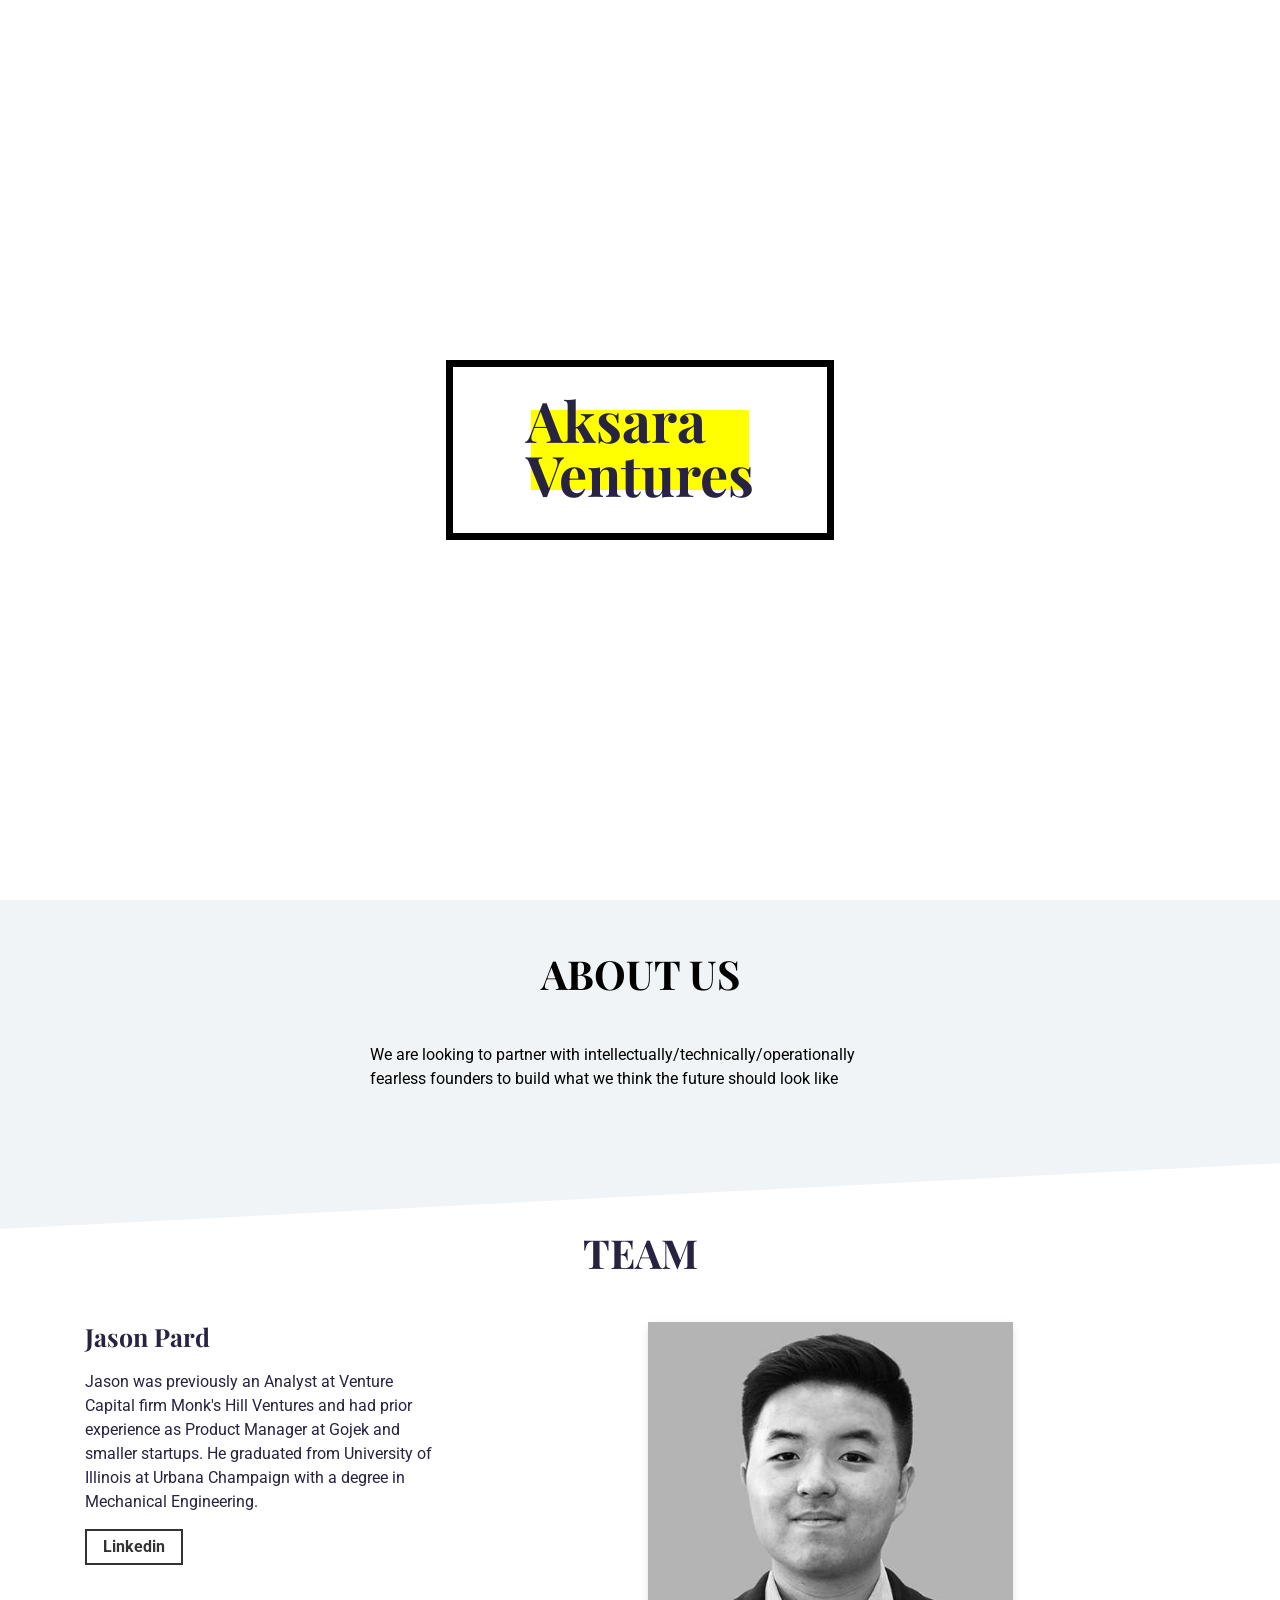
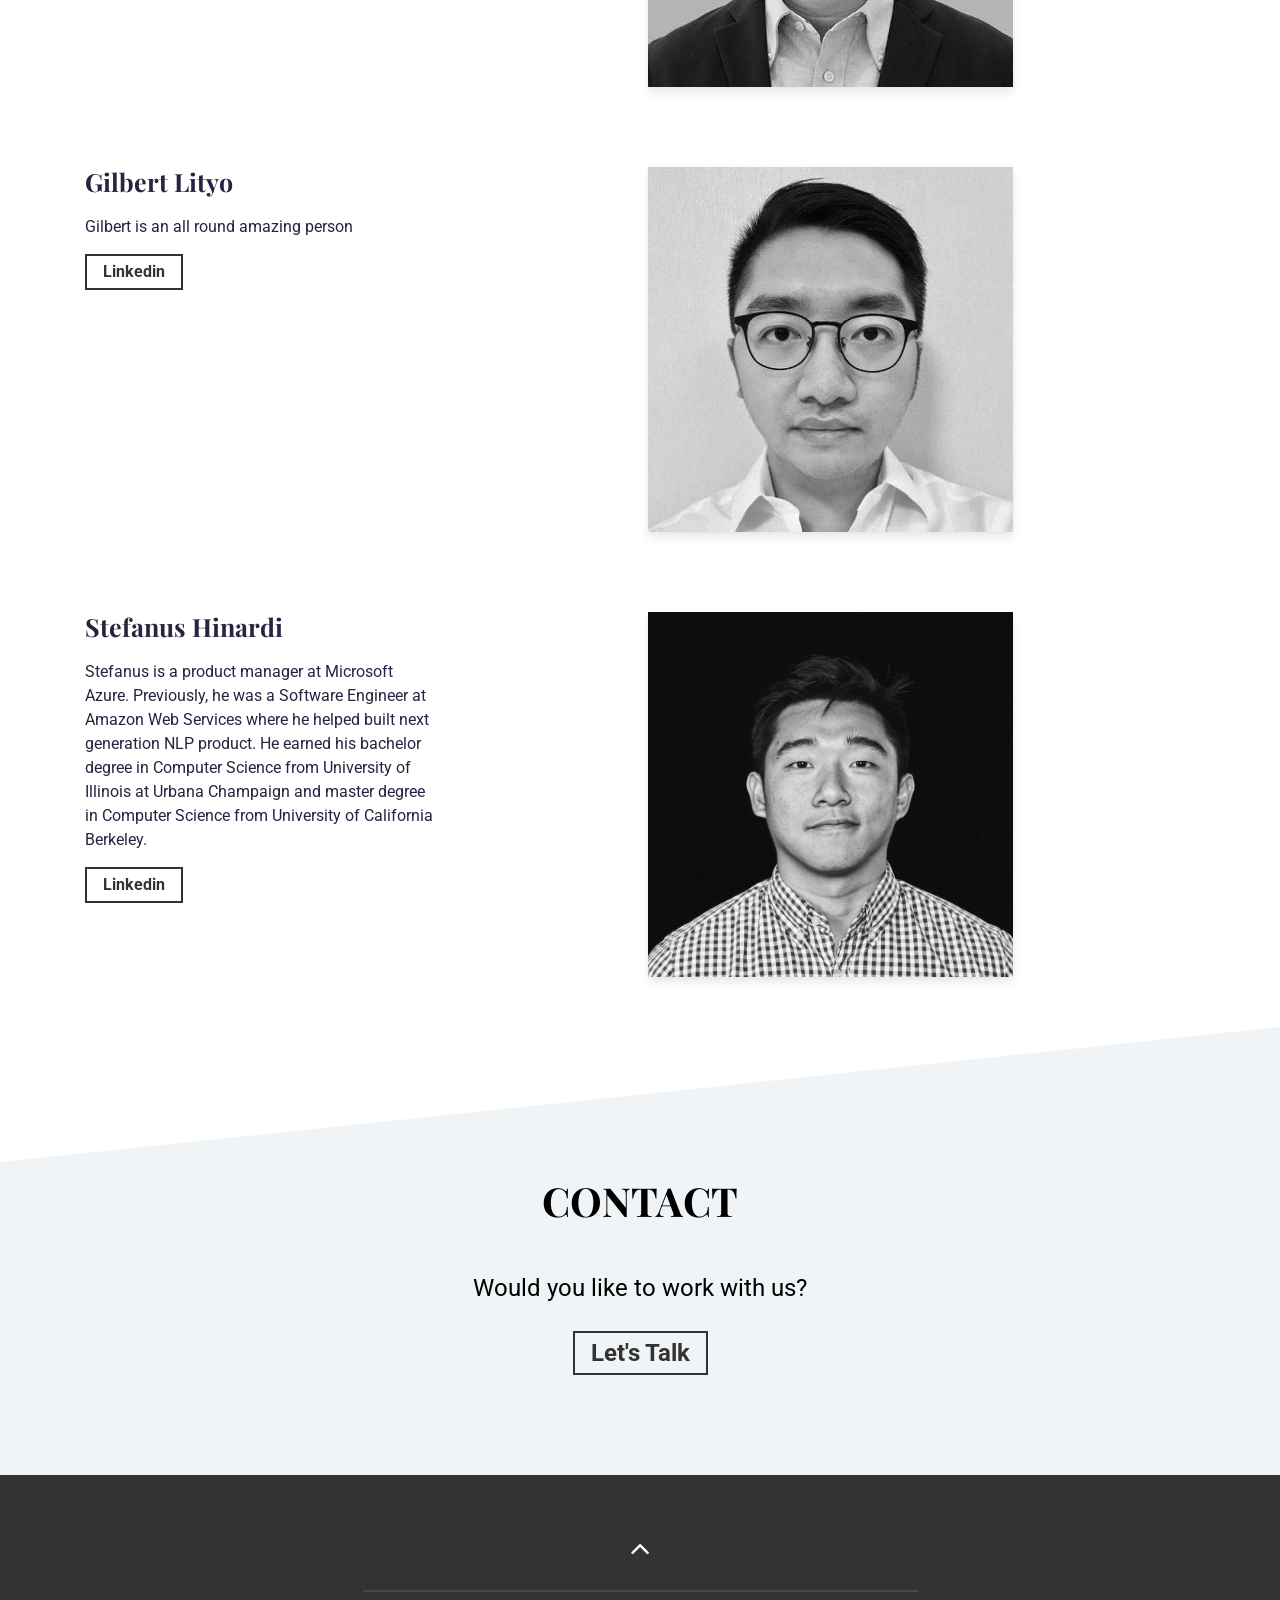
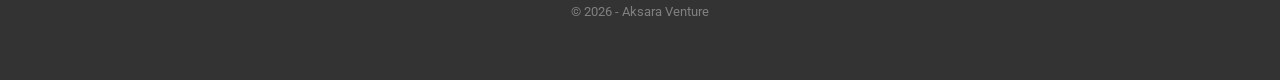
<file: index.html>
<!DOCTYPE html><html lang="en"><head><meta charSet="utf-8"/><meta http-equiv="x-ua-compatible" content="ie=edge"/><meta name="viewport" content="width=device-width, initial-scale=1, shrink-to-fit=no"/><style data-href="/styles.fa77eac0ee61d36e5619.css">@import url(https://fonts.googleapis.com/css?family=Montserrat:400,700&display=swap);@import url(https://fonts.googleapis.com/css2?family=Playfair+Display:ital,wght@0,400;0,700;1,400;1,700&family=Roboto&display=swap);
/*!
 * Bootstrap v4.5.2 (https://getbootstrap.com/)
 * Copyright 2011-2020 The Bootstrap Authors
 * Copyright 2011-2020 Twitter, Inc.
 * Licensed under MIT (https://github.com/twbs/bootstrap/blob/main/LICENSE)
 */:root{--blue:#007bff;--indigo:#6610f2;--purple:#6f42c1;--pink:#e83e8c;--red:#dc3545;--orange:#fd7e14;--yellow:#ffc107;--green:#28a745;--teal:#20c997;--cyan:#17a2b8;--white:#fff;--gray:#6c757d;--gray-dark:#343a40;--primary:#007bff;--secondary:#6c757d;--success:#28a745;--info:#17a2b8;--warning:#ffc107;--danger:#dc3545;--light:#f8f9fa;--dark:#343a40;--breakpoint-xs:0;--breakpoint-sm:576px;--breakpoint-md:768px;--breakpoint-lg:992px;--breakpoint-xl:1200px;--font-family-sans-serif:-apple-system,BlinkMacSystemFont,"Segoe UI",Roboto,"Helvetica Neue",Arial,"Noto Sans",sans-serif,"Apple Color Emoji","Segoe UI Emoji","Segoe UI Symbol","Noto Color Emoji";--font-family-monospace:SFMono-Regular,Menlo,Monaco,Consolas,"Liberation Mono","Courier New",monospace}*,:after,:before{box-sizing:border-box}html{font-family:sans-serif;line-height:1.15;-webkit-text-size-adjust:100%;-webkit-tap-highlight-color:transparent}article,aside,figcaption,figure,footer,header,hgroup,main,nav,section{display:block}body{margin:0;font-family:-apple-system,BlinkMacSystemFont,Segoe UI,Roboto,Helvetica Neue,Arial,Noto Sans,sans-serif,Apple Color Emoji,Segoe UI Emoji,Segoe UI Symbol,Noto Color Emoji;font-size:1rem;font-weight:400;line-height:1.5;color:#212529;text-align:left;background-color:#fff}[tabindex="-1"]:focus:not(:focus-visible){outline:0!important}hr{box-sizing:content-box;height:0;overflow:visible}h1,h2,h3,h4,h5,h6{margin-top:0;margin-bottom:.5rem}p{margin-top:0;margin-bottom:1rem}abbr[data-original-title],abbr[title]{text-decoration:underline;-webkit-text-decoration:underline dotted;text-decoration:underline dotted;cursor:help;border-bottom:0;-webkit-text-decoration-skip-ink:none;text-decoration-skip-ink:none}address{font-style:normal;line-height:inherit}address,dl,ol,ul{margin-bottom:1rem}dl,ol,ul{margin-top:0}ol ol,ol ul,ul ol,ul ul{margin-bottom:0}dt{font-weight:700}dd{margin-bottom:.5rem;margin-left:0}blockquote{margin:0 0 1rem}b,strong{font-weight:bolder}small{font-size:80%}sub,sup{position:relative;font-size:75%;line-height:0;vertical-align:baseline}sub{bottom:-.25em}sup{top:-.5em}a{color:#007bff;text-decoration:none;background-color:transparent}a:hover{color:#0056b3;text-decoration:underline}a:not([href]):not([class]),a:not([href]):not([class]):hover{color:inherit;text-decoration:none}code,kbd,pre,samp{font-family:SFMono-Regular,Menlo,Monaco,Consolas,Liberation Mono,Courier New,monospace;font-size:1em}pre{margin-top:0;margin-bottom:1rem;overflow:auto;-ms-overflow-style:scrollbar}figure{margin:0 0 1rem}img{border-style:none}img,svg{vertical-align:middle}svg{overflow:hidden}table{border-collapse:collapse}caption{padding-top:.75rem;padding-bottom:.75rem;color:#6c757d;text-align:left;caption-side:bottom}th{text-align:inherit}label{display:inline-block;margin-bottom:.5rem}button{border-radius:0}button:focus{outline:1px dotted;outline:5px auto -webkit-focus-ring-color}button,input,optgroup,select,textarea{margin:0;font-family:inherit;font-size:inherit;line-height:inherit}button,input{overflow:visible}button,select{text-transform:none}[role=button]{cursor:pointer}select{word-wrap:normal}[type=button],[type=reset],[type=submit],button{-webkit-appearance:button}[type=button]:not(:disabled),[type=reset]:not(:disabled),[type=submit]:not(:disabled),button:not(:disabled){cursor:pointer}[type=button]::-moz-focus-inner,[type=reset]::-moz-focus-inner,[type=submit]::-moz-focus-inner,button::-moz-focus-inner{padding:0;border-style:none}input[type=checkbox],input[type=radio]{box-sizing:border-box;padding:0}textarea{overflow:auto;resize:vertical}fieldset{min-width:0;padding:0;margin:0;border:0}legend{display:block;width:100%;max-width:100%;padding:0;margin-bottom:.5rem;font-size:1.5rem;line-height:inherit;color:inherit;white-space:normal}progress{vertical-align:baseline}[type=number]::-webkit-inner-spin-button,[type=number]::-webkit-outer-spin-button{height:auto}[type=search]{outline-offset:-2px;-webkit-appearance:none}[type=search]::-webkit-search-decoration{-webkit-appearance:none}::-webkit-file-upload-button{font:inherit;-webkit-appearance:button}output{display:inline-block}summary{display:list-item;cursor:pointer}template{display:none}[hidden]{display:none!important}.h1,.h2,.h3,.h4,.h5,.h6,h1,h2,h3,h4,h5,h6{margin-bottom:.5rem;font-weight:500;line-height:1.2}.h1,h1{font-size:2.5rem}.h2,h2{font-size:2rem}.h3,h3{font-size:1.75rem}.h4,h4{font-size:1.5rem}.h5,h5{font-size:1.25rem}.h6,h6{font-size:1rem}.lead{font-size:1.25rem;font-weight:300}.display-1{font-size:6rem}.display-1,.display-2{font-weight:300;line-height:1.2}.display-2{font-size:5.5rem}.display-3{font-size:4.5rem}.display-3,.display-4{font-weight:300;line-height:1.2}.display-4{font-size:3.5rem}hr{margin-top:1rem;margin-bottom:1rem;border:0;border-top:1px solid rgba(0,0,0,.1)}.small,small{font-size:80%;font-weight:400}.mark,mark{padding:.2em;background-color:#fcf8e3}.list-inline,.list-unstyled{padding-left:0;list-style:none}.list-inline-item{display:inline-block}.list-inline-item:not(:last-child){margin-right:.5rem}.initialism{font-size:90%;text-transform:uppercase}.blockquote{margin-bottom:1rem;font-size:1.25rem}.blockquote-footer{display:block;font-size:80%;color:#6c757d}.blockquote-footer:before{content:"\2014\A0"}.img-fluid,.img-thumbnail{max-width:100%;height:auto}.img-thumbnail{padding:.25rem;background-color:#fff;border:1px solid #dee2e6;border-radius:.25rem}.figure{display:inline-block}.figure-img{margin-bottom:.5rem;line-height:1}.figure-caption{font-size:90%;color:#6c757d}code{font-size:87.5%;color:#e83e8c;word-wrap:break-word}a>code{color:inherit}kbd{padding:.2rem .4rem;font-size:87.5%;color:#fff;background-color:#212529;border-radius:.2rem}kbd kbd{padding:0;font-size:100%;font-weight:700}pre{display:block;font-size:87.5%;color:#212529}pre code{font-size:inherit;color:inherit;word-break:normal}.pre-scrollable{max-height:340px;overflow-y:scroll}.container,.container-fluid,.container-lg,.container-md,.container-sm,.container-xl{width:100%;padding-right:15px;padding-left:15px;margin-right:auto;margin-left:auto}@media (min-width:576px){.container,.container-sm{max-width:540px}}@media (min-width:768px){.container,.container-md,.container-sm{max-width:720px}}@media (min-width:992px){.container,.container-lg,.container-md,.container-sm{max-width:960px}}@media (min-width:1200px){.container,.container-lg,.container-md,.container-sm,.container-xl{max-width:1140px}}.row{display:flex;flex-wrap:wrap;margin-right:-15px;margin-left:-15px}.no-gutters{margin-right:0;margin-left:0}.no-gutters>.col,.no-gutters>[class*=col-]{padding-right:0;padding-left:0}.col,.col-1,.col-2,.col-3,.col-4,.col-5,.col-6,.col-7,.col-8,.col-9,.col-10,.col-11,.col-12,.col-auto,.col-lg,.col-lg-1,.col-lg-2,.col-lg-3,.col-lg-4,.col-lg-5,.col-lg-6,.col-lg-7,.col-lg-8,.col-lg-9,.col-lg-10,.col-lg-11,.col-lg-12,.col-lg-auto,.col-md,.col-md-1,.col-md-2,.col-md-3,.col-md-4,.col-md-5,.col-md-6,.col-md-7,.col-md-8,.col-md-9,.col-md-10,.col-md-11,.col-md-12,.col-md-auto,.col-sm,.col-sm-1,.col-sm-2,.col-sm-3,.col-sm-4,.col-sm-5,.col-sm-6,.col-sm-7,.col-sm-8,.col-sm-9,.col-sm-10,.col-sm-11,.col-sm-12,.col-sm-auto,.col-xl,.col-xl-1,.col-xl-2,.col-xl-3,.col-xl-4,.col-xl-5,.col-xl-6,.col-xl-7,.col-xl-8,.col-xl-9,.col-xl-10,.col-xl-11,.col-xl-12,.col-xl-auto{position:relative;width:100%;padding-right:15px;padding-left:15px}.col{flex-basis:0;flex-grow:1;max-width:100%}.row-cols-1>*{flex:0 0 100%;max-width:100%}.row-cols-2>*{flex:0 0 50%;max-width:50%}.row-cols-3>*{flex:0 0 33.333333%;max-width:33.333333%}.row-cols-4>*{flex:0 0 25%;max-width:25%}.row-cols-5>*{flex:0 0 20%;max-width:20%}.row-cols-6>*{flex:0 0 16.666667%;max-width:16.666667%}.col-auto{flex:0 0 auto;width:auto;max-width:100%}.col-1{flex:0 0 8.333333%;max-width:8.333333%}.col-2{flex:0 0 16.666667%;max-width:16.666667%}.col-3{flex:0 0 25%;max-width:25%}.col-4{flex:0 0 33.333333%;max-width:33.333333%}.col-5{flex:0 0 41.666667%;max-width:41.666667%}.col-6{flex:0 0 50%;max-width:50%}.col-7{flex:0 0 58.333333%;max-width:58.333333%}.col-8{flex:0 0 66.666667%;max-width:66.666667%}.col-9{flex:0 0 75%;max-width:75%}.col-10{flex:0 0 83.333333%;max-width:83.333333%}.col-11{flex:0 0 91.666667%;max-width:91.666667%}.col-12{flex:0 0 100%;max-width:100%}.order-first{order:-1}.order-last{order:13}.order-0{order:0}.order-1{order:1}.order-2{order:2}.order-3{order:3}.order-4{order:4}.order-5{order:5}.order-6{order:6}.order-7{order:7}.order-8{order:8}.order-9{order:9}.order-10{order:10}.order-11{order:11}.order-12{order:12}.offset-1{margin-left:8.333333%}.offset-2{margin-left:16.666667%}.offset-3{margin-left:25%}.offset-4{margin-left:33.333333%}.offset-5{margin-left:41.666667%}.offset-6{margin-left:50%}.offset-7{margin-left:58.333333%}.offset-8{margin-left:66.666667%}.offset-9{margin-left:75%}.offset-10{margin-left:83.333333%}.offset-11{margin-left:91.666667%}@media (min-width:576px){.col-sm{flex-basis:0;flex-grow:1;max-width:100%}.row-cols-sm-1>*{flex:0 0 100%;max-width:100%}.row-cols-sm-2>*{flex:0 0 50%;max-width:50%}.row-cols-sm-3>*{flex:0 0 33.333333%;max-width:33.333333%}.row-cols-sm-4>*{flex:0 0 25%;max-width:25%}.row-cols-sm-5>*{flex:0 0 20%;max-width:20%}.row-cols-sm-6>*{flex:0 0 16.666667%;max-width:16.666667%}.col-sm-auto{flex:0 0 auto;width:auto;max-width:100%}.col-sm-1{flex:0 0 8.333333%;max-width:8.333333%}.col-sm-2{flex:0 0 16.666667%;max-width:16.666667%}.col-sm-3{flex:0 0 25%;max-width:25%}.col-sm-4{flex:0 0 33.333333%;max-width:33.333333%}.col-sm-5{flex:0 0 41.666667%;max-width:41.666667%}.col-sm-6{flex:0 0 50%;max-width:50%}.col-sm-7{flex:0 0 58.333333%;max-width:58.333333%}.col-sm-8{flex:0 0 66.666667%;max-width:66.666667%}.col-sm-9{flex:0 0 75%;max-width:75%}.col-sm-10{flex:0 0 83.333333%;max-width:83.333333%}.col-sm-11{flex:0 0 91.666667%;max-width:91.666667%}.col-sm-12{flex:0 0 100%;max-width:100%}.order-sm-first{order:-1}.order-sm-last{order:13}.order-sm-0{order:0}.order-sm-1{order:1}.order-sm-2{order:2}.order-sm-3{order:3}.order-sm-4{order:4}.order-sm-5{order:5}.order-sm-6{order:6}.order-sm-7{order:7}.order-sm-8{order:8}.order-sm-9{order:9}.order-sm-10{order:10}.order-sm-11{order:11}.order-sm-12{order:12}.offset-sm-0{margin-left:0}.offset-sm-1{margin-left:8.333333%}.offset-sm-2{margin-left:16.666667%}.offset-sm-3{margin-left:25%}.offset-sm-4{margin-left:33.333333%}.offset-sm-5{margin-left:41.666667%}.offset-sm-6{margin-left:50%}.offset-sm-7{margin-left:58.333333%}.offset-sm-8{margin-left:66.666667%}.offset-sm-9{margin-left:75%}.offset-sm-10{margin-left:83.333333%}.offset-sm-11{margin-left:91.666667%}}@media (min-width:768px){.col-md{flex-basis:0;flex-grow:1;max-width:100%}.row-cols-md-1>*{flex:0 0 100%;max-width:100%}.row-cols-md-2>*{flex:0 0 50%;max-width:50%}.row-cols-md-3>*{flex:0 0 33.333333%;max-width:33.333333%}.row-cols-md-4>*{flex:0 0 25%;max-width:25%}.row-cols-md-5>*{flex:0 0 20%;max-width:20%}.row-cols-md-6>*{flex:0 0 16.666667%;max-width:16.666667%}.col-md-auto{flex:0 0 auto;width:auto;max-width:100%}.col-md-1{flex:0 0 8.333333%;max-width:8.333333%}.col-md-2{flex:0 0 16.666667%;max-width:16.666667%}.col-md-3{flex:0 0 25%;max-width:25%}.col-md-4{flex:0 0 33.333333%;max-width:33.333333%}.col-md-5{flex:0 0 41.666667%;max-width:41.666667%}.col-md-6{flex:0 0 50%;max-width:50%}.col-md-7{flex:0 0 58.333333%;max-width:58.333333%}.col-md-8{flex:0 0 66.666667%;max-width:66.666667%}.col-md-9{flex:0 0 75%;max-width:75%}.col-md-10{flex:0 0 83.333333%;max-width:83.333333%}.col-md-11{flex:0 0 91.666667%;max-width:91.666667%}.col-md-12{flex:0 0 100%;max-width:100%}.order-md-first{order:-1}.order-md-last{order:13}.order-md-0{order:0}.order-md-1{order:1}.order-md-2{order:2}.order-md-3{order:3}.order-md-4{order:4}.order-md-5{order:5}.order-md-6{order:6}.order-md-7{order:7}.order-md-8{order:8}.order-md-9{order:9}.order-md-10{order:10}.order-md-11{order:11}.order-md-12{order:12}.offset-md-0{margin-left:0}.offset-md-1{margin-left:8.333333%}.offset-md-2{margin-left:16.666667%}.offset-md-3{margin-left:25%}.offset-md-4{margin-left:33.333333%}.offset-md-5{margin-left:41.666667%}.offset-md-6{margin-left:50%}.offset-md-7{margin-left:58.333333%}.offset-md-8{margin-left:66.666667%}.offset-md-9{margin-left:75%}.offset-md-10{margin-left:83.333333%}.offset-md-11{margin-left:91.666667%}}@media (min-width:992px){.col-lg{flex-basis:0;flex-grow:1;max-width:100%}.row-cols-lg-1>*{flex:0 0 100%;max-width:100%}.row-cols-lg-2>*{flex:0 0 50%;max-width:50%}.row-cols-lg-3>*{flex:0 0 33.333333%;max-width:33.333333%}.row-cols-lg-4>*{flex:0 0 25%;max-width:25%}.row-cols-lg-5>*{flex:0 0 20%;max-width:20%}.row-cols-lg-6>*{flex:0 0 16.666667%;max-width:16.666667%}.col-lg-auto{flex:0 0 auto;width:auto;max-width:100%}.col-lg-1{flex:0 0 8.333333%;max-width:8.333333%}.col-lg-2{flex:0 0 16.666667%;max-width:16.666667%}.col-lg-3{flex:0 0 25%;max-width:25%}.col-lg-4{flex:0 0 33.333333%;max-width:33.333333%}.col-lg-5{flex:0 0 41.666667%;max-width:41.666667%}.col-lg-6{flex:0 0 50%;max-width:50%}.col-lg-7{flex:0 0 58.333333%;max-width:58.333333%}.col-lg-8{flex:0 0 66.666667%;max-width:66.666667%}.col-lg-9{flex:0 0 75%;max-width:75%}.col-lg-10{flex:0 0 83.333333%;max-width:83.333333%}.col-lg-11{flex:0 0 91.666667%;max-width:91.666667%}.col-lg-12{flex:0 0 100%;max-width:100%}.order-lg-first{order:-1}.order-lg-last{order:13}.order-lg-0{order:0}.order-lg-1{order:1}.order-lg-2{order:2}.order-lg-3{order:3}.order-lg-4{order:4}.order-lg-5{order:5}.order-lg-6{order:6}.order-lg-7{order:7}.order-lg-8{order:8}.order-lg-9{order:9}.order-lg-10{order:10}.order-lg-11{order:11}.order-lg-12{order:12}.offset-lg-0{margin-left:0}.offset-lg-1{margin-left:8.333333%}.offset-lg-2{margin-left:16.666667%}.offset-lg-3{margin-left:25%}.offset-lg-4{margin-left:33.333333%}.offset-lg-5{margin-left:41.666667%}.offset-lg-6{margin-left:50%}.offset-lg-7{margin-left:58.333333%}.offset-lg-8{margin-left:66.666667%}.offset-lg-9{margin-left:75%}.offset-lg-10{margin-left:83.333333%}.offset-lg-11{margin-left:91.666667%}}@media (min-width:1200px){.col-xl{flex-basis:0;flex-grow:1;max-width:100%}.row-cols-xl-1>*{flex:0 0 100%;max-width:100%}.row-cols-xl-2>*{flex:0 0 50%;max-width:50%}.row-cols-xl-3>*{flex:0 0 33.333333%;max-width:33.333333%}.row-cols-xl-4>*{flex:0 0 25%;max-width:25%}.row-cols-xl-5>*{flex:0 0 20%;max-width:20%}.row-cols-xl-6>*{flex:0 0 16.666667%;max-width:16.666667%}.col-xl-auto{flex:0 0 auto;width:auto;max-width:100%}.col-xl-1{flex:0 0 8.333333%;max-width:8.333333%}.col-xl-2{flex:0 0 16.666667%;max-width:16.666667%}.col-xl-3{flex:0 0 25%;max-width:25%}.col-xl-4{flex:0 0 33.333333%;max-width:33.333333%}.col-xl-5{flex:0 0 41.666667%;max-width:41.666667%}.col-xl-6{flex:0 0 50%;max-width:50%}.col-xl-7{flex:0 0 58.333333%;max-width:58.333333%}.col-xl-8{flex:0 0 66.666667%;max-width:66.666667%}.col-xl-9{flex:0 0 75%;max-width:75%}.col-xl-10{flex:0 0 83.333333%;max-width:83.333333%}.col-xl-11{flex:0 0 91.666667%;max-width:91.666667%}.col-xl-12{flex:0 0 100%;max-width:100%}.order-xl-first{order:-1}.order-xl-last{order:13}.order-xl-0{order:0}.order-xl-1{order:1}.order-xl-2{order:2}.order-xl-3{order:3}.order-xl-4{order:4}.order-xl-5{order:5}.order-xl-6{order:6}.order-xl-7{order:7}.order-xl-8{order:8}.order-xl-9{order:9}.order-xl-10{order:10}.order-xl-11{order:11}.order-xl-12{order:12}.offset-xl-0{margin-left:0}.offset-xl-1{margin-left:8.333333%}.offset-xl-2{margin-left:16.666667%}.offset-xl-3{margin-left:25%}.offset-xl-4{margin-left:33.333333%}.offset-xl-5{margin-left:41.666667%}.offset-xl-6{margin-left:50%}.offset-xl-7{margin-left:58.333333%}.offset-xl-8{margin-left:66.666667%}.offset-xl-9{margin-left:75%}.offset-xl-10{margin-left:83.333333%}.offset-xl-11{margin-left:91.666667%}}.table{width:100%;margin-bottom:1rem;color:#212529}.table td,.table th{padding:.75rem;vertical-align:top;border-top:1px solid #dee2e6}.table thead th{vertical-align:bottom;border-bottom:2px solid #dee2e6}.table tbody+tbody{border-top:2px solid #dee2e6}.table-sm td,.table-sm th{padding:.3rem}.table-bordered,.table-bordered td,.table-bordered th{border:1px solid #dee2e6}.table-bordered thead td,.table-bordered thead th{border-bottom-width:2px}.table-borderless tbody+tbody,.table-borderless td,.table-borderless th,.table-borderless thead th{border:0}.table-striped tbody tr:nth-of-type(odd){background-color:rgba(0,0,0,.05)}.table-hover tbody tr:hover{color:#212529;background-color:rgba(0,0,0,.075)}.table-primary,.table-primary>td,.table-primary>th{background-color:#b8daff}.table-primary tbody+tbody,.table-primary td,.table-primary th,.table-primary thead th{border-color:#7abaff}.table-hover .table-primary:hover,.table-hover .table-primary:hover>td,.table-hover .table-primary:hover>th{background-color:#9fcdff}.table-secondary,.table-secondary>td,.table-secondary>th{background-color:#d6d8db}.table-secondary tbody+tbody,.table-secondary td,.table-secondary th,.table-secondary thead th{border-color:#b3b7bb}.table-hover .table-secondary:hover,.table-hover .table-secondary:hover>td,.table-hover .table-secondary:hover>th{background-color:#c8cbcf}.table-success,.table-success>td,.table-success>th{background-color:#c3e6cb}.table-success tbody+tbody,.table-success td,.table-success th,.table-success thead th{border-color:#8fd19e}.table-hover .table-success:hover,.table-hover .table-success:hover>td,.table-hover .table-success:hover>th{background-color:#b1dfbb}.table-info,.table-info>td,.table-info>th{background-color:#bee5eb}.table-info tbody+tbody,.table-info td,.table-info th,.table-info thead th{border-color:#86cfda}.table-hover .table-info:hover,.table-hover .table-info:hover>td,.table-hover .table-info:hover>th{background-color:#abdde5}.table-warning,.table-warning>td,.table-warning>th{background-color:#ffeeba}.table-warning tbody+tbody,.table-warning td,.table-warning th,.table-warning thead th{border-color:#ffdf7e}.table-hover .table-warning:hover,.table-hover .table-warning:hover>td,.table-hover .table-warning:hover>th{background-color:#ffe8a1}.table-danger,.table-danger>td,.table-danger>th{background-color:#f5c6cb}.table-danger tbody+tbody,.table-danger td,.table-danger th,.table-danger thead th{border-color:#ed969e}.table-hover .table-danger:hover,.table-hover .table-danger:hover>td,.table-hover .table-danger:hover>th{background-color:#f1b0b7}.table-light,.table-light>td,.table-light>th{background-color:#fdfdfe}.table-light tbody+tbody,.table-light td,.table-light th,.table-light thead th{border-color:#fbfcfc}.table-hover .table-light:hover,.table-hover .table-light:hover>td,.table-hover .table-light:hover>th{background-color:#ececf6}.table-dark,.table-dark>td,.table-dark>th{background-color:#c6c8ca}.table-dark tbody+tbody,.table-dark td,.table-dark th,.table-dark thead th{border-color:#95999c}.table-hover .table-dark:hover,.table-hover .table-dark:hover>td,.table-hover .table-dark:hover>th{background-color:#b9bbbe}.table-active,.table-active>td,.table-active>th,.table-hover .table-active:hover,.table-hover .table-active:hover>td,.table-hover .table-active:hover>th{background-color:rgba(0,0,0,.075)}.table .thead-dark th{color:#fff;background-color:#343a40;border-color:#454d55}.table .thead-light th{color:#495057;background-color:#e9ecef;border-color:#dee2e6}.table-dark{color:#fff;background-color:#343a40}.table-dark td,.table-dark th,.table-dark thead th{border-color:#454d55}.table-dark.table-bordered{border:0}.table-dark.table-striped tbody tr:nth-of-type(odd){background-color:hsla(0,0%,100%,.05)}.table-dark.table-hover tbody tr:hover{color:#fff;background-color:hsla(0,0%,100%,.075)}@media (max-width:575.98px){.table-responsive-sm{display:block;width:100%;overflow-x:auto;-webkit-overflow-scrolling:touch}.table-responsive-sm>.table-bordered{border:0}}@media (max-width:767.98px){.table-responsive-md{display:block;width:100%;overflow-x:auto;-webkit-overflow-scrolling:touch}.table-responsive-md>.table-bordered{border:0}}@media (max-width:991.98px){.table-responsive-lg{display:block;width:100%;overflow-x:auto;-webkit-overflow-scrolling:touch}.table-responsive-lg>.table-bordered{border:0}}@media (max-width:1199.98px){.table-responsive-xl{display:block;width:100%;overflow-x:auto;-webkit-overflow-scrolling:touch}.table-responsive-xl>.table-bordered{border:0}}.table-responsive{display:block;width:100%;overflow-x:auto;-webkit-overflow-scrolling:touch}.table-responsive>.table-bordered{border:0}.form-control{display:block;width:100%;height:calc(1.5em + .75rem + 2px);padding:.375rem .75rem;font-size:1rem;font-weight:400;line-height:1.5;color:#495057;background-color:#fff;background-clip:padding-box;border:1px solid #ced4da;border-radius:.25rem;transition:border-color .15s ease-in-out,box-shadow .15s ease-in-out}@media (prefers-reduced-motion:reduce){.form-control{transition:none}}.form-control::-ms-expand{background-color:transparent;border:0}.form-control:-moz-focusring{color:transparent;text-shadow:0 0 0 #495057}.form-control:focus{color:#495057;background-color:#fff;border-color:#80bdff;outline:0;box-shadow:0 0 0 .2rem rgba(0,123,255,.25)}.form-control::-webkit-input-placeholder{color:#6c757d;opacity:1}.form-control:-ms-input-placeholder{color:#6c757d;opacity:1}.form-control::-ms-input-placeholder{color:#6c757d;opacity:1}.form-control::placeholder{color:#6c757d;opacity:1}.form-control:disabled,.form-control[readonly]{background-color:#e9ecef;opacity:1}input[type=date].form-control,input[type=datetime-local].form-control,input[type=month].form-control,input[type=time].form-control{-webkit-appearance:none;-moz-appearance:none;appearance:none}select.form-control:focus::-ms-value{color:#495057;background-color:#fff}.form-control-file,.form-control-range{display:block;width:100%}.col-form-label{padding-top:calc(.375rem + 1px);padding-bottom:calc(.375rem + 1px);margin-bottom:0;font-size:inherit;line-height:1.5}.col-form-label-lg{padding-top:calc(.5rem + 1px);padding-bottom:calc(.5rem + 1px);font-size:1.25rem;line-height:1.5}.col-form-label-sm{padding-top:calc(.25rem + 1px);padding-bottom:calc(.25rem + 1px);font-size:.875rem;line-height:1.5}.form-control-plaintext{display:block;width:100%;padding:.375rem 0;margin-bottom:0;font-size:1rem;line-height:1.5;color:#212529;background-color:transparent;border:solid transparent;border-width:1px 0}.form-control-plaintext.form-control-lg,.form-control-plaintext.form-control-sm{padding-right:0;padding-left:0}.form-control-sm{height:calc(1.5em + .5rem + 2px);padding:.25rem .5rem;font-size:.875rem;line-height:1.5;border-radius:.2rem}.form-control-lg{height:calc(1.5em + 1rem + 2px);padding:.5rem 1rem;font-size:1.25rem;line-height:1.5;border-radius:.3rem}select.form-control[multiple],select.form-control[size],textarea.form-control{height:auto}.form-group{margin-bottom:1rem}.form-text{display:block;margin-top:.25rem}.form-row{display:flex;flex-wrap:wrap;margin-right:-5px;margin-left:-5px}.form-row>.col,.form-row>[class*=col-]{padding-right:5px;padding-left:5px}.form-check{position:relative;display:block;padding-left:1.25rem}.form-check-input{position:absolute;margin-top:.3rem;margin-left:-1.25rem}.form-check-input:disabled~.form-check-label,.form-check-input[disabled]~.form-check-label{color:#6c757d}.form-check-label{margin-bottom:0}.form-check-inline{display:inline-flex;align-items:center;padding-left:0;margin-right:.75rem}.form-check-inline .form-check-input{position:static;margin-top:0;margin-right:.3125rem;margin-left:0}.valid-feedback{display:none;width:100%;margin-top:.25rem;font-size:80%;color:#28a745}.valid-tooltip{position:absolute;top:100%;left:0;z-index:5;display:none;max-width:100%;padding:.25rem .5rem;margin-top:.1rem;font-size:.875rem;line-height:1.5;color:#fff;background-color:rgba(40,167,69,.9);border-radius:.25rem}.is-valid~.valid-feedback,.is-valid~.valid-tooltip,.was-validated :valid~.valid-feedback,.was-validated :valid~.valid-tooltip{display:block}.form-control.is-valid,.was-validated .form-control:valid{border-color:#28a745;padding-right:calc(1.5em + .75rem);background-image:url("data:image/svg+xml;charset=utf-8,%3Csvg xmlns='http://www.w3.org/2000/svg' width='8' height='8' viewBox='0 0 8 8'%3E%3Cpath fill='%2328a745' d='M2.3 6.73L.6 4.53c-.4-1.04.46-1.4 1.1-.8l1.1 1.4 3.4-3.8c.6-.63 1.6-.27 1.2.7l-4 4.6c-.43.5-.8.4-1.1.1z'/%3E%3C/svg%3E");background-repeat:no-repeat;background-position:right calc(.375em + .1875rem) center;background-size:calc(.75em + .375rem) calc(.75em + .375rem)}.form-control.is-valid:focus,.was-validated .form-control:valid:focus{border-color:#28a745;box-shadow:0 0 0 .2rem rgba(40,167,69,.25)}.was-validated textarea.form-control:valid,textarea.form-control.is-valid{padding-right:calc(1.5em + .75rem);background-position:top calc(.375em + .1875rem) right calc(.375em + .1875rem)}.custom-select.is-valid,.was-validated .custom-select:valid{border-color:#28a745;padding-right:calc(.75em + 2.3125rem);background:url("data:image/svg+xml;charset=utf-8,%3Csvg xmlns='http://www.w3.org/2000/svg' width='4' height='5' viewBox='0 0 4 5'%3E%3Cpath fill='%23343a40' d='M2 0L0 2h4zm0 5L0 3h4z'/%3E%3C/svg%3E") no-repeat right .75rem center/8px 10px,url("data:image/svg+xml;charset=utf-8,%3Csvg xmlns='http://www.w3.org/2000/svg' width='8' height='8' viewBox='0 0 8 8'%3E%3Cpath fill='%2328a745' d='M2.3 6.73L.6 4.53c-.4-1.04.46-1.4 1.1-.8l1.1 1.4 3.4-3.8c.6-.63 1.6-.27 1.2.7l-4 4.6c-.43.5-.8.4-1.1.1z'/%3E%3C/svg%3E") #fff no-repeat center right 1.75rem/calc(.75em + .375rem) calc(.75em + .375rem)}.custom-select.is-valid:focus,.was-validated .custom-select:valid:focus{border-color:#28a745;box-shadow:0 0 0 .2rem rgba(40,167,69,.25)}.form-check-input.is-valid~.form-check-label,.was-validated .form-check-input:valid~.form-check-label{color:#28a745}.form-check-input.is-valid~.valid-feedback,.form-check-input.is-valid~.valid-tooltip,.was-validated .form-check-input:valid~.valid-feedback,.was-validated .form-check-input:valid~.valid-tooltip{display:block}.custom-control-input.is-valid~.custom-control-label,.was-validated .custom-control-input:valid~.custom-control-label{color:#28a745}.custom-control-input.is-valid~.custom-control-label:before,.was-validated .custom-control-input:valid~.custom-control-label:before{border-color:#28a745}.custom-control-input.is-valid:checked~.custom-control-label:before,.was-validated .custom-control-input:valid:checked~.custom-control-label:before{border-color:#34ce57;background-color:#34ce57}.custom-control-input.is-valid:focus~.custom-control-label:before,.was-validated .custom-control-input:valid:focus~.custom-control-label:before{box-shadow:0 0 0 .2rem rgba(40,167,69,.25)}.custom-control-input.is-valid:focus:not(:checked)~.custom-control-label:before,.custom-file-input.is-valid~.custom-file-label,.was-validated .custom-control-input:valid:focus:not(:checked)~.custom-control-label:before,.was-validated .custom-file-input:valid~.custom-file-label{border-color:#28a745}.custom-file-input.is-valid:focus~.custom-file-label,.was-validated .custom-file-input:valid:focus~.custom-file-label{border-color:#28a745;box-shadow:0 0 0 .2rem rgba(40,167,69,.25)}.invalid-feedback{display:none;width:100%;margin-top:.25rem;font-size:80%;color:#dc3545}.invalid-tooltip{position:absolute;top:100%;left:0;z-index:5;display:none;max-width:100%;padding:.25rem .5rem;margin-top:.1rem;font-size:.875rem;line-height:1.5;color:#fff;background-color:rgba(220,53,69,.9);border-radius:.25rem}.is-invalid~.invalid-feedback,.is-invalid~.invalid-tooltip,.was-validated :invalid~.invalid-feedback,.was-validated :invalid~.invalid-tooltip{display:block}.form-control.is-invalid,.was-validated .form-control:invalid{border-color:#dc3545;padding-right:calc(1.5em + .75rem);background-image:url("data:image/svg+xml;charset=utf-8,%3Csvg xmlns='http://www.w3.org/2000/svg' width='12' height='12' fill='none' stroke='%23dc3545' viewBox='0 0 12 12'%3E%3Ccircle cx='6' cy='6' r='4.5'/%3E%3Cpath stroke-linejoin='round' d='M5.8 3.6h.4L6 6.5z'/%3E%3Ccircle cx='6' cy='8.2' r='.6' fill='%23dc3545' stroke='none'/%3E%3C/svg%3E");background-repeat:no-repeat;background-position:right calc(.375em + .1875rem) center;background-size:calc(.75em + .375rem) calc(.75em + .375rem)}.form-control.is-invalid:focus,.was-validated .form-control:invalid:focus{border-color:#dc3545;box-shadow:0 0 0 .2rem rgba(220,53,69,.25)}.was-validated textarea.form-control:invalid,textarea.form-control.is-invalid{padding-right:calc(1.5em + .75rem);background-position:top calc(.375em + .1875rem) right calc(.375em + .1875rem)}.custom-select.is-invalid,.was-validated .custom-select:invalid{border-color:#dc3545;padding-right:calc(.75em + 2.3125rem);background:url("data:image/svg+xml;charset=utf-8,%3Csvg xmlns='http://www.w3.org/2000/svg' width='4' height='5' viewBox='0 0 4 5'%3E%3Cpath fill='%23343a40' d='M2 0L0 2h4zm0 5L0 3h4z'/%3E%3C/svg%3E") no-repeat right .75rem center/8px 10px,url("data:image/svg+xml;charset=utf-8,%3Csvg xmlns='http://www.w3.org/2000/svg' width='12' height='12' fill='none' stroke='%23dc3545' viewBox='0 0 12 12'%3E%3Ccircle cx='6' cy='6' r='4.5'/%3E%3Cpath stroke-linejoin='round' d='M5.8 3.6h.4L6 6.5z'/%3E%3Ccircle cx='6' cy='8.2' r='.6' fill='%23dc3545' stroke='none'/%3E%3C/svg%3E") #fff no-repeat center right 1.75rem/calc(.75em + .375rem) calc(.75em + .375rem)}.custom-select.is-invalid:focus,.was-validated .custom-select:invalid:focus{border-color:#dc3545;box-shadow:0 0 0 .2rem rgba(220,53,69,.25)}.form-check-input.is-invalid~.form-check-label,.was-validated .form-check-input:invalid~.form-check-label{color:#dc3545}.form-check-input.is-invalid~.invalid-feedback,.form-check-input.is-invalid~.invalid-tooltip,.was-validated .form-check-input:invalid~.invalid-feedback,.was-validated .form-check-input:invalid~.invalid-tooltip{display:block}.custom-control-input.is-invalid~.custom-control-label,.was-validated .custom-control-input:invalid~.custom-control-label{color:#dc3545}.custom-control-input.is-invalid~.custom-control-label:before,.was-validated .custom-control-input:invalid~.custom-control-label:before{border-color:#dc3545}.custom-control-input.is-invalid:checked~.custom-control-label:before,.was-validated .custom-control-input:invalid:checked~.custom-control-label:before{border-color:#e4606d;background-color:#e4606d}.custom-control-input.is-invalid:focus~.custom-control-label:before,.was-validated .custom-control-input:invalid:focus~.custom-control-label:before{box-shadow:0 0 0 .2rem rgba(220,53,69,.25)}.custom-control-input.is-invalid:focus:not(:checked)~.custom-control-label:before,.custom-file-input.is-invalid~.custom-file-label,.was-validated .custom-control-input:invalid:focus:not(:checked)~.custom-control-label:before,.was-validated .custom-file-input:invalid~.custom-file-label{border-color:#dc3545}.custom-file-input.is-invalid:focus~.custom-file-label,.was-validated .custom-file-input:invalid:focus~.custom-file-label{border-color:#dc3545;box-shadow:0 0 0 .2rem rgba(220,53,69,.25)}.form-inline{display:flex;flex-flow:row wrap;align-items:center}.form-inline .form-check{width:100%}@media (min-width:576px){.form-inline label{justify-content:center}.form-inline .form-group,.form-inline label{display:flex;align-items:center;margin-bottom:0}.form-inline .form-group{flex:0 0 auto;flex-flow:row wrap}.form-inline .form-control{display:inline-block;width:auto;vertical-align:middle}.form-inline .form-control-plaintext{display:inline-block}.form-inline .custom-select,.form-inline .input-group{width:auto}.form-inline .form-check{display:flex;align-items:center;justify-content:center;width:auto;padding-left:0}.form-inline .form-check-input{position:relative;flex-shrink:0;margin-top:0;margin-right:.25rem;margin-left:0}.form-inline .custom-control{align-items:center;justify-content:center}.form-inline .custom-control-label{margin-bottom:0}}.btn{display:inline-block;font-weight:400;color:#212529;text-align:center;vertical-align:middle;-webkit-user-select:none;-moz-user-select:none;-ms-user-select:none;user-select:none;background-color:transparent;border:1px solid transparent;padding:.375rem .75rem;font-size:1rem;line-height:1.5;border-radius:.25rem;transition:color .15s ease-in-out,background-color .15s ease-in-out,border-color .15s ease-in-out,box-shadow .15s ease-in-out}@media (prefers-reduced-motion:reduce){.btn{transition:none}}.btn:hover{color:#212529;text-decoration:none}.btn.focus,.btn:focus{outline:0;box-shadow:0 0 0 .2rem rgba(0,123,255,.25)}.btn.disabled,.btn:disabled{opacity:.65}.btn:not(:disabled):not(.disabled){cursor:pointer}a.btn.disabled,fieldset:disabled a.btn{pointer-events:none}.btn-primary{color:#fff;background-color:#007bff;border-color:#007bff}.btn-primary.focus,.btn-primary:focus,.btn-primary:hover{color:#fff;background-color:#0069d9;border-color:#0062cc}.btn-primary.focus,.btn-primary:focus{box-shadow:0 0 0 .2rem rgba(38,143,255,.5)}.btn-primary.disabled,.btn-primary:disabled{color:#fff;background-color:#007bff;border-color:#007bff}.btn-primary:not(:disabled):not(.disabled).active,.btn-primary:not(:disabled):not(.disabled):active,.show>.btn-primary.dropdown-toggle{color:#fff;background-color:#0062cc;border-color:#005cbf}.btn-primary:not(:disabled):not(.disabled).active:focus,.btn-primary:not(:disabled):not(.disabled):active:focus,.show>.btn-primary.dropdown-toggle:focus{box-shadow:0 0 0 .2rem rgba(38,143,255,.5)}.btn-secondary{color:#fff;background-color:#6c757d;border-color:#6c757d}.btn-secondary.focus,.btn-secondary:focus,.btn-secondary:hover{color:#fff;background-color:#5a6268;border-color:#545b62}.btn-secondary.focus,.btn-secondary:focus{box-shadow:0 0 0 .2rem rgba(130,138,145,.5)}.btn-secondary.disabled,.btn-secondary:disabled{color:#fff;background-color:#6c757d;border-color:#6c757d}.btn-secondary:not(:disabled):not(.disabled).active,.btn-secondary:not(:disabled):not(.disabled):active,.show>.btn-secondary.dropdown-toggle{color:#fff;background-color:#545b62;border-color:#4e555b}.btn-secondary:not(:disabled):not(.disabled).active:focus,.btn-secondary:not(:disabled):not(.disabled):active:focus,.show>.btn-secondary.dropdown-toggle:focus{box-shadow:0 0 0 .2rem rgba(130,138,145,.5)}.btn-success{color:#fff;background-color:#28a745;border-color:#28a745}.btn-success.focus,.btn-success:focus,.btn-success:hover{color:#fff;background-color:#218838;border-color:#1e7e34}.btn-success.focus,.btn-success:focus{box-shadow:0 0 0 .2rem rgba(72,180,97,.5)}.btn-success.disabled,.btn-success:disabled{color:#fff;background-color:#28a745;border-color:#28a745}.btn-success:not(:disabled):not(.disabled).active,.btn-success:not(:disabled):not(.disabled):active,.show>.btn-success.dropdown-toggle{color:#fff;background-color:#1e7e34;border-color:#1c7430}.btn-success:not(:disabled):not(.disabled).active:focus,.btn-success:not(:disabled):not(.disabled):active:focus,.show>.btn-success.dropdown-toggle:focus{box-shadow:0 0 0 .2rem rgba(72,180,97,.5)}.btn-info{color:#fff;background-color:#17a2b8;border-color:#17a2b8}.btn-info.focus,.btn-info:focus,.btn-info:hover{color:#fff;background-color:#138496;border-color:#117a8b}.btn-info.focus,.btn-info:focus{box-shadow:0 0 0 .2rem rgba(58,176,195,.5)}.btn-info.disabled,.btn-info:disabled{color:#fff;background-color:#17a2b8;border-color:#17a2b8}.btn-info:not(:disabled):not(.disabled).active,.btn-info:not(:disabled):not(.disabled):active,.show>.btn-info.dropdown-toggle{color:#fff;background-color:#117a8b;border-color:#10707f}.btn-info:not(:disabled):not(.disabled).active:focus,.btn-info:not(:disabled):not(.disabled):active:focus,.show>.btn-info.dropdown-toggle:focus{box-shadow:0 0 0 .2rem rgba(58,176,195,.5)}.btn-warning{color:#212529;background-color:#ffc107;border-color:#ffc107}.btn-warning.focus,.btn-warning:focus,.btn-warning:hover{color:#212529;background-color:#e0a800;border-color:#d39e00}.btn-warning.focus,.btn-warning:focus{box-shadow:0 0 0 .2rem rgba(222,170,12,.5)}.btn-warning.disabled,.btn-warning:disabled{color:#212529;background-color:#ffc107;border-color:#ffc107}.btn-warning:not(:disabled):not(.disabled).active,.btn-warning:not(:disabled):not(.disabled):active,.show>.btn-warning.dropdown-toggle{color:#212529;background-color:#d39e00;border-color:#c69500}.btn-warning:not(:disabled):not(.disabled).active:focus,.btn-warning:not(:disabled):not(.disabled):active:focus,.show>.btn-warning.dropdown-toggle:focus{box-shadow:0 0 0 .2rem rgba(222,170,12,.5)}.btn-danger{color:#fff;background-color:#dc3545;border-color:#dc3545}.btn-danger.focus,.btn-danger:focus,.btn-danger:hover{color:#fff;background-color:#c82333;border-color:#bd2130}.btn-danger.focus,.btn-danger:focus{box-shadow:0 0 0 .2rem rgba(225,83,97,.5)}.btn-danger.disabled,.btn-danger:disabled{color:#fff;background-color:#dc3545;border-color:#dc3545}.btn-danger:not(:disabled):not(.disabled).active,.btn-danger:not(:disabled):not(.disabled):active,.show>.btn-danger.dropdown-toggle{color:#fff;background-color:#bd2130;border-color:#b21f2d}.btn-danger:not(:disabled):not(.disabled).active:focus,.btn-danger:not(:disabled):not(.disabled):active:focus,.show>.btn-danger.dropdown-toggle:focus{box-shadow:0 0 0 .2rem rgba(225,83,97,.5)}.btn-light{color:#212529;background-color:#f8f9fa;border-color:#f8f9fa}.btn-light.focus,.btn-light:focus,.btn-light:hover{color:#212529;background-color:#e2e6ea;border-color:#dae0e5}.btn-light.focus,.btn-light:focus{box-shadow:0 0 0 .2rem rgba(216,217,219,.5)}.btn-light.disabled,.btn-light:disabled{color:#212529;background-color:#f8f9fa;border-color:#f8f9fa}.btn-light:not(:disabled):not(.disabled).active,.btn-light:not(:disabled):not(.disabled):active,.show>.btn-light.dropdown-toggle{color:#212529;background-color:#dae0e5;border-color:#d3d9df}.btn-light:not(:disabled):not(.disabled).active:focus,.btn-light:not(:disabled):not(.disabled):active:focus,.show>.btn-light.dropdown-toggle:focus{box-shadow:0 0 0 .2rem rgba(216,217,219,.5)}.btn-dark{color:#fff;background-color:#343a40;border-color:#343a40}.btn-dark.focus,.btn-dark:focus,.btn-dark:hover{color:#fff;background-color:#23272b;border-color:#1d2124}.btn-dark.focus,.btn-dark:focus{box-shadow:0 0 0 .2rem rgba(82,88,93,.5)}.btn-dark.disabled,.btn-dark:disabled{color:#fff;background-color:#343a40;border-color:#343a40}.btn-dark:not(:disabled):not(.disabled).active,.btn-dark:not(:disabled):not(.disabled):active,.show>.btn-dark.dropdown-toggle{color:#fff;background-color:#1d2124;border-color:#171a1d}.btn-dark:not(:disabled):not(.disabled).active:focus,.btn-dark:not(:disabled):not(.disabled):active:focus,.show>.btn-dark.dropdown-toggle:focus{box-shadow:0 0 0 .2rem rgba(82,88,93,.5)}.btn-outline-primary{color:#007bff;border-color:#007bff}.btn-outline-primary:hover{color:#fff;background-color:#007bff;border-color:#007bff}.btn-outline-primary.focus,.btn-outline-primary:focus{box-shadow:0 0 0 .2rem rgba(0,123,255,.5)}.btn-outline-primary.disabled,.btn-outline-primary:disabled{color:#007bff;background-color:transparent}.btn-outline-primary:not(:disabled):not(.disabled).active,.btn-outline-primary:not(:disabled):not(.disabled):active,.show>.btn-outline-primary.dropdown-toggle{color:#fff;background-color:#007bff;border-color:#007bff}.btn-outline-primary:not(:disabled):not(.disabled).active:focus,.btn-outline-primary:not(:disabled):not(.disabled):active:focus,.show>.btn-outline-primary.dropdown-toggle:focus{box-shadow:0 0 0 .2rem rgba(0,123,255,.5)}.btn-outline-secondary{color:#6c757d;border-color:#6c757d}.btn-outline-secondary:hover{color:#fff;background-color:#6c757d;border-color:#6c757d}.btn-outline-secondary.focus,.btn-outline-secondary:focus{box-shadow:0 0 0 .2rem rgba(108,117,125,.5)}.btn-outline-secondary.disabled,.btn-outline-secondary:disabled{color:#6c757d;background-color:transparent}.btn-outline-secondary:not(:disabled):not(.disabled).active,.btn-outline-secondary:not(:disabled):not(.disabled):active,.show>.btn-outline-secondary.dropdown-toggle{color:#fff;background-color:#6c757d;border-color:#6c757d}.btn-outline-secondary:not(:disabled):not(.disabled).active:focus,.btn-outline-secondary:not(:disabled):not(.disabled):active:focus,.show>.btn-outline-secondary.dropdown-toggle:focus{box-shadow:0 0 0 .2rem rgba(108,117,125,.5)}.btn-outline-success{color:#28a745;border-color:#28a745}.btn-outline-success:hover{color:#fff;background-color:#28a745;border-color:#28a745}.btn-outline-success.focus,.btn-outline-success:focus{box-shadow:0 0 0 .2rem rgba(40,167,69,.5)}.btn-outline-success.disabled,.btn-outline-success:disabled{color:#28a745;background-color:transparent}.btn-outline-success:not(:disabled):not(.disabled).active,.btn-outline-success:not(:disabled):not(.disabled):active,.show>.btn-outline-success.dropdown-toggle{color:#fff;background-color:#28a745;border-color:#28a745}.btn-outline-success:not(:disabled):not(.disabled).active:focus,.btn-outline-success:not(:disabled):not(.disabled):active:focus,.show>.btn-outline-success.dropdown-toggle:focus{box-shadow:0 0 0 .2rem rgba(40,167,69,.5)}.btn-outline-info{color:#17a2b8;border-color:#17a2b8}.btn-outline-info:hover{color:#fff;background-color:#17a2b8;border-color:#17a2b8}.btn-outline-info.focus,.btn-outline-info:focus{box-shadow:0 0 0 .2rem rgba(23,162,184,.5)}.btn-outline-info.disabled,.btn-outline-info:disabled{color:#17a2b8;background-color:transparent}.btn-outline-info:not(:disabled):not(.disabled).active,.btn-outline-info:not(:disabled):not(.disabled):active,.show>.btn-outline-info.dropdown-toggle{color:#fff;background-color:#17a2b8;border-color:#17a2b8}.btn-outline-info:not(:disabled):not(.disabled).active:focus,.btn-outline-info:not(:disabled):not(.disabled):active:focus,.show>.btn-outline-info.dropdown-toggle:focus{box-shadow:0 0 0 .2rem rgba(23,162,184,.5)}.btn-outline-warning{color:#ffc107;border-color:#ffc107}.btn-outline-warning:hover{color:#212529;background-color:#ffc107;border-color:#ffc107}.btn-outline-warning.focus,.btn-outline-warning:focus{box-shadow:0 0 0 .2rem rgba(255,193,7,.5)}.btn-outline-warning.disabled,.btn-outline-warning:disabled{color:#ffc107;background-color:transparent}.btn-outline-warning:not(:disabled):not(.disabled).active,.btn-outline-warning:not(:disabled):not(.disabled):active,.show>.btn-outline-warning.dropdown-toggle{color:#212529;background-color:#ffc107;border-color:#ffc107}.btn-outline-warning:not(:disabled):not(.disabled).active:focus,.btn-outline-warning:not(:disabled):not(.disabled):active:focus,.show>.btn-outline-warning.dropdown-toggle:focus{box-shadow:0 0 0 .2rem rgba(255,193,7,.5)}.btn-outline-danger{color:#dc3545;border-color:#dc3545}.btn-outline-danger:hover{color:#fff;background-color:#dc3545;border-color:#dc3545}.btn-outline-danger.focus,.btn-outline-danger:focus{box-shadow:0 0 0 .2rem rgba(220,53,69,.5)}.btn-outline-danger.disabled,.btn-outline-danger:disabled{color:#dc3545;background-color:transparent}.btn-outline-danger:not(:disabled):not(.disabled).active,.btn-outline-danger:not(:disabled):not(.disabled):active,.show>.btn-outline-danger.dropdown-toggle{color:#fff;background-color:#dc3545;border-color:#dc3545}.btn-outline-danger:not(:disabled):not(.disabled).active:focus,.btn-outline-danger:not(:disabled):not(.disabled):active:focus,.show>.btn-outline-danger.dropdown-toggle:focus{box-shadow:0 0 0 .2rem rgba(220,53,69,.5)}.btn-outline-light{color:#f8f9fa;border-color:#f8f9fa}.btn-outline-light:hover{color:#212529;background-color:#f8f9fa;border-color:#f8f9fa}.btn-outline-light.focus,.btn-outline-light:focus{box-shadow:0 0 0 .2rem rgba(248,249,250,.5)}.btn-outline-light.disabled,.btn-outline-light:disabled{color:#f8f9fa;background-color:transparent}.btn-outline-light:not(:disabled):not(.disabled).active,.btn-outline-light:not(:disabled):not(.disabled):active,.show>.btn-outline-light.dropdown-toggle{color:#212529;background-color:#f8f9fa;border-color:#f8f9fa}.btn-outline-light:not(:disabled):not(.disabled).active:focus,.btn-outline-light:not(:disabled):not(.disabled):active:focus,.show>.btn-outline-light.dropdown-toggle:focus{box-shadow:0 0 0 .2rem rgba(248,249,250,.5)}.btn-outline-dark{color:#343a40;border-color:#343a40}.btn-outline-dark:hover{color:#fff;background-color:#343a40;border-color:#343a40}.btn-outline-dark.focus,.btn-outline-dark:focus{box-shadow:0 0 0 .2rem rgba(52,58,64,.5)}.btn-outline-dark.disabled,.btn-outline-dark:disabled{color:#343a40;background-color:transparent}.btn-outline-dark:not(:disabled):not(.disabled).active,.btn-outline-dark:not(:disabled):not(.disabled):active,.show>.btn-outline-dark.dropdown-toggle{color:#fff;background-color:#343a40;border-color:#343a40}.btn-outline-dark:not(:disabled):not(.disabled).active:focus,.btn-outline-dark:not(:disabled):not(.disabled):active:focus,.show>.btn-outline-dark.dropdown-toggle:focus{box-shadow:0 0 0 .2rem rgba(52,58,64,.5)}.btn-link{font-weight:400;color:#007bff;text-decoration:none}.btn-link:hover{color:#0056b3}.btn-link.focus,.btn-link:focus,.btn-link:hover{text-decoration:underline}.btn-link.disabled,.btn-link:disabled{color:#6c757d;pointer-events:none}.btn-group-lg>.btn,.btn-lg{padding:.5rem 1rem;font-size:1.25rem;line-height:1.5;border-radius:.3rem}.btn-group-sm>.btn,.btn-sm{padding:.25rem .5rem;font-size:.875rem;line-height:1.5;border-radius:.2rem}.btn-block{display:block;width:100%}.btn-block+.btn-block{margin-top:.5rem}input[type=button].btn-block,input[type=reset].btn-block,input[type=submit].btn-block{width:100%}.fade{transition:opacity .15s linear}@media (prefers-reduced-motion:reduce){.fade{transition:none}}.fade:not(.show){opacity:0}.collapse:not(.show){display:none}.collapsing{position:relative;height:0;overflow:hidden;transition:height .35s ease}@media (prefers-reduced-motion:reduce){.collapsing{transition:none}}.dropdown,.dropleft,.dropright,.dropup{position:relative}.dropdown-toggle{white-space:nowrap}.dropdown-toggle:after{display:inline-block;margin-left:.255em;vertical-align:.255em;content:"";border-top:.3em solid;border-right:.3em solid transparent;border-bottom:0;border-left:.3em solid transparent}.dropdown-toggle:empty:after{margin-left:0}.dropdown-menu{position:absolute;top:100%;left:0;z-index:1000;display:none;float:left;min-width:10rem;padding:.5rem 0;margin:.125rem 0 0;font-size:1rem;color:#212529;text-align:left;list-style:none;background-color:#fff;background-clip:padding-box;border:1px solid rgba(0,0,0,.15);border-radius:.25rem}.dropdown-menu-left{right:auto;left:0}.dropdown-menu-right{right:0;left:auto}@media (min-width:576px){.dropdown-menu-sm-left{right:auto;left:0}.dropdown-menu-sm-right{right:0;left:auto}}@media (min-width:768px){.dropdown-menu-md-left{right:auto;left:0}.dropdown-menu-md-right{right:0;left:auto}}@media (min-width:992px){.dropdown-menu-lg-left{right:auto;left:0}.dropdown-menu-lg-right{right:0;left:auto}}@media (min-width:1200px){.dropdown-menu-xl-left{right:auto;left:0}.dropdown-menu-xl-right{right:0;left:auto}}.dropup .dropdown-menu{top:auto;bottom:100%;margin-top:0;margin-bottom:.125rem}.dropup .dropdown-toggle:after{display:inline-block;margin-left:.255em;vertical-align:.255em;content:"";border-top:0;border-right:.3em solid transparent;border-bottom:.3em solid;border-left:.3em solid transparent}.dropup .dropdown-toggle:empty:after{margin-left:0}.dropright .dropdown-menu{top:0;right:auto;left:100%;margin-top:0;margin-left:.125rem}.dropright .dropdown-toggle:after{display:inline-block;margin-left:.255em;vertical-align:.255em;content:"";border-top:.3em solid transparent;border-right:0;border-bottom:.3em solid transparent;border-left:.3em solid}.dropright .dropdown-toggle:empty:after{margin-left:0}.dropright .dropdown-toggle:after{vertical-align:0}.dropleft .dropdown-menu{top:0;right:100%;left:auto;margin-top:0;margin-right:.125rem}.dropleft .dropdown-toggle:after{display:inline-block;margin-left:.255em;vertical-align:.255em;content:"";display:none}.dropleft .dropdown-toggle:before{display:inline-block;margin-right:.255em;vertical-align:.255em;content:"";border-top:.3em solid transparent;border-right:.3em solid;border-bottom:.3em solid transparent}.dropleft .dropdown-toggle:empty:after{margin-left:0}.dropleft .dropdown-toggle:before{vertical-align:0}.dropdown-menu[x-placement^=bottom],.dropdown-menu[x-placement^=left],.dropdown-menu[x-placement^=right],.dropdown-menu[x-placement^=top]{right:auto;bottom:auto}.dropdown-divider{height:0;margin:.5rem 0;overflow:hidden;border-top:1px solid #e9ecef}.dropdown-item{display:block;width:100%;padding:.25rem 1.5rem;clear:both;font-weight:400;color:#212529;text-align:inherit;white-space:nowrap;background-color:transparent;border:0}.dropdown-item:focus,.dropdown-item:hover{color:#16181b;text-decoration:none;background-color:#f8f9fa}.dropdown-item.active,.dropdown-item:active{color:#fff;text-decoration:none;background-color:#007bff}.dropdown-item.disabled,.dropdown-item:disabled{color:#6c757d;pointer-events:none;background-color:transparent}.dropdown-menu.show{display:block}.dropdown-header{display:block;padding:.5rem 1.5rem;margin-bottom:0;font-size:.875rem;color:#6c757d;white-space:nowrap}.dropdown-item-text{display:block;padding:.25rem 1.5rem;color:#212529}.btn-group,.btn-group-vertical{position:relative;display:inline-flex;vertical-align:middle}.btn-group-vertical>.btn,.btn-group>.btn{position:relative;flex:1 1 auto}.btn-group-vertical>.btn.active,.btn-group-vertical>.btn:active,.btn-group-vertical>.btn:focus,.btn-group-vertical>.btn:hover,.btn-group>.btn.active,.btn-group>.btn:active,.btn-group>.btn:focus,.btn-group>.btn:hover{z-index:1}.btn-toolbar{display:flex;flex-wrap:wrap;justify-content:flex-start}.btn-toolbar .input-group{width:auto}.btn-group>.btn-group:not(:first-child),.btn-group>.btn:not(:first-child){margin-left:-1px}.btn-group>.btn-group:not(:last-child)>.btn,.btn-group>.btn:not(:last-child):not(.dropdown-toggle){border-top-right-radius:0;border-bottom-right-radius:0}.btn-group>.btn-group:not(:first-child)>.btn,.btn-group>.btn:not(:first-child){border-top-left-radius:0;border-bottom-left-radius:0}.dropdown-toggle-split{padding-right:.5625rem;padding-left:.5625rem}.dropdown-toggle-split:after,.dropright .dropdown-toggle-split:after,.dropup .dropdown-toggle-split:after{margin-left:0}.dropleft .dropdown-toggle-split:before{margin-right:0}.btn-group-sm>.btn+.dropdown-toggle-split,.btn-sm+.dropdown-toggle-split{padding-right:.375rem;padding-left:.375rem}.btn-group-lg>.btn+.dropdown-toggle-split,.btn-lg+.dropdown-toggle-split{padding-right:.75rem;padding-left:.75rem}.btn-group-vertical{flex-direction:column;align-items:flex-start;justify-content:center}.btn-group-vertical>.btn,.btn-group-vertical>.btn-group{width:100%}.btn-group-vertical>.btn-group:not(:first-child),.btn-group-vertical>.btn:not(:first-child){margin-top:-1px}.btn-group-vertical>.btn-group:not(:last-child)>.btn,.btn-group-vertical>.btn:not(:last-child):not(.dropdown-toggle){border-bottom-right-radius:0;border-bottom-left-radius:0}.btn-group-vertical>.btn-group:not(:first-child)>.btn,.btn-group-vertical>.btn:not(:first-child){border-top-left-radius:0;border-top-right-radius:0}.btn-group-toggle>.btn,.btn-group-toggle>.btn-group>.btn{margin-bottom:0}.btn-group-toggle>.btn-group>.btn input[type=checkbox],.btn-group-toggle>.btn-group>.btn input[type=radio],.btn-group-toggle>.btn input[type=checkbox],.btn-group-toggle>.btn input[type=radio]{position:absolute;clip:rect(0,0,0,0);pointer-events:none}.input-group{position:relative;display:flex;flex-wrap:wrap;align-items:stretch;width:100%}.input-group>.custom-file,.input-group>.custom-select,.input-group>.form-control,.input-group>.form-control-plaintext{position:relative;flex:1 1 auto;width:1%;min-width:0;margin-bottom:0}.input-group>.custom-file+.custom-file,.input-group>.custom-file+.custom-select,.input-group>.custom-file+.form-control,.input-group>.custom-select+.custom-file,.input-group>.custom-select+.custom-select,.input-group>.custom-select+.form-control,.input-group>.form-control+.custom-file,.input-group>.form-control+.custom-select,.input-group>.form-control+.form-control,.input-group>.form-control-plaintext+.custom-file,.input-group>.form-control-plaintext+.custom-select,.input-group>.form-control-plaintext+.form-control{margin-left:-1px}.input-group>.custom-file .custom-file-input:focus~.custom-file-label,.input-group>.custom-select:focus,.input-group>.form-control:focus{z-index:3}.input-group>.custom-file .custom-file-input:focus{z-index:4}.input-group>.custom-select:not(:last-child),.input-group>.form-control:not(:last-child){border-top-right-radius:0;border-bottom-right-radius:0}.input-group>.custom-select:not(:first-child),.input-group>.form-control:not(:first-child){border-top-left-radius:0;border-bottom-left-radius:0}.input-group>.custom-file{display:flex;align-items:center}.input-group>.custom-file:not(:last-child) .custom-file-label,.input-group>.custom-file:not(:last-child) .custom-file-label:after{border-top-right-radius:0;border-bottom-right-radius:0}.input-group>.custom-file:not(:first-child) .custom-file-label{border-top-left-radius:0;border-bottom-left-radius:0}.input-group-append,.input-group-prepend{display:flex}.input-group-append .btn,.input-group-prepend .btn{position:relative;z-index:2}.input-group-append .btn:focus,.input-group-prepend .btn:focus{z-index:3}.input-group-append .btn+.btn,.input-group-append .btn+.input-group-text,.input-group-append .input-group-text+.btn,.input-group-append .input-group-text+.input-group-text,.input-group-prepend .btn+.btn,.input-group-prepend .btn+.input-group-text,.input-group-prepend .input-group-text+.btn,.input-group-prepend .input-group-text+.input-group-text{margin-left:-1px}.input-group-prepend{margin-right:-1px}.input-group-append{margin-left:-1px}.input-group-text{display:flex;align-items:center;padding:.375rem .75rem;margin-bottom:0;font-size:1rem;font-weight:400;line-height:1.5;color:#495057;text-align:center;white-space:nowrap;background-color:#e9ecef;border:1px solid #ced4da;border-radius:.25rem}.input-group-text input[type=checkbox],.input-group-text input[type=radio]{margin-top:0}.input-group-lg>.custom-select,.input-group-lg>.form-control:not(textarea){height:calc(1.5em + 1rem + 2px)}.input-group-lg>.custom-select,.input-group-lg>.form-control,.input-group-lg>.input-group-append>.btn,.input-group-lg>.input-group-append>.input-group-text,.input-group-lg>.input-group-prepend>.btn,.input-group-lg>.input-group-prepend>.input-group-text{padding:.5rem 1rem;font-size:1.25rem;line-height:1.5;border-radius:.3rem}.input-group-sm>.custom-select,.input-group-sm>.form-control:not(textarea){height:calc(1.5em + .5rem + 2px)}.input-group-sm>.custom-select,.input-group-sm>.form-control,.input-group-sm>.input-group-append>.btn,.input-group-sm>.input-group-append>.input-group-text,.input-group-sm>.input-group-prepend>.btn,.input-group-sm>.input-group-prepend>.input-group-text{padding:.25rem .5rem;font-size:.875rem;line-height:1.5;border-radius:.2rem}.input-group-lg>.custom-select,.input-group-sm>.custom-select{padding-right:1.75rem}.input-group>.input-group-append:last-child>.btn:not(:last-child):not(.dropdown-toggle),.input-group>.input-group-append:last-child>.input-group-text:not(:last-child),.input-group>.input-group-append:not(:last-child)>.btn,.input-group>.input-group-append:not(:last-child)>.input-group-text,.input-group>.input-group-prepend>.btn,.input-group>.input-group-prepend>.input-group-text{border-top-right-radius:0;border-bottom-right-radius:0}.input-group>.input-group-append>.btn,.input-group>.input-group-append>.input-group-text,.input-group>.input-group-prepend:first-child>.btn:not(:first-child),.input-group>.input-group-prepend:first-child>.input-group-text:not(:first-child),.input-group>.input-group-prepend:not(:first-child)>.btn,.input-group>.input-group-prepend:not(:first-child)>.input-group-text{border-top-left-radius:0;border-bottom-left-radius:0}.custom-control{position:relative;z-index:1;display:block;min-height:1.5rem;padding-left:1.5rem}.custom-control-inline{display:inline-flex;margin-right:1rem}.custom-control-input{position:absolute;left:0;z-index:-1;width:1rem;height:1.25rem;opacity:0}.custom-control-input:checked~.custom-control-label:before{color:#fff;border-color:#007bff;background-color:#007bff}.custom-control-input:focus~.custom-control-label:before{box-shadow:0 0 0 .2rem rgba(0,123,255,.25)}.custom-control-input:focus:not(:checked)~.custom-control-label:before{border-color:#80bdff}.custom-control-input:not(:disabled):active~.custom-control-label:before{color:#fff;background-color:#b3d7ff;border-color:#b3d7ff}.custom-control-input:disabled~.custom-control-label,.custom-control-input[disabled]~.custom-control-label{color:#6c757d}.custom-control-input:disabled~.custom-control-label:before,.custom-control-input[disabled]~.custom-control-label:before{background-color:#e9ecef}.custom-control-label{position:relative;margin-bottom:0;vertical-align:top}.custom-control-label:before{pointer-events:none;background-color:#fff;border:1px solid #adb5bd}.custom-control-label:after,.custom-control-label:before{position:absolute;top:.25rem;left:-1.5rem;display:block;width:1rem;height:1rem;content:""}.custom-control-label:after{background:no-repeat 50%/50% 50%}.custom-checkbox .custom-control-label:before{border-radius:.25rem}.custom-checkbox .custom-control-input:checked~.custom-control-label:after{background-image:url("data:image/svg+xml;charset=utf-8,%3Csvg xmlns='http://www.w3.org/2000/svg' width='8' height='8' viewBox='0 0 8 8'%3E%3Cpath fill='%23fff' d='M6.564.75l-3.59 3.612-1.538-1.55L0 4.26l2.974 2.99L8 2.193z'/%3E%3C/svg%3E")}.custom-checkbox .custom-control-input:indeterminate~.custom-control-label:before{border-color:#007bff;background-color:#007bff}.custom-checkbox .custom-control-input:indeterminate~.custom-control-label:after{background-image:url("data:image/svg+xml;charset=utf-8,%3Csvg xmlns='http://www.w3.org/2000/svg' width='4' height='4' viewBox='0 0 4 4'%3E%3Cpath stroke='%23fff' d='M0 2h4'/%3E%3C/svg%3E")}.custom-checkbox .custom-control-input:disabled:checked~.custom-control-label:before{background-color:rgba(0,123,255,.5)}.custom-checkbox .custom-control-input:disabled:indeterminate~.custom-control-label:before{background-color:rgba(0,123,255,.5)}.custom-radio .custom-control-label:before{border-radius:50%}.custom-radio .custom-control-input:checked~.custom-control-label:after{background-image:url("data:image/svg+xml;charset=utf-8,%3Csvg xmlns='http://www.w3.org/2000/svg' width='12' height='12' viewBox='-4 -4 8 8'%3E%3Ccircle r='3' fill='%23fff'/%3E%3C/svg%3E")}.custom-radio .custom-control-input:disabled:checked~.custom-control-label:before{background-color:rgba(0,123,255,.5)}.custom-switch{padding-left:2.25rem}.custom-switch .custom-control-label:before{left:-2.25rem;width:1.75rem;pointer-events:all;border-radius:.5rem}.custom-switch .custom-control-label:after{top:calc(.25rem + 2px);left:calc(-2.25rem + 2px);width:calc(1rem - 4px);height:calc(1rem - 4px);background-color:#adb5bd;border-radius:.5rem;transition:transform .15s ease-in-out,background-color .15s ease-in-out,border-color .15s ease-in-out,box-shadow .15s ease-in-out}@media (prefers-reduced-motion:reduce){.custom-switch .custom-control-label:after{transition:none}}.custom-switch .custom-control-input:checked~.custom-control-label:after{background-color:#fff;transform:translateX(.75rem)}.custom-switch .custom-control-input:disabled:checked~.custom-control-label:before{background-color:rgba(0,123,255,.5)}.custom-select{display:inline-block;width:100%;height:calc(1.5em + .75rem + 2px);padding:.375rem 1.75rem .375rem .75rem;font-size:1rem;font-weight:400;line-height:1.5;color:#495057;vertical-align:middle;background:#fff url("data:image/svg+xml;charset=utf-8,%3Csvg xmlns='http://www.w3.org/2000/svg' width='4' height='5' viewBox='0 0 4 5'%3E%3Cpath fill='%23343a40' d='M2 0L0 2h4zm0 5L0 3h4z'/%3E%3C/svg%3E") no-repeat right .75rem center/8px 10px;border:1px solid #ced4da;border-radius:.25rem;-webkit-appearance:none;-moz-appearance:none;appearance:none}.custom-select:focus{border-color:#80bdff;outline:0;box-shadow:0 0 0 .2rem rgba(0,123,255,.25)}.custom-select:focus::-ms-value{color:#495057;background-color:#fff}.custom-select[multiple],.custom-select[size]:not([size="1"]){height:auto;padding-right:.75rem;background-image:none}.custom-select:disabled{color:#6c757d;background-color:#e9ecef}.custom-select::-ms-expand{display:none}.custom-select:-moz-focusring{color:transparent;text-shadow:0 0 0 #495057}.custom-select-sm{height:calc(1.5em + .5rem + 2px);padding-top:.25rem;padding-bottom:.25rem;padding-left:.5rem;font-size:.875rem}.custom-select-lg{height:calc(1.5em + 1rem + 2px);padding-top:.5rem;padding-bottom:.5rem;padding-left:1rem;font-size:1.25rem}.custom-file{display:inline-block;margin-bottom:0}.custom-file,.custom-file-input{position:relative;width:100%;height:calc(1.5em + .75rem + 2px)}.custom-file-input{z-index:2;margin:0;opacity:0}.custom-file-input:focus~.custom-file-label{border-color:#80bdff;box-shadow:0 0 0 .2rem rgba(0,123,255,.25)}.custom-file-input:disabled~.custom-file-label,.custom-file-input[disabled]~.custom-file-label{background-color:#e9ecef}.custom-file-input:lang(en)~.custom-file-label:after{content:"Browse"}.custom-file-input~.custom-file-label[data-browse]:after{content:attr(data-browse)}.custom-file-label{left:0;z-index:1;height:calc(1.5em + .75rem + 2px);font-weight:400;background-color:#fff;border:1px solid #ced4da;border-radius:.25rem}.custom-file-label,.custom-file-label:after{position:absolute;top:0;right:0;padding:.375rem .75rem;line-height:1.5;color:#495057}.custom-file-label:after{bottom:0;z-index:3;display:block;height:calc(1.5em + .75rem);content:"Browse";background-color:#e9ecef;border-left:inherit;border-radius:0 .25rem .25rem 0}.custom-range{width:100%;height:1.4rem;padding:0;background-color:transparent;-webkit-appearance:none;-moz-appearance:none;appearance:none}.custom-range:focus{outline:0}.custom-range:focus::-webkit-slider-thumb{box-shadow:0 0 0 1px #fff,0 0 0 .2rem rgba(0,123,255,.25)}.custom-range:focus::-moz-range-thumb{box-shadow:0 0 0 1px #fff,0 0 0 .2rem rgba(0,123,255,.25)}.custom-range:focus::-ms-thumb{box-shadow:0 0 0 1px #fff,0 0 0 .2rem rgba(0,123,255,.25)}.custom-range::-moz-focus-outer{border:0}.custom-range::-webkit-slider-thumb{width:1rem;height:1rem;margin-top:-.25rem;background-color:#007bff;border:0;border-radius:1rem;-webkit-transition:background-color .15s ease-in-out,border-color .15s ease-in-out,box-shadow .15s ease-in-out;transition:background-color .15s ease-in-out,border-color .15s ease-in-out,box-shadow .15s ease-in-out;-webkit-appearance:none;appearance:none}@media (prefers-reduced-motion:reduce){.custom-range::-webkit-slider-thumb{-webkit-transition:none;transition:none}}.custom-range::-webkit-slider-thumb:active{background-color:#b3d7ff}.custom-range::-webkit-slider-runnable-track{width:100%;height:.5rem;color:transparent;cursor:pointer;background-color:#dee2e6;border-color:transparent;border-radius:1rem}.custom-range::-moz-range-thumb{width:1rem;height:1rem;background-color:#007bff;border:0;border-radius:1rem;-moz-transition:background-color .15s ease-in-out,border-color .15s ease-in-out,box-shadow .15s ease-in-out;transition:background-color .15s ease-in-out,border-color .15s ease-in-out,box-shadow .15s ease-in-out;-moz-appearance:none;appearance:none}@media (prefers-reduced-motion:reduce){.custom-range::-moz-range-thumb{-moz-transition:none;transition:none}}.custom-range::-moz-range-thumb:active{background-color:#b3d7ff}.custom-range::-moz-range-track{width:100%;height:.5rem;color:transparent;cursor:pointer;background-color:#dee2e6;border-color:transparent;border-radius:1rem}.custom-range::-ms-thumb{width:1rem;height:1rem;margin-top:0;margin-right:.2rem;margin-left:.2rem;background-color:#007bff;border:0;border-radius:1rem;-ms-transition:background-color .15s ease-in-out,border-color .15s ease-in-out,box-shadow .15s ease-in-out;transition:background-color .15s ease-in-out,border-color .15s ease-in-out,box-shadow .15s ease-in-out;appearance:none}@media (prefers-reduced-motion:reduce){.custom-range::-ms-thumb{-ms-transition:none;transition:none}}.custom-range::-ms-thumb:active{background-color:#b3d7ff}.custom-range::-ms-track{width:100%;height:.5rem;color:transparent;cursor:pointer;background-color:transparent;border-color:transparent;border-width:.5rem}.custom-range::-ms-fill-lower,.custom-range::-ms-fill-upper{background-color:#dee2e6;border-radius:1rem}.custom-range::-ms-fill-upper{margin-right:15px}.custom-range:disabled::-webkit-slider-thumb{background-color:#adb5bd}.custom-range:disabled::-webkit-slider-runnable-track{cursor:default}.custom-range:disabled::-moz-range-thumb{background-color:#adb5bd}.custom-range:disabled::-moz-range-track{cursor:default}.custom-range:disabled::-ms-thumb{background-color:#adb5bd}.custom-control-label:before,.custom-file-label,.custom-select{transition:background-color .15s ease-in-out,border-color .15s ease-in-out,box-shadow .15s ease-in-out}@media (prefers-reduced-motion:reduce){.custom-control-label:before,.custom-file-label,.custom-select{transition:none}}.nav{display:flex;flex-wrap:wrap;padding-left:0;margin-bottom:0;list-style:none}.nav-link{display:block;padding:.5rem 1rem}.nav-link:focus,.nav-link:hover{text-decoration:none}.nav-link.disabled{color:#6c757d;pointer-events:none;cursor:default}.nav-tabs{border-bottom:1px solid #dee2e6}.nav-tabs .nav-item{margin-bottom:-1px}.nav-tabs .nav-link{border:1px solid transparent;border-top-left-radius:.25rem;border-top-right-radius:.25rem}.nav-tabs .nav-link:focus,.nav-tabs .nav-link:hover{border-color:#e9ecef #e9ecef #dee2e6}.nav-tabs .nav-link.disabled{color:#6c757d;background-color:transparent;border-color:transparent}.nav-tabs .nav-item.show .nav-link,.nav-tabs .nav-link.active{color:#495057;background-color:#fff;border-color:#dee2e6 #dee2e6 #fff}.nav-tabs .dropdown-menu{margin-top:-1px;border-top-left-radius:0;border-top-right-radius:0}.nav-pills .nav-link{border-radius:.25rem}.nav-pills .nav-link.active,.nav-pills .show>.nav-link{color:#fff;background-color:#007bff}.nav-fill .nav-item,.nav-fill>.nav-link{flex:1 1 auto;text-align:center}.nav-justified .nav-item,.nav-justified>.nav-link{flex-basis:0;flex-grow:1;text-align:center}.tab-content>.tab-pane{display:none}.tab-content>.active{display:block}.navbar{position:relative;padding:.5rem 1rem}.navbar,.navbar .container,.navbar .container-fluid,.navbar .container-lg,.navbar .container-md,.navbar .container-sm,.navbar .container-xl{display:flex;flex-wrap:wrap;align-items:center;justify-content:space-between}.navbar-brand{display:inline-block;padding-top:.3125rem;padding-bottom:.3125rem;margin-right:1rem;font-size:1.25rem;line-height:inherit;white-space:nowrap}.navbar-brand:focus,.navbar-brand:hover{text-decoration:none}.navbar-nav{display:flex;flex-direction:column;padding-left:0;margin-bottom:0;list-style:none}.navbar-nav .nav-link{padding-right:0;padding-left:0}.navbar-nav .dropdown-menu{position:static;float:none}.navbar-text{display:inline-block;padding-top:.5rem;padding-bottom:.5rem}.navbar-collapse{flex-basis:100%;flex-grow:1;align-items:center}.navbar-toggler{padding:.25rem .75rem;font-size:1.25rem;line-height:1;background-color:transparent;border:1px solid transparent;border-radius:.25rem}.navbar-toggler:focus,.navbar-toggler:hover{text-decoration:none}.navbar-toggler-icon{display:inline-block;width:1.5em;height:1.5em;vertical-align:middle;content:"";background:no-repeat 50%;background-size:100% 100%}@media (max-width:575.98px){.navbar-expand-sm>.container,.navbar-expand-sm>.container-fluid,.navbar-expand-sm>.container-lg,.navbar-expand-sm>.container-md,.navbar-expand-sm>.container-sm,.navbar-expand-sm>.container-xl{padding-right:0;padding-left:0}}@media (min-width:576px){.navbar-expand-sm{flex-flow:row nowrap;justify-content:flex-start}.navbar-expand-sm .navbar-nav{flex-direction:row}.navbar-expand-sm .navbar-nav .dropdown-menu{position:absolute}.navbar-expand-sm .navbar-nav .nav-link{padding-right:.5rem;padding-left:.5rem}.navbar-expand-sm>.container,.navbar-expand-sm>.container-fluid,.navbar-expand-sm>.container-lg,.navbar-expand-sm>.container-md,.navbar-expand-sm>.container-sm,.navbar-expand-sm>.container-xl{flex-wrap:nowrap}.navbar-expand-sm .navbar-collapse{display:flex!important;flex-basis:auto}.navbar-expand-sm .navbar-toggler{display:none}}@media (max-width:767.98px){.navbar-expand-md>.container,.navbar-expand-md>.container-fluid,.navbar-expand-md>.container-lg,.navbar-expand-md>.container-md,.navbar-expand-md>.container-sm,.navbar-expand-md>.container-xl{padding-right:0;padding-left:0}}@media (min-width:768px){.navbar-expand-md{flex-flow:row nowrap;justify-content:flex-start}.navbar-expand-md .navbar-nav{flex-direction:row}.navbar-expand-md .navbar-nav .dropdown-menu{position:absolute}.navbar-expand-md .navbar-nav .nav-link{padding-right:.5rem;padding-left:.5rem}.navbar-expand-md>.container,.navbar-expand-md>.container-fluid,.navbar-expand-md>.container-lg,.navbar-expand-md>.container-md,.navbar-expand-md>.container-sm,.navbar-expand-md>.container-xl{flex-wrap:nowrap}.navbar-expand-md .navbar-collapse{display:flex!important;flex-basis:auto}.navbar-expand-md .navbar-toggler{display:none}}@media (max-width:991.98px){.navbar-expand-lg>.container,.navbar-expand-lg>.container-fluid,.navbar-expand-lg>.container-lg,.navbar-expand-lg>.container-md,.navbar-expand-lg>.container-sm,.navbar-expand-lg>.container-xl{padding-right:0;padding-left:0}}@media (min-width:992px){.navbar-expand-lg{flex-flow:row nowrap;justify-content:flex-start}.navbar-expand-lg .navbar-nav{flex-direction:row}.navbar-expand-lg .navbar-nav .dropdown-menu{position:absolute}.navbar-expand-lg .navbar-nav .nav-link{padding-right:.5rem;padding-left:.5rem}.navbar-expand-lg>.container,.navbar-expand-lg>.container-fluid,.navbar-expand-lg>.container-lg,.navbar-expand-lg>.container-md,.navbar-expand-lg>.container-sm,.navbar-expand-lg>.container-xl{flex-wrap:nowrap}.navbar-expand-lg .navbar-collapse{display:flex!important;flex-basis:auto}.navbar-expand-lg .navbar-toggler{display:none}}@media (max-width:1199.98px){.navbar-expand-xl>.container,.navbar-expand-xl>.container-fluid,.navbar-expand-xl>.container-lg,.navbar-expand-xl>.container-md,.navbar-expand-xl>.container-sm,.navbar-expand-xl>.container-xl{padding-right:0;padding-left:0}}@media (min-width:1200px){.navbar-expand-xl{flex-flow:row nowrap;justify-content:flex-start}.navbar-expand-xl .navbar-nav{flex-direction:row}.navbar-expand-xl .navbar-nav .dropdown-menu{position:absolute}.navbar-expand-xl .navbar-nav .nav-link{padding-right:.5rem;padding-left:.5rem}.navbar-expand-xl>.container,.navbar-expand-xl>.container-fluid,.navbar-expand-xl>.container-lg,.navbar-expand-xl>.container-md,.navbar-expand-xl>.container-sm,.navbar-expand-xl>.container-xl{flex-wrap:nowrap}.navbar-expand-xl .navbar-collapse{display:flex!important;flex-basis:auto}.navbar-expand-xl .navbar-toggler{display:none}}.navbar-expand{flex-flow:row nowrap;justify-content:flex-start}.navbar-expand>.container,.navbar-expand>.container-fluid,.navbar-expand>.container-lg,.navbar-expand>.container-md,.navbar-expand>.container-sm,.navbar-expand>.container-xl{padding-right:0;padding-left:0}.navbar-expand .navbar-nav{flex-direction:row}.navbar-expand .navbar-nav .dropdown-menu{position:absolute}.navbar-expand .navbar-nav .nav-link{padding-right:.5rem;padding-left:.5rem}.navbar-expand>.container,.navbar-expand>.container-fluid,.navbar-expand>.container-lg,.navbar-expand>.container-md,.navbar-expand>.container-sm,.navbar-expand>.container-xl{flex-wrap:nowrap}.navbar-expand .navbar-collapse{display:flex!important;flex-basis:auto}.navbar-expand .navbar-toggler{display:none}.navbar-light .navbar-brand,.navbar-light .navbar-brand:focus,.navbar-light .navbar-brand:hover{color:rgba(0,0,0,.9)}.navbar-light .navbar-nav .nav-link{color:rgba(0,0,0,.5)}.navbar-light .navbar-nav .nav-link:focus,.navbar-light .navbar-nav .nav-link:hover{color:rgba(0,0,0,.7)}.navbar-light .navbar-nav .nav-link.disabled{color:rgba(0,0,0,.3)}.navbar-light .navbar-nav .active>.nav-link,.navbar-light .navbar-nav .nav-link.active,.navbar-light .navbar-nav .nav-link.show,.navbar-light .navbar-nav .show>.nav-link{color:rgba(0,0,0,.9)}.navbar-light .navbar-toggler{color:rgba(0,0,0,.5);border-color:rgba(0,0,0,.1)}.navbar-light .navbar-toggler-icon{background-image:url("data:image/svg+xml;charset=utf-8,%3Csvg xmlns='http://www.w3.org/2000/svg' width='30' height='30' viewBox='0 0 30 30'%3E%3Cpath stroke='rgba(0, 0, 0, 0.5)' stroke-linecap='round' stroke-miterlimit='10' stroke-width='2' d='M4 7h22M4 15h22M4 23h22'/%3E%3C/svg%3E")}.navbar-light .navbar-text{color:rgba(0,0,0,.5)}.navbar-light .navbar-text a,.navbar-light .navbar-text a:focus,.navbar-light .navbar-text a:hover{color:rgba(0,0,0,.9)}.navbar-dark .navbar-brand,.navbar-dark .navbar-brand:focus,.navbar-dark .navbar-brand:hover{color:#fff}.navbar-dark .navbar-nav .nav-link{color:hsla(0,0%,100%,.5)}.navbar-dark .navbar-nav .nav-link:focus,.navbar-dark .navbar-nav .nav-link:hover{color:hsla(0,0%,100%,.75)}.navbar-dark .navbar-nav .nav-link.disabled{color:hsla(0,0%,100%,.25)}.navbar-dark .navbar-nav .active>.nav-link,.navbar-dark .navbar-nav .nav-link.active,.navbar-dark .navbar-nav .nav-link.show,.navbar-dark .navbar-nav .show>.nav-link{color:#fff}.navbar-dark .navbar-toggler{color:hsla(0,0%,100%,.5);border-color:hsla(0,0%,100%,.1)}.navbar-dark .navbar-toggler-icon{background-image:url("data:image/svg+xml;charset=utf-8,%3Csvg xmlns='http://www.w3.org/2000/svg' width='30' height='30' viewBox='0 0 30 30'%3E%3Cpath stroke='rgba(255, 255, 255, 0.5)' stroke-linecap='round' stroke-miterlimit='10' stroke-width='2' d='M4 7h22M4 15h22M4 23h22'/%3E%3C/svg%3E")}.navbar-dark .navbar-text{color:hsla(0,0%,100%,.5)}.navbar-dark .navbar-text a,.navbar-dark .navbar-text a:focus,.navbar-dark .navbar-text a:hover{color:#fff}.card{position:relative;display:flex;flex-direction:column;min-width:0;word-wrap:break-word;background-color:#fff;background-clip:border-box;border:1px solid rgba(0,0,0,.125);border-radius:.25rem}.card>hr{margin-right:0;margin-left:0}.card>.list-group{border-top:inherit;border-bottom:inherit}.card>.list-group:first-child{border-top-width:0;border-top-left-radius:calc(.25rem - 1px);border-top-right-radius:calc(.25rem - 1px)}.card>.list-group:last-child{border-bottom-width:0;border-bottom-right-radius:calc(.25rem - 1px);border-bottom-left-radius:calc(.25rem - 1px)}.card>.card-header+.list-group,.card>.list-group+.card-footer{border-top:0}.card-body{flex:1 1 auto;min-height:1px;padding:1.25rem}.card-title{margin-bottom:.75rem}.card-subtitle{margin-top:-.375rem}.card-subtitle,.card-text:last-child{margin-bottom:0}.card-link:hover{text-decoration:none}.card-link+.card-link{margin-left:1.25rem}.card-header{padding:.75rem 1.25rem;margin-bottom:0;background-color:rgba(0,0,0,.03);border-bottom:1px solid rgba(0,0,0,.125)}.card-header:first-child{border-radius:calc(.25rem - 1px) calc(.25rem - 1px) 0 0}.card-footer{padding:.75rem 1.25rem;background-color:rgba(0,0,0,.03);border-top:1px solid rgba(0,0,0,.125)}.card-footer:last-child{border-radius:0 0 calc(.25rem - 1px) calc(.25rem - 1px)}.card-header-tabs{margin-bottom:-.75rem;border-bottom:0}.card-header-pills,.card-header-tabs{margin-right:-.625rem;margin-left:-.625rem}.card-img-overlay{position:absolute;top:0;right:0;bottom:0;left:0;padding:1.25rem;border-radius:calc(.25rem - 1px)}.card-img,.card-img-bottom,.card-img-top{flex-shrink:0;width:100%}.card-img,.card-img-top{border-top-left-radius:calc(.25rem - 1px);border-top-right-radius:calc(.25rem - 1px)}.card-img,.card-img-bottom{border-bottom-right-radius:calc(.25rem - 1px);border-bottom-left-radius:calc(.25rem - 1px)}.card-deck .card{margin-bottom:15px}@media (min-width:576px){.card-deck{display:flex;flex-flow:row wrap;margin-right:-15px;margin-left:-15px}.card-deck .card{flex:1 0;margin-right:15px;margin-bottom:0;margin-left:15px}}.card-group>.card{margin-bottom:15px}@media (min-width:576px){.card-group{display:flex;flex-flow:row wrap}.card-group>.card{flex:1 0;margin-bottom:0}.card-group>.card+.card{margin-left:0;border-left:0}.card-group>.card:not(:last-child){border-top-right-radius:0;border-bottom-right-radius:0}.card-group>.card:not(:last-child) .card-header,.card-group>.card:not(:last-child) .card-img-top{border-top-right-radius:0}.card-group>.card:not(:last-child) .card-footer,.card-group>.card:not(:last-child) .card-img-bottom{border-bottom-right-radius:0}.card-group>.card:not(:first-child){border-top-left-radius:0;border-bottom-left-radius:0}.card-group>.card:not(:first-child) .card-header,.card-group>.card:not(:first-child) .card-img-top{border-top-left-radius:0}.card-group>.card:not(:first-child) .card-footer,.card-group>.card:not(:first-child) .card-img-bottom{border-bottom-left-radius:0}}.card-columns .card{margin-bottom:.75rem}@media (min-width:576px){.card-columns{-webkit-column-count:3;column-count:3;-webkit-column-gap:1.25rem;column-gap:1.25rem;orphans:1;widows:1}.card-columns .card{display:inline-block;width:100%}}.accordion{overflow-anchor:none}.accordion>.card{overflow:hidden}.accordion>.card:not(:last-of-type){border-bottom:0;border-bottom-right-radius:0;border-bottom-left-radius:0}.accordion>.card:not(:first-of-type){border-top-left-radius:0;border-top-right-radius:0}.accordion>.card>.card-header{border-radius:0;margin-bottom:-1px}.breadcrumb{flex-wrap:wrap;padding:.75rem 1rem;margin-bottom:1rem;list-style:none;background-color:#e9ecef;border-radius:.25rem}.breadcrumb,.breadcrumb-item{display:flex}.breadcrumb-item+.breadcrumb-item{padding-left:.5rem}.breadcrumb-item+.breadcrumb-item:before{display:inline-block;padding-right:.5rem;color:#6c757d;content:"/"}.breadcrumb-item+.breadcrumb-item:hover:before{text-decoration:underline;text-decoration:none}.breadcrumb-item.active{color:#6c757d}.pagination{display:flex;padding-left:0;list-style:none;border-radius:.25rem}.page-link{position:relative;display:block;padding:.5rem .75rem;margin-left:-1px;line-height:1.25;color:#007bff;background-color:#fff;border:1px solid #dee2e6}.page-link:hover{z-index:2;color:#0056b3;text-decoration:none;background-color:#e9ecef;border-color:#dee2e6}.page-link:focus{z-index:3;outline:0;box-shadow:0 0 0 .2rem rgba(0,123,255,.25)}.page-item:first-child .page-link{margin-left:0;border-top-left-radius:.25rem;border-bottom-left-radius:.25rem}.page-item:last-child .page-link{border-top-right-radius:.25rem;border-bottom-right-radius:.25rem}.page-item.active .page-link{z-index:3;color:#fff;background-color:#007bff;border-color:#007bff}.page-item.disabled .page-link{color:#6c757d;pointer-events:none;cursor:auto;background-color:#fff;border-color:#dee2e6}.pagination-lg .page-link{padding:.75rem 1.5rem;font-size:1.25rem;line-height:1.5}.pagination-lg .page-item:first-child .page-link{border-top-left-radius:.3rem;border-bottom-left-radius:.3rem}.pagination-lg .page-item:last-child .page-link{border-top-right-radius:.3rem;border-bottom-right-radius:.3rem}.pagination-sm .page-link{padding:.25rem .5rem;font-size:.875rem;line-height:1.5}.pagination-sm .page-item:first-child .page-link{border-top-left-radius:.2rem;border-bottom-left-radius:.2rem}.pagination-sm .page-item:last-child .page-link{border-top-right-radius:.2rem;border-bottom-right-radius:.2rem}.badge{display:inline-block;padding:.25em .4em;font-size:75%;font-weight:700;line-height:1;text-align:center;white-space:nowrap;vertical-align:baseline;border-radius:.25rem;transition:color .15s ease-in-out,background-color .15s ease-in-out,border-color .15s ease-in-out,box-shadow .15s ease-in-out}@media (prefers-reduced-motion:reduce){.badge{transition:none}}a.badge:focus,a.badge:hover{text-decoration:none}.badge:empty{display:none}.btn .badge{position:relative;top:-1px}.badge-pill{padding-right:.6em;padding-left:.6em;border-radius:10rem}.badge-primary{color:#fff;background-color:#007bff}a.badge-primary:focus,a.badge-primary:hover{color:#fff;background-color:#0062cc}a.badge-primary.focus,a.badge-primary:focus{outline:0;box-shadow:0 0 0 .2rem rgba(0,123,255,.5)}.badge-secondary{color:#fff;background-color:#6c757d}a.badge-secondary:focus,a.badge-secondary:hover{color:#fff;background-color:#545b62}a.badge-secondary.focus,a.badge-secondary:focus{outline:0;box-shadow:0 0 0 .2rem rgba(108,117,125,.5)}.badge-success{color:#fff;background-color:#28a745}a.badge-success:focus,a.badge-success:hover{color:#fff;background-color:#1e7e34}a.badge-success.focus,a.badge-success:focus{outline:0;box-shadow:0 0 0 .2rem rgba(40,167,69,.5)}.badge-info{color:#fff;background-color:#17a2b8}a.badge-info:focus,a.badge-info:hover{color:#fff;background-color:#117a8b}a.badge-info.focus,a.badge-info:focus{outline:0;box-shadow:0 0 0 .2rem rgba(23,162,184,.5)}.badge-warning{color:#212529;background-color:#ffc107}a.badge-warning:focus,a.badge-warning:hover{color:#212529;background-color:#d39e00}a.badge-warning.focus,a.badge-warning:focus{outline:0;box-shadow:0 0 0 .2rem rgba(255,193,7,.5)}.badge-danger{color:#fff;background-color:#dc3545}a.badge-danger:focus,a.badge-danger:hover{color:#fff;background-color:#bd2130}a.badge-danger.focus,a.badge-danger:focus{outline:0;box-shadow:0 0 0 .2rem rgba(220,53,69,.5)}.badge-light{color:#212529;background-color:#f8f9fa}a.badge-light:focus,a.badge-light:hover{color:#212529;background-color:#dae0e5}a.badge-light.focus,a.badge-light:focus{outline:0;box-shadow:0 0 0 .2rem rgba(248,249,250,.5)}.badge-dark{color:#fff;background-color:#343a40}a.badge-dark:focus,a.badge-dark:hover{color:#fff;background-color:#1d2124}a.badge-dark.focus,a.badge-dark:focus{outline:0;box-shadow:0 0 0 .2rem rgba(52,58,64,.5)}.jumbotron{padding:2rem 1rem;margin-bottom:2rem;background-color:#e9ecef;border-radius:.3rem}@media (min-width:576px){.jumbotron{padding:4rem 2rem}}.jumbotron-fluid{padding-right:0;padding-left:0;border-radius:0}.alert{position:relative;padding:.75rem 1.25rem;margin-bottom:1rem;border:1px solid transparent;border-radius:.25rem}.alert-heading{color:inherit}.alert-link{font-weight:700}.alert-dismissible{padding-right:4rem}.alert-dismissible .close{position:absolute;top:0;right:0;padding:.75rem 1.25rem;color:inherit}.alert-primary{color:#004085;background-color:#cce5ff;border-color:#b8daff}.alert-primary hr{border-top-color:#9fcdff}.alert-primary .alert-link{color:#002752}.alert-secondary{color:#383d41;background-color:#e2e3e5;border-color:#d6d8db}.alert-secondary hr{border-top-color:#c8cbcf}.alert-secondary .alert-link{color:#202326}.alert-success{color:#155724;background-color:#d4edda;border-color:#c3e6cb}.alert-success hr{border-top-color:#b1dfbb}.alert-success .alert-link{color:#0b2e13}.alert-info{color:#0c5460;background-color:#d1ecf1;border-color:#bee5eb}.alert-info hr{border-top-color:#abdde5}.alert-info .alert-link{color:#062c33}.alert-warning{color:#856404;background-color:#fff3cd;border-color:#ffeeba}.alert-warning hr{border-top-color:#ffe8a1}.alert-warning .alert-link{color:#533f03}.alert-danger{color:#721c24;background-color:#f8d7da;border-color:#f5c6cb}.alert-danger hr{border-top-color:#f1b0b7}.alert-danger .alert-link{color:#491217}.alert-light{color:#818182;background-color:#fefefe;border-color:#fdfdfe}.alert-light hr{border-top-color:#ececf6}.alert-light .alert-link{color:#686868}.alert-dark{color:#1b1e21;background-color:#d6d8d9;border-color:#c6c8ca}.alert-dark hr{border-top-color:#b9bbbe}.alert-dark .alert-link{color:#040505}@keyframes progress-bar-stripes{0%{background-position:1rem 0}to{background-position:0 0}}.progress{height:1rem;line-height:0;font-size:.75rem;background-color:#e9ecef;border-radius:.25rem}.progress,.progress-bar{display:flex;overflow:hidden}.progress-bar{flex-direction:column;justify-content:center;color:#fff;text-align:center;white-space:nowrap;background-color:#007bff;transition:width .6s ease}@media (prefers-reduced-motion:reduce){.progress-bar{transition:none}}.progress-bar-striped{background-image:linear-gradient(45deg,hsla(0,0%,100%,.15) 25%,transparent 0,transparent 50%,hsla(0,0%,100%,.15) 0,hsla(0,0%,100%,.15) 75%,transparent 0,transparent);background-size:1rem 1rem}.progress-bar-animated{animation:progress-bar-stripes 1s linear infinite}@media (prefers-reduced-motion:reduce){.progress-bar-animated{animation:none}}.media{display:flex;align-items:flex-start}.media-body{flex:1 1}.list-group{display:flex;flex-direction:column;padding-left:0;margin-bottom:0;border-radius:.25rem}.list-group-item-action{width:100%;color:#495057;text-align:inherit}.list-group-item-action:focus,.list-group-item-action:hover{z-index:1;color:#495057;text-decoration:none;background-color:#f8f9fa}.list-group-item-action:active{color:#212529;background-color:#e9ecef}.list-group-item{position:relative;display:block;padding:.75rem 1.25rem;background-color:#fff;border:1px solid rgba(0,0,0,.125)}.list-group-item:first-child{border-top-left-radius:inherit;border-top-right-radius:inherit}.list-group-item:last-child{border-bottom-right-radius:inherit;border-bottom-left-radius:inherit}.list-group-item.disabled,.list-group-item:disabled{color:#6c757d;pointer-events:none;background-color:#fff}.list-group-item.active{z-index:2;color:#fff;background-color:#007bff;border-color:#007bff}.list-group-item+.list-group-item{border-top-width:0}.list-group-item+.list-group-item.active{margin-top:-1px;border-top-width:1px}.list-group-horizontal{flex-direction:row}.list-group-horizontal>.list-group-item:first-child{border-bottom-left-radius:.25rem;border-top-right-radius:0}.list-group-horizontal>.list-group-item:last-child{border-top-right-radius:.25rem;border-bottom-left-radius:0}.list-group-horizontal>.list-group-item.active{margin-top:0}.list-group-horizontal>.list-group-item+.list-group-item{border-top-width:1px;border-left-width:0}.list-group-horizontal>.list-group-item+.list-group-item.active{margin-left:-1px;border-left-width:1px}@media (min-width:576px){.list-group-horizontal-sm{flex-direction:row}.list-group-horizontal-sm>.list-group-item:first-child{border-bottom-left-radius:.25rem;border-top-right-radius:0}.list-group-horizontal-sm>.list-group-item:last-child{border-top-right-radius:.25rem;border-bottom-left-radius:0}.list-group-horizontal-sm>.list-group-item.active{margin-top:0}.list-group-horizontal-sm>.list-group-item+.list-group-item{border-top-width:1px;border-left-width:0}.list-group-horizontal-sm>.list-group-item+.list-group-item.active{margin-left:-1px;border-left-width:1px}}@media (min-width:768px){.list-group-horizontal-md{flex-direction:row}.list-group-horizontal-md>.list-group-item:first-child{border-bottom-left-radius:.25rem;border-top-right-radius:0}.list-group-horizontal-md>.list-group-item:last-child{border-top-right-radius:.25rem;border-bottom-left-radius:0}.list-group-horizontal-md>.list-group-item.active{margin-top:0}.list-group-horizontal-md>.list-group-item+.list-group-item{border-top-width:1px;border-left-width:0}.list-group-horizontal-md>.list-group-item+.list-group-item.active{margin-left:-1px;border-left-width:1px}}@media (min-width:992px){.list-group-horizontal-lg{flex-direction:row}.list-group-horizontal-lg>.list-group-item:first-child{border-bottom-left-radius:.25rem;border-top-right-radius:0}.list-group-horizontal-lg>.list-group-item:last-child{border-top-right-radius:.25rem;border-bottom-left-radius:0}.list-group-horizontal-lg>.list-group-item.active{margin-top:0}.list-group-horizontal-lg>.list-group-item+.list-group-item{border-top-width:1px;border-left-width:0}.list-group-horizontal-lg>.list-group-item+.list-group-item.active{margin-left:-1px;border-left-width:1px}}@media (min-width:1200px){.list-group-horizontal-xl{flex-direction:row}.list-group-horizontal-xl>.list-group-item:first-child{border-bottom-left-radius:.25rem;border-top-right-radius:0}.list-group-horizontal-xl>.list-group-item:last-child{border-top-right-radius:.25rem;border-bottom-left-radius:0}.list-group-horizontal-xl>.list-group-item.active{margin-top:0}.list-group-horizontal-xl>.list-group-item+.list-group-item{border-top-width:1px;border-left-width:0}.list-group-horizontal-xl>.list-group-item+.list-group-item.active{margin-left:-1px;border-left-width:1px}}.list-group-flush{border-radius:0}.list-group-flush>.list-group-item{border-width:0 0 1px}.list-group-flush>.list-group-item:last-child{border-bottom-width:0}.list-group-item-primary{color:#004085;background-color:#b8daff}.list-group-item-primary.list-group-item-action:focus,.list-group-item-primary.list-group-item-action:hover{color:#004085;background-color:#9fcdff}.list-group-item-primary.list-group-item-action.active{color:#fff;background-color:#004085;border-color:#004085}.list-group-item-secondary{color:#383d41;background-color:#d6d8db}.list-group-item-secondary.list-group-item-action:focus,.list-group-item-secondary.list-group-item-action:hover{color:#383d41;background-color:#c8cbcf}.list-group-item-secondary.list-group-item-action.active{color:#fff;background-color:#383d41;border-color:#383d41}.list-group-item-success{color:#155724;background-color:#c3e6cb}.list-group-item-success.list-group-item-action:focus,.list-group-item-success.list-group-item-action:hover{color:#155724;background-color:#b1dfbb}.list-group-item-success.list-group-item-action.active{color:#fff;background-color:#155724;border-color:#155724}.list-group-item-info{color:#0c5460;background-color:#bee5eb}.list-group-item-info.list-group-item-action:focus,.list-group-item-info.list-group-item-action:hover{color:#0c5460;background-color:#abdde5}.list-group-item-info.list-group-item-action.active{color:#fff;background-color:#0c5460;border-color:#0c5460}.list-group-item-warning{color:#856404;background-color:#ffeeba}.list-group-item-warning.list-group-item-action:focus,.list-group-item-warning.list-group-item-action:hover{color:#856404;background-color:#ffe8a1}.list-group-item-warning.list-group-item-action.active{color:#fff;background-color:#856404;border-color:#856404}.list-group-item-danger{color:#721c24;background-color:#f5c6cb}.list-group-item-danger.list-group-item-action:focus,.list-group-item-danger.list-group-item-action:hover{color:#721c24;background-color:#f1b0b7}.list-group-item-danger.list-group-item-action.active{color:#fff;background-color:#721c24;border-color:#721c24}.list-group-item-light{color:#818182;background-color:#fdfdfe}.list-group-item-light.list-group-item-action:focus,.list-group-item-light.list-group-item-action:hover{color:#818182;background-color:#ececf6}.list-group-item-light.list-group-item-action.active{color:#fff;background-color:#818182;border-color:#818182}.list-group-item-dark{color:#1b1e21;background-color:#c6c8ca}.list-group-item-dark.list-group-item-action:focus,.list-group-item-dark.list-group-item-action:hover{color:#1b1e21;background-color:#b9bbbe}.list-group-item-dark.list-group-item-action.active{color:#fff;background-color:#1b1e21;border-color:#1b1e21}.close{float:right;font-size:1.5rem;font-weight:700;line-height:1;color:#000;text-shadow:0 1px 0 #fff;opacity:.5}.close:hover{color:#000;text-decoration:none}.close:not(:disabled):not(.disabled):focus,.close:not(:disabled):not(.disabled):hover{opacity:.75}button.close{padding:0;background-color:transparent;border:0}a.close.disabled{pointer-events:none}.toast{flex-basis:350px;max-width:350px;font-size:.875rem;background-color:hsla(0,0%,100%,.85);background-clip:padding-box;border:1px solid rgba(0,0,0,.1);box-shadow:0 .25rem .75rem rgba(0,0,0,.1);opacity:0;border-radius:.25rem}.toast:not(:last-child){margin-bottom:.75rem}.toast.showing{opacity:1}.toast.show{display:block;opacity:1}.toast.hide{display:none}.toast-header{display:flex;align-items:center;padding:.25rem .75rem;color:#6c757d;background-color:hsla(0,0%,100%,.85);background-clip:padding-box;border-bottom:1px solid rgba(0,0,0,.05);border-top-left-radius:calc(.25rem - 1px);border-top-right-radius:calc(.25rem - 1px)}.toast-body{padding:.75rem}.modal-open{overflow:hidden}.modal-open .modal{overflow-x:hidden;overflow-y:auto}.modal{position:fixed;top:0;left:0;z-index:1050;display:none;width:100%;height:100%;overflow:hidden;outline:0}.modal-dialog{position:relative;width:auto;margin:.5rem;pointer-events:none}.modal.fade .modal-dialog{transition:transform .3s ease-out;transform:translateY(-50px)}@media (prefers-reduced-motion:reduce){.modal.fade .modal-dialog{transition:none}}.modal.show .modal-dialog{transform:none}.modal.modal-static .modal-dialog{transform:scale(1.02)}.modal-dialog-scrollable{display:flex;max-height:calc(100% - 1rem)}.modal-dialog-scrollable .modal-content{max-height:calc(100vh - 1rem);overflow:hidden}.modal-dialog-scrollable .modal-footer,.modal-dialog-scrollable .modal-header{flex-shrink:0}.modal-dialog-scrollable .modal-body{overflow-y:auto}.modal-dialog-centered{display:flex;align-items:center;min-height:calc(100% - 1rem)}.modal-dialog-centered:before{display:block;height:calc(100vh - 1rem);height:-webkit-min-content;height:-moz-min-content;height:min-content;content:""}.modal-dialog-centered.modal-dialog-scrollable{flex-direction:column;justify-content:center;height:100%}.modal-dialog-centered.modal-dialog-scrollable .modal-content{max-height:none}.modal-dialog-centered.modal-dialog-scrollable:before{content:none}.modal-content{position:relative;display:flex;flex-direction:column;width:100%;pointer-events:auto;background-color:#fff;background-clip:padding-box;border:1px solid rgba(0,0,0,.2);border-radius:.3rem;outline:0}.modal-backdrop{position:fixed;top:0;left:0;z-index:1040;width:100vw;height:100vh;background-color:#000}.modal-backdrop.fade{opacity:0}.modal-backdrop.show{opacity:.5}.modal-header{display:flex;align-items:flex-start;justify-content:space-between;padding:1rem;border-bottom:1px solid #dee2e6;border-top-left-radius:calc(.3rem - 1px);border-top-right-radius:calc(.3rem - 1px)}.modal-header .close{padding:1rem;margin:-1rem -1rem -1rem auto}.modal-title{margin-bottom:0;line-height:1.5}.modal-body{position:relative;flex:1 1 auto;padding:1rem}.modal-footer{display:flex;flex-wrap:wrap;align-items:center;justify-content:flex-end;padding:.75rem;border-top:1px solid #dee2e6;border-bottom-right-radius:calc(.3rem - 1px);border-bottom-left-radius:calc(.3rem - 1px)}.modal-footer>*{margin:.25rem}.modal-scrollbar-measure{position:absolute;top:-9999px;width:50px;height:50px;overflow:scroll}@media (min-width:576px){.modal-dialog{max-width:500px;margin:1.75rem auto}.modal-dialog-scrollable{max-height:calc(100% - 3.5rem)}.modal-dialog-scrollable .modal-content{max-height:calc(100vh - 3.5rem)}.modal-dialog-centered{min-height:calc(100% - 3.5rem)}.modal-dialog-centered:before{height:calc(100vh - 3.5rem);height:-webkit-min-content;height:-moz-min-content;height:min-content}.modal-sm{max-width:300px}}@media (min-width:992px){.modal-lg,.modal-xl{max-width:800px}}@media (min-width:1200px){.modal-xl{max-width:1140px}}.tooltip{position:absolute;z-index:1070;display:block;margin:0;font-family:-apple-system,BlinkMacSystemFont,Segoe UI,Roboto,Helvetica Neue,Arial,Noto Sans,sans-serif,Apple Color Emoji,Segoe UI Emoji,Segoe UI Symbol,Noto Color Emoji;font-style:normal;font-weight:400;line-height:1.5;text-align:left;text-align:start;text-decoration:none;text-shadow:none;text-transform:none;letter-spacing:normal;word-break:normal;word-spacing:normal;white-space:normal;line-break:auto;font-size:.875rem;word-wrap:break-word;opacity:0}.tooltip.show{opacity:.9}.tooltip .arrow{position:absolute;display:block;width:.8rem;height:.4rem}.tooltip .arrow:before{position:absolute;content:"";border-color:transparent;border-style:solid}.bs-tooltip-auto[x-placement^=top],.bs-tooltip-top{padding:.4rem 0}.bs-tooltip-auto[x-placement^=top] .arrow,.bs-tooltip-top .arrow{bottom:0}.bs-tooltip-auto[x-placement^=top] .arrow:before,.bs-tooltip-top .arrow:before{top:0;border-width:.4rem .4rem 0;border-top-color:#000}.bs-tooltip-auto[x-placement^=right],.bs-tooltip-right{padding:0 .4rem}.bs-tooltip-auto[x-placement^=right] .arrow,.bs-tooltip-right .arrow{left:0;width:.4rem;height:.8rem}.bs-tooltip-auto[x-placement^=right] .arrow:before,.bs-tooltip-right .arrow:before{right:0;border-width:.4rem .4rem .4rem 0;border-right-color:#000}.bs-tooltip-auto[x-placement^=bottom],.bs-tooltip-bottom{padding:.4rem 0}.bs-tooltip-auto[x-placement^=bottom] .arrow,.bs-tooltip-bottom .arrow{top:0}.bs-tooltip-auto[x-placement^=bottom] .arrow:before,.bs-tooltip-bottom .arrow:before{bottom:0;border-width:0 .4rem .4rem;border-bottom-color:#000}.bs-tooltip-auto[x-placement^=left],.bs-tooltip-left{padding:0 .4rem}.bs-tooltip-auto[x-placement^=left] .arrow,.bs-tooltip-left .arrow{right:0;width:.4rem;height:.8rem}.bs-tooltip-auto[x-placement^=left] .arrow:before,.bs-tooltip-left .arrow:before{left:0;border-width:.4rem 0 .4rem .4rem;border-left-color:#000}.tooltip-inner{max-width:200px;padding:.25rem .5rem;color:#fff;text-align:center;background-color:#000;border-radius:.25rem}.popover{top:0;left:0;z-index:1060;max-width:276px;font-family:-apple-system,BlinkMacSystemFont,Segoe UI,Roboto,Helvetica Neue,Arial,Noto Sans,sans-serif,Apple Color Emoji,Segoe UI Emoji,Segoe UI Symbol,Noto Color Emoji;font-style:normal;font-weight:400;line-height:1.5;text-align:left;text-align:start;text-decoration:none;text-shadow:none;text-transform:none;letter-spacing:normal;word-break:normal;word-spacing:normal;white-space:normal;line-break:auto;font-size:.875rem;word-wrap:break-word;background-color:#fff;background-clip:padding-box;border:1px solid rgba(0,0,0,.2);border-radius:.3rem}.popover,.popover .arrow{position:absolute;display:block}.popover .arrow{width:1rem;height:.5rem;margin:0 .3rem}.popover .arrow:after,.popover .arrow:before{position:absolute;display:block;content:"";border-color:transparent;border-style:solid}.bs-popover-auto[x-placement^=top],.bs-popover-top{margin-bottom:.5rem}.bs-popover-auto[x-placement^=top]>.arrow,.bs-popover-top>.arrow{bottom:calc(-.5rem - 1px)}.bs-popover-auto[x-placement^=top]>.arrow:before,.bs-popover-top>.arrow:before{bottom:0;border-width:.5rem .5rem 0;border-top-color:rgba(0,0,0,.25)}.bs-popover-auto[x-placement^=top]>.arrow:after,.bs-popover-top>.arrow:after{bottom:1px;border-width:.5rem .5rem 0;border-top-color:#fff}.bs-popover-auto[x-placement^=right],.bs-popover-right{margin-left:.5rem}.bs-popover-auto[x-placement^=right]>.arrow,.bs-popover-right>.arrow{left:calc(-.5rem - 1px);width:.5rem;height:1rem;margin:.3rem 0}.bs-popover-auto[x-placement^=right]>.arrow:before,.bs-popover-right>.arrow:before{left:0;border-width:.5rem .5rem .5rem 0;border-right-color:rgba(0,0,0,.25)}.bs-popover-auto[x-placement^=right]>.arrow:after,.bs-popover-right>.arrow:after{left:1px;border-width:.5rem .5rem .5rem 0;border-right-color:#fff}.bs-popover-auto[x-placement^=bottom],.bs-popover-bottom{margin-top:.5rem}.bs-popover-auto[x-placement^=bottom]>.arrow,.bs-popover-bottom>.arrow{top:calc(-.5rem - 1px)}.bs-popover-auto[x-placement^=bottom]>.arrow:before,.bs-popover-bottom>.arrow:before{top:0;border-width:0 .5rem .5rem;border-bottom-color:rgba(0,0,0,.25)}.bs-popover-auto[x-placement^=bottom]>.arrow:after,.bs-popover-bottom>.arrow:after{top:1px;border-width:0 .5rem .5rem;border-bottom-color:#fff}.bs-popover-auto[x-placement^=bottom] .popover-header:before,.bs-popover-bottom .popover-header:before{position:absolute;top:0;left:50%;display:block;width:1rem;margin-left:-.5rem;content:"";border-bottom:1px solid #f7f7f7}.bs-popover-auto[x-placement^=left],.bs-popover-left{margin-right:.5rem}.bs-popover-auto[x-placement^=left]>.arrow,.bs-popover-left>.arrow{right:calc(-.5rem - 1px);width:.5rem;height:1rem;margin:.3rem 0}.bs-popover-auto[x-placement^=left]>.arrow:before,.bs-popover-left>.arrow:before{right:0;border-width:.5rem 0 .5rem .5rem;border-left-color:rgba(0,0,0,.25)}.bs-popover-auto[x-placement^=left]>.arrow:after,.bs-popover-left>.arrow:after{right:1px;border-width:.5rem 0 .5rem .5rem;border-left-color:#fff}.popover-header{padding:.5rem .75rem;margin-bottom:0;font-size:1rem;background-color:#f7f7f7;border-bottom:1px solid #ebebeb;border-top-left-radius:calc(.3rem - 1px);border-top-right-radius:calc(.3rem - 1px)}.popover-header:empty{display:none}.popover-body{padding:.5rem .75rem;color:#212529}.carousel{position:relative}.carousel.pointer-event{touch-action:pan-y}.carousel-inner{position:relative;width:100%;overflow:hidden}.carousel-inner:after{display:block;clear:both;content:""}.carousel-item{position:relative;display:none;float:left;width:100%;margin-right:-100%;-webkit-backface-visibility:hidden;backface-visibility:hidden;transition:transform .6s ease-in-out}@media (prefers-reduced-motion:reduce){.carousel-item{transition:none}}.carousel-item-next,.carousel-item-prev,.carousel-item.active{display:block}.active.carousel-item-right,.carousel-item-next:not(.carousel-item-left){transform:translateX(100%)}.active.carousel-item-left,.carousel-item-prev:not(.carousel-item-right){transform:translateX(-100%)}.carousel-fade .carousel-item{opacity:0;transition-property:opacity;transform:none}.carousel-fade .carousel-item-next.carousel-item-left,.carousel-fade .carousel-item-prev.carousel-item-right,.carousel-fade .carousel-item.active{z-index:1;opacity:1}.carousel-fade .active.carousel-item-left,.carousel-fade .active.carousel-item-right{z-index:0;opacity:0;transition:opacity 0s .6s}@media (prefers-reduced-motion:reduce){.carousel-fade .active.carousel-item-left,.carousel-fade .active.carousel-item-right{transition:none}}.carousel-control-next,.carousel-control-prev{position:absolute;top:0;bottom:0;z-index:1;display:flex;align-items:center;justify-content:center;width:15%;color:#fff;text-align:center;opacity:.5;transition:opacity .15s ease}@media (prefers-reduced-motion:reduce){.carousel-control-next,.carousel-control-prev{transition:none}}.carousel-control-next:focus,.carousel-control-next:hover,.carousel-control-prev:focus,.carousel-control-prev:hover{color:#fff;text-decoration:none;outline:0;opacity:.9}.carousel-control-prev{left:0}.carousel-control-next{right:0}.carousel-control-next-icon,.carousel-control-prev-icon{display:inline-block;width:20px;height:20px;background:no-repeat 50%/100% 100%}.carousel-control-prev-icon{background-image:url("data:image/svg+xml;charset=utf-8,%3Csvg xmlns='http://www.w3.org/2000/svg' fill='%23fff' width='8' height='8' viewBox='0 0 8 8'%3E%3Cpath d='M5.25 0l-4 4 4 4 1.5-1.5L4.25 4l2.5-2.5L5.25 0z'/%3E%3C/svg%3E")}.carousel-control-next-icon{background-image:url("data:image/svg+xml;charset=utf-8,%3Csvg xmlns='http://www.w3.org/2000/svg' fill='%23fff' width='8' height='8' viewBox='0 0 8 8'%3E%3Cpath d='M2.75 0l-1.5 1.5L3.75 4l-2.5 2.5L2.75 8l4-4-4-4z'/%3E%3C/svg%3E")}.carousel-indicators{position:absolute;right:0;bottom:0;left:0;z-index:15;display:flex;justify-content:center;padding-left:0;margin-right:15%;margin-left:15%;list-style:none}.carousel-indicators li{box-sizing:content-box;flex:0 1 auto;width:30px;height:3px;margin-right:3px;margin-left:3px;text-indent:-999px;cursor:pointer;background-color:#fff;background-clip:padding-box;border-top:10px solid transparent;border-bottom:10px solid transparent;opacity:.5;transition:opacity .6s ease}@media (prefers-reduced-motion:reduce){.carousel-indicators li{transition:none}}.carousel-indicators .active{opacity:1}.carousel-caption{position:absolute;right:15%;bottom:20px;left:15%;z-index:10;padding-top:20px;padding-bottom:20px;color:#fff;text-align:center}@keyframes spinner-border{to{transform:rotate(1turn)}}.spinner-border{display:inline-block;width:2rem;height:2rem;vertical-align:text-bottom;border:.25em solid;border-right:.25em solid transparent;border-radius:50%;animation:spinner-border .75s linear infinite}.spinner-border-sm{width:1rem;height:1rem;border-width:.2em}@keyframes spinner-grow{0%{transform:scale(0)}50%{opacity:1;transform:none}}.spinner-grow{display:inline-block;width:2rem;height:2rem;vertical-align:text-bottom;background-color:currentColor;border-radius:50%;opacity:0;animation:spinner-grow .75s linear infinite}.spinner-grow-sm{width:1rem;height:1rem}.align-baseline{vertical-align:baseline!important}.align-top{vertical-align:top!important}.align-middle{vertical-align:middle!important}.align-bottom{vertical-align:bottom!important}.align-text-bottom{vertical-align:text-bottom!important}.align-text-top{vertical-align:text-top!important}.bg-primary{background-color:#007bff!important}a.bg-primary:focus,a.bg-primary:hover,button.bg-primary:focus,button.bg-primary:hover{background-color:#0062cc!important}.bg-secondary{background-color:#6c757d!important}a.bg-secondary:focus,a.bg-secondary:hover,button.bg-secondary:focus,button.bg-secondary:hover{background-color:#545b62!important}.bg-success{background-color:#28a745!important}a.bg-success:focus,a.bg-success:hover,button.bg-success:focus,button.bg-success:hover{background-color:#1e7e34!important}.bg-info{background-color:#17a2b8!important}a.bg-info:focus,a.bg-info:hover,button.bg-info:focus,button.bg-info:hover{background-color:#117a8b!important}.bg-warning{background-color:#ffc107!important}a.bg-warning:focus,a.bg-warning:hover,button.bg-warning:focus,button.bg-warning:hover{background-color:#d39e00!important}.bg-danger{background-color:#dc3545!important}a.bg-danger:focus,a.bg-danger:hover,button.bg-danger:focus,button.bg-danger:hover{background-color:#bd2130!important}.bg-light{background-color:#f8f9fa!important}a.bg-light:focus,a.bg-light:hover,button.bg-light:focus,button.bg-light:hover{background-color:#dae0e5!important}.bg-dark{background-color:#343a40!important}a.bg-dark:focus,a.bg-dark:hover,button.bg-dark:focus,button.bg-dark:hover{background-color:#1d2124!important}.bg-white{background-color:#fff!important}.bg-transparent{background-color:transparent!important}.border{border:1px solid #dee2e6!important}.border-top{border-top:1px solid #dee2e6!important}.border-right{border-right:1px solid #dee2e6!important}.border-bottom{border-bottom:1px solid #dee2e6!important}.border-left{border-left:1px solid #dee2e6!important}.border-0{border:0!important}.border-top-0{border-top:0!important}.border-right-0{border-right:0!important}.border-bottom-0{border-bottom:0!important}.border-left-0{border-left:0!important}.border-primary{border-color:#007bff!important}.border-secondary{border-color:#6c757d!important}.border-success{border-color:#28a745!important}.border-info{border-color:#17a2b8!important}.border-warning{border-color:#ffc107!important}.border-danger{border-color:#dc3545!important}.border-light{border-color:#f8f9fa!important}.border-dark{border-color:#343a40!important}.border-white{border-color:#fff!important}.rounded-sm{border-radius:.2rem!important}.rounded{border-radius:.25rem!important}.rounded-top{border-top-left-radius:.25rem!important}.rounded-right,.rounded-top{border-top-right-radius:.25rem!important}.rounded-bottom,.rounded-right{border-bottom-right-radius:.25rem!important}.rounded-bottom,.rounded-left{border-bottom-left-radius:.25rem!important}.rounded-left{border-top-left-radius:.25rem!important}.rounded-lg{border-radius:.3rem!important}.rounded-circle{border-radius:50%!important}.rounded-pill{border-radius:50rem!important}.rounded-0{border-radius:0!important}.clearfix:after{display:block;clear:both;content:""}.d-none{display:none!important}.d-inline{display:inline!important}.d-inline-block{display:inline-block!important}.d-block{display:block!important}.d-table{display:table!important}.d-table-row{display:table-row!important}.d-table-cell{display:table-cell!important}.d-flex{display:flex!important}.d-inline-flex{display:inline-flex!important}@media (min-width:576px){.d-sm-none{display:none!important}.d-sm-inline{display:inline!important}.d-sm-inline-block{display:inline-block!important}.d-sm-block{display:block!important}.d-sm-table{display:table!important}.d-sm-table-row{display:table-row!important}.d-sm-table-cell{display:table-cell!important}.d-sm-flex{display:flex!important}.d-sm-inline-flex{display:inline-flex!important}}@media (min-width:768px){.d-md-none{display:none!important}.d-md-inline{display:inline!important}.d-md-inline-block{display:inline-block!important}.d-md-block{display:block!important}.d-md-table{display:table!important}.d-md-table-row{display:table-row!important}.d-md-table-cell{display:table-cell!important}.d-md-flex{display:flex!important}.d-md-inline-flex{display:inline-flex!important}}@media (min-width:992px){.d-lg-none{display:none!important}.d-lg-inline{display:inline!important}.d-lg-inline-block{display:inline-block!important}.d-lg-block{display:block!important}.d-lg-table{display:table!important}.d-lg-table-row{display:table-row!important}.d-lg-table-cell{display:table-cell!important}.d-lg-flex{display:flex!important}.d-lg-inline-flex{display:inline-flex!important}}@media (min-width:1200px){.d-xl-none{display:none!important}.d-xl-inline{display:inline!important}.d-xl-inline-block{display:inline-block!important}.d-xl-block{display:block!important}.d-xl-table{display:table!important}.d-xl-table-row{display:table-row!important}.d-xl-table-cell{display:table-cell!important}.d-xl-flex{display:flex!important}.d-xl-inline-flex{display:inline-flex!important}}@media print{.d-print-none{display:none!important}.d-print-inline{display:inline!important}.d-print-inline-block{display:inline-block!important}.d-print-block{display:block!important}.d-print-table{display:table!important}.d-print-table-row{display:table-row!important}.d-print-table-cell{display:table-cell!important}.d-print-flex{display:flex!important}.d-print-inline-flex{display:inline-flex!important}}.embed-responsive{position:relative;display:block;width:100%;padding:0;overflow:hidden}.embed-responsive:before{display:block;content:""}.embed-responsive .embed-responsive-item,.embed-responsive embed,.embed-responsive iframe,.embed-responsive object,.embed-responsive video{position:absolute;top:0;bottom:0;left:0;width:100%;height:100%;border:0}.embed-responsive-21by9:before{padding-top:42.857143%}.embed-responsive-16by9:before{padding-top:56.25%}.embed-responsive-4by3:before{padding-top:75%}.embed-responsive-1by1:before{padding-top:100%}.flex-row{flex-direction:row!important}.flex-column{flex-direction:column!important}.flex-row-reverse{flex-direction:row-reverse!important}.flex-column-reverse{flex-direction:column-reverse!important}.flex-wrap{flex-wrap:wrap!important}.flex-nowrap{flex-wrap:nowrap!important}.flex-wrap-reverse{flex-wrap:wrap-reverse!important}.flex-fill{flex:1 1 auto!important}.flex-grow-0{flex-grow:0!important}.flex-grow-1{flex-grow:1!important}.flex-shrink-0{flex-shrink:0!important}.flex-shrink-1{flex-shrink:1!important}.justify-content-start{justify-content:flex-start!important}.justify-content-end{justify-content:flex-end!important}.justify-content-center{justify-content:center!important}.justify-content-between{justify-content:space-between!important}.justify-content-around{justify-content:space-around!important}.align-items-start{align-items:flex-start!important}.align-items-end{align-items:flex-end!important}.align-items-center{align-items:center!important}.align-items-baseline{align-items:baseline!important}.align-items-stretch{align-items:stretch!important}.align-content-start{align-content:flex-start!important}.align-content-end{align-content:flex-end!important}.align-content-center{align-content:center!important}.align-content-between{align-content:space-between!important}.align-content-around{align-content:space-around!important}.align-content-stretch{align-content:stretch!important}.align-self-auto{align-self:auto!important}.align-self-start{align-self:flex-start!important}.align-self-end{align-self:flex-end!important}.align-self-center{align-self:center!important}.align-self-baseline{align-self:baseline!important}.align-self-stretch{align-self:stretch!important}@media (min-width:576px){.flex-sm-row{flex-direction:row!important}.flex-sm-column{flex-direction:column!important}.flex-sm-row-reverse{flex-direction:row-reverse!important}.flex-sm-column-reverse{flex-direction:column-reverse!important}.flex-sm-wrap{flex-wrap:wrap!important}.flex-sm-nowrap{flex-wrap:nowrap!important}.flex-sm-wrap-reverse{flex-wrap:wrap-reverse!important}.flex-sm-fill{flex:1 1 auto!important}.flex-sm-grow-0{flex-grow:0!important}.flex-sm-grow-1{flex-grow:1!important}.flex-sm-shrink-0{flex-shrink:0!important}.flex-sm-shrink-1{flex-shrink:1!important}.justify-content-sm-start{justify-content:flex-start!important}.justify-content-sm-end{justify-content:flex-end!important}.justify-content-sm-center{justify-content:center!important}.justify-content-sm-between{justify-content:space-between!important}.justify-content-sm-around{justify-content:space-around!important}.align-items-sm-start{align-items:flex-start!important}.align-items-sm-end{align-items:flex-end!important}.align-items-sm-center{align-items:center!important}.align-items-sm-baseline{align-items:baseline!important}.align-items-sm-stretch{align-items:stretch!important}.align-content-sm-start{align-content:flex-start!important}.align-content-sm-end{align-content:flex-end!important}.align-content-sm-center{align-content:center!important}.align-content-sm-between{align-content:space-between!important}.align-content-sm-around{align-content:space-around!important}.align-content-sm-stretch{align-content:stretch!important}.align-self-sm-auto{align-self:auto!important}.align-self-sm-start{align-self:flex-start!important}.align-self-sm-end{align-self:flex-end!important}.align-self-sm-center{align-self:center!important}.align-self-sm-baseline{align-self:baseline!important}.align-self-sm-stretch{align-self:stretch!important}}@media (min-width:768px){.flex-md-row{flex-direction:row!important}.flex-md-column{flex-direction:column!important}.flex-md-row-reverse{flex-direction:row-reverse!important}.flex-md-column-reverse{flex-direction:column-reverse!important}.flex-md-wrap{flex-wrap:wrap!important}.flex-md-nowrap{flex-wrap:nowrap!important}.flex-md-wrap-reverse{flex-wrap:wrap-reverse!important}.flex-md-fill{flex:1 1 auto!important}.flex-md-grow-0{flex-grow:0!important}.flex-md-grow-1{flex-grow:1!important}.flex-md-shrink-0{flex-shrink:0!important}.flex-md-shrink-1{flex-shrink:1!important}.justify-content-md-start{justify-content:flex-start!important}.justify-content-md-end{justify-content:flex-end!important}.justify-content-md-center{justify-content:center!important}.justify-content-md-between{justify-content:space-between!important}.justify-content-md-around{justify-content:space-around!important}.align-items-md-start{align-items:flex-start!important}.align-items-md-end{align-items:flex-end!important}.align-items-md-center{align-items:center!important}.align-items-md-baseline{align-items:baseline!important}.align-items-md-stretch{align-items:stretch!important}.align-content-md-start{align-content:flex-start!important}.align-content-md-end{align-content:flex-end!important}.align-content-md-center{align-content:center!important}.align-content-md-between{align-content:space-between!important}.align-content-md-around{align-content:space-around!important}.align-content-md-stretch{align-content:stretch!important}.align-self-md-auto{align-self:auto!important}.align-self-md-start{align-self:flex-start!important}.align-self-md-end{align-self:flex-end!important}.align-self-md-center{align-self:center!important}.align-self-md-baseline{align-self:baseline!important}.align-self-md-stretch{align-self:stretch!important}}@media (min-width:992px){.flex-lg-row{flex-direction:row!important}.flex-lg-column{flex-direction:column!important}.flex-lg-row-reverse{flex-direction:row-reverse!important}.flex-lg-column-reverse{flex-direction:column-reverse!important}.flex-lg-wrap{flex-wrap:wrap!important}.flex-lg-nowrap{flex-wrap:nowrap!important}.flex-lg-wrap-reverse{flex-wrap:wrap-reverse!important}.flex-lg-fill{flex:1 1 auto!important}.flex-lg-grow-0{flex-grow:0!important}.flex-lg-grow-1{flex-grow:1!important}.flex-lg-shrink-0{flex-shrink:0!important}.flex-lg-shrink-1{flex-shrink:1!important}.justify-content-lg-start{justify-content:flex-start!important}.justify-content-lg-end{justify-content:flex-end!important}.justify-content-lg-center{justify-content:center!important}.justify-content-lg-between{justify-content:space-between!important}.justify-content-lg-around{justify-content:space-around!important}.align-items-lg-start{align-items:flex-start!important}.align-items-lg-end{align-items:flex-end!important}.align-items-lg-center{align-items:center!important}.align-items-lg-baseline{align-items:baseline!important}.align-items-lg-stretch{align-items:stretch!important}.align-content-lg-start{align-content:flex-start!important}.align-content-lg-end{align-content:flex-end!important}.align-content-lg-center{align-content:center!important}.align-content-lg-between{align-content:space-between!important}.align-content-lg-around{align-content:space-around!important}.align-content-lg-stretch{align-content:stretch!important}.align-self-lg-auto{align-self:auto!important}.align-self-lg-start{align-self:flex-start!important}.align-self-lg-end{align-self:flex-end!important}.align-self-lg-center{align-self:center!important}.align-self-lg-baseline{align-self:baseline!important}.align-self-lg-stretch{align-self:stretch!important}}@media (min-width:1200px){.flex-xl-row{flex-direction:row!important}.flex-xl-column{flex-direction:column!important}.flex-xl-row-reverse{flex-direction:row-reverse!important}.flex-xl-column-reverse{flex-direction:column-reverse!important}.flex-xl-wrap{flex-wrap:wrap!important}.flex-xl-nowrap{flex-wrap:nowrap!important}.flex-xl-wrap-reverse{flex-wrap:wrap-reverse!important}.flex-xl-fill{flex:1 1 auto!important}.flex-xl-grow-0{flex-grow:0!important}.flex-xl-grow-1{flex-grow:1!important}.flex-xl-shrink-0{flex-shrink:0!important}.flex-xl-shrink-1{flex-shrink:1!important}.justify-content-xl-start{justify-content:flex-start!important}.justify-content-xl-end{justify-content:flex-end!important}.justify-content-xl-center{justify-content:center!important}.justify-content-xl-between{justify-content:space-between!important}.justify-content-xl-around{justify-content:space-around!important}.align-items-xl-start{align-items:flex-start!important}.align-items-xl-end{align-items:flex-end!important}.align-items-xl-center{align-items:center!important}.align-items-xl-baseline{align-items:baseline!important}.align-items-xl-stretch{align-items:stretch!important}.align-content-xl-start{align-content:flex-start!important}.align-content-xl-end{align-content:flex-end!important}.align-content-xl-center{align-content:center!important}.align-content-xl-between{align-content:space-between!important}.align-content-xl-around{align-content:space-around!important}.align-content-xl-stretch{align-content:stretch!important}.align-self-xl-auto{align-self:auto!important}.align-self-xl-start{align-self:flex-start!important}.align-self-xl-end{align-self:flex-end!important}.align-self-xl-center{align-self:center!important}.align-self-xl-baseline{align-self:baseline!important}.align-self-xl-stretch{align-self:stretch!important}}.float-left{float:left!important}.float-right{float:right!important}.float-none{float:none!important}@media (min-width:576px){.float-sm-left{float:left!important}.float-sm-right{float:right!important}.float-sm-none{float:none!important}}@media (min-width:768px){.float-md-left{float:left!important}.float-md-right{float:right!important}.float-md-none{float:none!important}}@media (min-width:992px){.float-lg-left{float:left!important}.float-lg-right{float:right!important}.float-lg-none{float:none!important}}@media (min-width:1200px){.float-xl-left{float:left!important}.float-xl-right{float:right!important}.float-xl-none{float:none!important}}.user-select-all{-webkit-user-select:all!important;-moz-user-select:all!important;-ms-user-select:all!important;user-select:all!important}.user-select-auto{-webkit-user-select:auto!important;-moz-user-select:auto!important;-ms-user-select:auto!important;user-select:auto!important}.user-select-none{-webkit-user-select:none!important;-moz-user-select:none!important;-ms-user-select:none!important;user-select:none!important}.overflow-auto{overflow:auto!important}.overflow-hidden{overflow:hidden!important}.position-static{position:static!important}.position-relative{position:relative!important}.position-absolute{position:absolute!important}.position-fixed{position:fixed!important}.position-sticky{position:-webkit-sticky!important;position:sticky!important}.fixed-top{top:0}.fixed-bottom,.fixed-top{position:fixed;right:0;left:0;z-index:1030}.fixed-bottom{bottom:0}@supports ((position:-webkit-sticky) or (position:sticky)){.sticky-top{position:-webkit-sticky;position:sticky;top:0;z-index:1020}}.sr-only{white-space:nowrap}.sr-only-focusable:active,.sr-only-focusable:focus{white-space:normal}.shadow-sm{box-shadow:0 .125rem .25rem rgba(0,0,0,.075)!important}.shadow{box-shadow:0 .5rem 1rem rgba(0,0,0,.15)!important}.shadow-lg{box-shadow:0 1rem 3rem rgba(0,0,0,.175)!important}.shadow-none{box-shadow:none!important}.w-25{width:25%!important}.w-50{width:50%!important}.w-75{width:75%!important}.w-100{width:100%!important}.w-auto{width:auto!important}.h-25{height:25%!important}.h-50{height:50%!important}.h-75{height:75%!important}.h-100{height:100%!important}.h-auto{height:auto!important}.mw-100{max-width:100%!important}.mh-100{max-height:100%!important}.min-vw-100{min-width:100vw!important}.min-vh-100{min-height:100vh!important}.vw-100{width:100vw!important}.vh-100{height:100vh!important}.m-0{margin:0!important}.mt-0,.my-0{margin-top:0!important}.mr-0,.mx-0{margin-right:0!important}.mb-0,.my-0{margin-bottom:0!important}.ml-0,.mx-0{margin-left:0!important}.m-1{margin:.25rem!important}.mt-1,.my-1{margin-top:.25rem!important}.mr-1,.mx-1{margin-right:.25rem!important}.mb-1,.my-1{margin-bottom:.25rem!important}.ml-1,.mx-1{margin-left:.25rem!important}.m-2{margin:.5rem!important}.mt-2,.my-2{margin-top:.5rem!important}.mr-2,.mx-2{margin-right:.5rem!important}.mb-2,.my-2{margin-bottom:.5rem!important}.ml-2,.mx-2{margin-left:.5rem!important}.m-3{margin:1rem!important}.mt-3,.my-3{margin-top:1rem!important}.mr-3,.mx-3{margin-right:1rem!important}.mb-3,.my-3{margin-bottom:1rem!important}.ml-3,.mx-3{margin-left:1rem!important}.m-4{margin:1.5rem!important}.mt-4,.my-4{margin-top:1.5rem!important}.mr-4,.mx-4{margin-right:1.5rem!important}.mb-4,.my-4{margin-bottom:1.5rem!important}.ml-4,.mx-4{margin-left:1.5rem!important}.m-5{margin:3rem!important}.mt-5,.my-5{margin-top:3rem!important}.mr-5,.mx-5{margin-right:3rem!important}.mb-5,.my-5{margin-bottom:3rem!important}.ml-5,.mx-5{margin-left:3rem!important}.p-0{padding:0!important}.pt-0,.py-0{padding-top:0!important}.pr-0,.px-0{padding-right:0!important}.pb-0,.py-0{padding-bottom:0!important}.pl-0,.px-0{padding-left:0!important}.p-1{padding:.25rem!important}.pt-1,.py-1{padding-top:.25rem!important}.pr-1,.px-1{padding-right:.25rem!important}.pb-1,.py-1{padding-bottom:.25rem!important}.pl-1,.px-1{padding-left:.25rem!important}.p-2{padding:.5rem!important}.pt-2,.py-2{padding-top:.5rem!important}.pr-2,.px-2{padding-right:.5rem!important}.pb-2,.py-2{padding-bottom:.5rem!important}.pl-2,.px-2{padding-left:.5rem!important}.p-3{padding:1rem!important}.pt-3,.py-3{padding-top:1rem!important}.pr-3,.px-3{padding-right:1rem!important}.pb-3,.py-3{padding-bottom:1rem!important}.pl-3,.px-3{padding-left:1rem!important}.p-4{padding:1.5rem!important}.pt-4,.py-4{padding-top:1.5rem!important}.pr-4,.px-4{padding-right:1.5rem!important}.pb-4,.py-4{padding-bottom:1.5rem!important}.pl-4,.px-4{padding-left:1.5rem!important}.p-5{padding:3rem!important}.pt-5,.py-5{padding-top:3rem!important}.pr-5,.px-5{padding-right:3rem!important}.pb-5,.py-5{padding-bottom:3rem!important}.pl-5,.px-5{padding-left:3rem!important}.m-n1{margin:-.25rem!important}.mt-n1,.my-n1{margin-top:-.25rem!important}.mr-n1,.mx-n1{margin-right:-.25rem!important}.mb-n1,.my-n1{margin-bottom:-.25rem!important}.ml-n1,.mx-n1{margin-left:-.25rem!important}.m-n2{margin:-.5rem!important}.mt-n2,.my-n2{margin-top:-.5rem!important}.mr-n2,.mx-n2{margin-right:-.5rem!important}.mb-n2,.my-n2{margin-bottom:-.5rem!important}.ml-n2,.mx-n2{margin-left:-.5rem!important}.m-n3{margin:-1rem!important}.mt-n3,.my-n3{margin-top:-1rem!important}.mr-n3,.mx-n3{margin-right:-1rem!important}.mb-n3,.my-n3{margin-bottom:-1rem!important}.ml-n3,.mx-n3{margin-left:-1rem!important}.m-n4{margin:-1.5rem!important}.mt-n4,.my-n4{margin-top:-1.5rem!important}.mr-n4,.mx-n4{margin-right:-1.5rem!important}.mb-n4,.my-n4{margin-bottom:-1.5rem!important}.ml-n4,.mx-n4{margin-left:-1.5rem!important}.m-n5{margin:-3rem!important}.mt-n5,.my-n5{margin-top:-3rem!important}.mr-n5,.mx-n5{margin-right:-3rem!important}.mb-n5,.my-n5{margin-bottom:-3rem!important}.ml-n5,.mx-n5{margin-left:-3rem!important}.m-auto{margin:auto!important}.mt-auto,.my-auto{margin-top:auto!important}.mr-auto,.mx-auto{margin-right:auto!important}.mb-auto,.my-auto{margin-bottom:auto!important}.ml-auto,.mx-auto{margin-left:auto!important}@media (min-width:576px){.m-sm-0{margin:0!important}.mt-sm-0,.my-sm-0{margin-top:0!important}.mr-sm-0,.mx-sm-0{margin-right:0!important}.mb-sm-0,.my-sm-0{margin-bottom:0!important}.ml-sm-0,.mx-sm-0{margin-left:0!important}.m-sm-1{margin:.25rem!important}.mt-sm-1,.my-sm-1{margin-top:.25rem!important}.mr-sm-1,.mx-sm-1{margin-right:.25rem!important}.mb-sm-1,.my-sm-1{margin-bottom:.25rem!important}.ml-sm-1,.mx-sm-1{margin-left:.25rem!important}.m-sm-2{margin:.5rem!important}.mt-sm-2,.my-sm-2{margin-top:.5rem!important}.mr-sm-2,.mx-sm-2{margin-right:.5rem!important}.mb-sm-2,.my-sm-2{margin-bottom:.5rem!important}.ml-sm-2,.mx-sm-2{margin-left:.5rem!important}.m-sm-3{margin:1rem!important}.mt-sm-3,.my-sm-3{margin-top:1rem!important}.mr-sm-3,.mx-sm-3{margin-right:1rem!important}.mb-sm-3,.my-sm-3{margin-bottom:1rem!important}.ml-sm-3,.mx-sm-3{margin-left:1rem!important}.m-sm-4{margin:1.5rem!important}.mt-sm-4,.my-sm-4{margin-top:1.5rem!important}.mr-sm-4,.mx-sm-4{margin-right:1.5rem!important}.mb-sm-4,.my-sm-4{margin-bottom:1.5rem!important}.ml-sm-4,.mx-sm-4{margin-left:1.5rem!important}.m-sm-5{margin:3rem!important}.mt-sm-5,.my-sm-5{margin-top:3rem!important}.mr-sm-5,.mx-sm-5{margin-right:3rem!important}.mb-sm-5,.my-sm-5{margin-bottom:3rem!important}.ml-sm-5,.mx-sm-5{margin-left:3rem!important}.p-sm-0{padding:0!important}.pt-sm-0,.py-sm-0{padding-top:0!important}.pr-sm-0,.px-sm-0{padding-right:0!important}.pb-sm-0,.py-sm-0{padding-bottom:0!important}.pl-sm-0,.px-sm-0{padding-left:0!important}.p-sm-1{padding:.25rem!important}.pt-sm-1,.py-sm-1{padding-top:.25rem!important}.pr-sm-1,.px-sm-1{padding-right:.25rem!important}.pb-sm-1,.py-sm-1{padding-bottom:.25rem!important}.pl-sm-1,.px-sm-1{padding-left:.25rem!important}.p-sm-2{padding:.5rem!important}.pt-sm-2,.py-sm-2{padding-top:.5rem!important}.pr-sm-2,.px-sm-2{padding-right:.5rem!important}.pb-sm-2,.py-sm-2{padding-bottom:.5rem!important}.pl-sm-2,.px-sm-2{padding-left:.5rem!important}.p-sm-3{padding:1rem!important}.pt-sm-3,.py-sm-3{padding-top:1rem!important}.pr-sm-3,.px-sm-3{padding-right:1rem!important}.pb-sm-3,.py-sm-3{padding-bottom:1rem!important}.pl-sm-3,.px-sm-3{padding-left:1rem!important}.p-sm-4{padding:1.5rem!important}.pt-sm-4,.py-sm-4{padding-top:1.5rem!important}.pr-sm-4,.px-sm-4{padding-right:1.5rem!important}.pb-sm-4,.py-sm-4{padding-bottom:1.5rem!important}.pl-sm-4,.px-sm-4{padding-left:1.5rem!important}.p-sm-5{padding:3rem!important}.pt-sm-5,.py-sm-5{padding-top:3rem!important}.pr-sm-5,.px-sm-5{padding-right:3rem!important}.pb-sm-5,.py-sm-5{padding-bottom:3rem!important}.pl-sm-5,.px-sm-5{padding-left:3rem!important}.m-sm-n1{margin:-.25rem!important}.mt-sm-n1,.my-sm-n1{margin-top:-.25rem!important}.mr-sm-n1,.mx-sm-n1{margin-right:-.25rem!important}.mb-sm-n1,.my-sm-n1{margin-bottom:-.25rem!important}.ml-sm-n1,.mx-sm-n1{margin-left:-.25rem!important}.m-sm-n2{margin:-.5rem!important}.mt-sm-n2,.my-sm-n2{margin-top:-.5rem!important}.mr-sm-n2,.mx-sm-n2{margin-right:-.5rem!important}.mb-sm-n2,.my-sm-n2{margin-bottom:-.5rem!important}.ml-sm-n2,.mx-sm-n2{margin-left:-.5rem!important}.m-sm-n3{margin:-1rem!important}.mt-sm-n3,.my-sm-n3{margin-top:-1rem!important}.mr-sm-n3,.mx-sm-n3{margin-right:-1rem!important}.mb-sm-n3,.my-sm-n3{margin-bottom:-1rem!important}.ml-sm-n3,.mx-sm-n3{margin-left:-1rem!important}.m-sm-n4{margin:-1.5rem!important}.mt-sm-n4,.my-sm-n4{margin-top:-1.5rem!important}.mr-sm-n4,.mx-sm-n4{margin-right:-1.5rem!important}.mb-sm-n4,.my-sm-n4{margin-bottom:-1.5rem!important}.ml-sm-n4,.mx-sm-n4{margin-left:-1.5rem!important}.m-sm-n5{margin:-3rem!important}.mt-sm-n5,.my-sm-n5{margin-top:-3rem!important}.mr-sm-n5,.mx-sm-n5{margin-right:-3rem!important}.mb-sm-n5,.my-sm-n5{margin-bottom:-3rem!important}.ml-sm-n5,.mx-sm-n5{margin-left:-3rem!important}.m-sm-auto{margin:auto!important}.mt-sm-auto,.my-sm-auto{margin-top:auto!important}.mr-sm-auto,.mx-sm-auto{margin-right:auto!important}.mb-sm-auto,.my-sm-auto{margin-bottom:auto!important}.ml-sm-auto,.mx-sm-auto{margin-left:auto!important}}@media (min-width:768px){.m-md-0{margin:0!important}.mt-md-0,.my-md-0{margin-top:0!important}.mr-md-0,.mx-md-0{margin-right:0!important}.mb-md-0,.my-md-0{margin-bottom:0!important}.ml-md-0,.mx-md-0{margin-left:0!important}.m-md-1{margin:.25rem!important}.mt-md-1,.my-md-1{margin-top:.25rem!important}.mr-md-1,.mx-md-1{margin-right:.25rem!important}.mb-md-1,.my-md-1{margin-bottom:.25rem!important}.ml-md-1,.mx-md-1{margin-left:.25rem!important}.m-md-2{margin:.5rem!important}.mt-md-2,.my-md-2{margin-top:.5rem!important}.mr-md-2,.mx-md-2{margin-right:.5rem!important}.mb-md-2,.my-md-2{margin-bottom:.5rem!important}.ml-md-2,.mx-md-2{margin-left:.5rem!important}.m-md-3{margin:1rem!important}.mt-md-3,.my-md-3{margin-top:1rem!important}.mr-md-3,.mx-md-3{margin-right:1rem!important}.mb-md-3,.my-md-3{margin-bottom:1rem!important}.ml-md-3,.mx-md-3{margin-left:1rem!important}.m-md-4{margin:1.5rem!important}.mt-md-4,.my-md-4{margin-top:1.5rem!important}.mr-md-4,.mx-md-4{margin-right:1.5rem!important}.mb-md-4,.my-md-4{margin-bottom:1.5rem!important}.ml-md-4,.mx-md-4{margin-left:1.5rem!important}.m-md-5{margin:3rem!important}.mt-md-5,.my-md-5{margin-top:3rem!important}.mr-md-5,.mx-md-5{margin-right:3rem!important}.mb-md-5,.my-md-5{margin-bottom:3rem!important}.ml-md-5,.mx-md-5{margin-left:3rem!important}.p-md-0{padding:0!important}.pt-md-0,.py-md-0{padding-top:0!important}.pr-md-0,.px-md-0{padding-right:0!important}.pb-md-0,.py-md-0{padding-bottom:0!important}.pl-md-0,.px-md-0{padding-left:0!important}.p-md-1{padding:.25rem!important}.pt-md-1,.py-md-1{padding-top:.25rem!important}.pr-md-1,.px-md-1{padding-right:.25rem!important}.pb-md-1,.py-md-1{padding-bottom:.25rem!important}.pl-md-1,.px-md-1{padding-left:.25rem!important}.p-md-2{padding:.5rem!important}.pt-md-2,.py-md-2{padding-top:.5rem!important}.pr-md-2,.px-md-2{padding-right:.5rem!important}.pb-md-2,.py-md-2{padding-bottom:.5rem!important}.pl-md-2,.px-md-2{padding-left:.5rem!important}.p-md-3{padding:1rem!important}.pt-md-3,.py-md-3{padding-top:1rem!important}.pr-md-3,.px-md-3{padding-right:1rem!important}.pb-md-3,.py-md-3{padding-bottom:1rem!important}.pl-md-3,.px-md-3{padding-left:1rem!important}.p-md-4{padding:1.5rem!important}.pt-md-4,.py-md-4{padding-top:1.5rem!important}.pr-md-4,.px-md-4{padding-right:1.5rem!important}.pb-md-4,.py-md-4{padding-bottom:1.5rem!important}.pl-md-4,.px-md-4{padding-left:1.5rem!important}.p-md-5{padding:3rem!important}.pt-md-5,.py-md-5{padding-top:3rem!important}.pr-md-5,.px-md-5{padding-right:3rem!important}.pb-md-5,.py-md-5{padding-bottom:3rem!important}.pl-md-5,.px-md-5{padding-left:3rem!important}.m-md-n1{margin:-.25rem!important}.mt-md-n1,.my-md-n1{margin-top:-.25rem!important}.mr-md-n1,.mx-md-n1{margin-right:-.25rem!important}.mb-md-n1,.my-md-n1{margin-bottom:-.25rem!important}.ml-md-n1,.mx-md-n1{margin-left:-.25rem!important}.m-md-n2{margin:-.5rem!important}.mt-md-n2,.my-md-n2{margin-top:-.5rem!important}.mr-md-n2,.mx-md-n2{margin-right:-.5rem!important}.mb-md-n2,.my-md-n2{margin-bottom:-.5rem!important}.ml-md-n2,.mx-md-n2{margin-left:-.5rem!important}.m-md-n3{margin:-1rem!important}.mt-md-n3,.my-md-n3{margin-top:-1rem!important}.mr-md-n3,.mx-md-n3{margin-right:-1rem!important}.mb-md-n3,.my-md-n3{margin-bottom:-1rem!important}.ml-md-n3,.mx-md-n3{margin-left:-1rem!important}.m-md-n4{margin:-1.5rem!important}.mt-md-n4,.my-md-n4{margin-top:-1.5rem!important}.mr-md-n4,.mx-md-n4{margin-right:-1.5rem!important}.mb-md-n4,.my-md-n4{margin-bottom:-1.5rem!important}.ml-md-n4,.mx-md-n4{margin-left:-1.5rem!important}.m-md-n5{margin:-3rem!important}.mt-md-n5,.my-md-n5{margin-top:-3rem!important}.mr-md-n5,.mx-md-n5{margin-right:-3rem!important}.mb-md-n5,.my-md-n5{margin-bottom:-3rem!important}.ml-md-n5,.mx-md-n5{margin-left:-3rem!important}.m-md-auto{margin:auto!important}.mt-md-auto,.my-md-auto{margin-top:auto!important}.mr-md-auto,.mx-md-auto{margin-right:auto!important}.mb-md-auto,.my-md-auto{margin-bottom:auto!important}.ml-md-auto,.mx-md-auto{margin-left:auto!important}}@media (min-width:992px){.m-lg-0{margin:0!important}.mt-lg-0,.my-lg-0{margin-top:0!important}.mr-lg-0,.mx-lg-0{margin-right:0!important}.mb-lg-0,.my-lg-0{margin-bottom:0!important}.ml-lg-0,.mx-lg-0{margin-left:0!important}.m-lg-1{margin:.25rem!important}.mt-lg-1,.my-lg-1{margin-top:.25rem!important}.mr-lg-1,.mx-lg-1{margin-right:.25rem!important}.mb-lg-1,.my-lg-1{margin-bottom:.25rem!important}.ml-lg-1,.mx-lg-1{margin-left:.25rem!important}.m-lg-2{margin:.5rem!important}.mt-lg-2,.my-lg-2{margin-top:.5rem!important}.mr-lg-2,.mx-lg-2{margin-right:.5rem!important}.mb-lg-2,.my-lg-2{margin-bottom:.5rem!important}.ml-lg-2,.mx-lg-2{margin-left:.5rem!important}.m-lg-3{margin:1rem!important}.mt-lg-3,.my-lg-3{margin-top:1rem!important}.mr-lg-3,.mx-lg-3{margin-right:1rem!important}.mb-lg-3,.my-lg-3{margin-bottom:1rem!important}.ml-lg-3,.mx-lg-3{margin-left:1rem!important}.m-lg-4{margin:1.5rem!important}.mt-lg-4,.my-lg-4{margin-top:1.5rem!important}.mr-lg-4,.mx-lg-4{margin-right:1.5rem!important}.mb-lg-4,.my-lg-4{margin-bottom:1.5rem!important}.ml-lg-4,.mx-lg-4{margin-left:1.5rem!important}.m-lg-5{margin:3rem!important}.mt-lg-5,.my-lg-5{margin-top:3rem!important}.mr-lg-5,.mx-lg-5{margin-right:3rem!important}.mb-lg-5,.my-lg-5{margin-bottom:3rem!important}.ml-lg-5,.mx-lg-5{margin-left:3rem!important}.p-lg-0{padding:0!important}.pt-lg-0,.py-lg-0{padding-top:0!important}.pr-lg-0,.px-lg-0{padding-right:0!important}.pb-lg-0,.py-lg-0{padding-bottom:0!important}.pl-lg-0,.px-lg-0{padding-left:0!important}.p-lg-1{padding:.25rem!important}.pt-lg-1,.py-lg-1{padding-top:.25rem!important}.pr-lg-1,.px-lg-1{padding-right:.25rem!important}.pb-lg-1,.py-lg-1{padding-bottom:.25rem!important}.pl-lg-1,.px-lg-1{padding-left:.25rem!important}.p-lg-2{padding:.5rem!important}.pt-lg-2,.py-lg-2{padding-top:.5rem!important}.pr-lg-2,.px-lg-2{padding-right:.5rem!important}.pb-lg-2,.py-lg-2{padding-bottom:.5rem!important}.pl-lg-2,.px-lg-2{padding-left:.5rem!important}.p-lg-3{padding:1rem!important}.pt-lg-3,.py-lg-3{padding-top:1rem!important}.pr-lg-3,.px-lg-3{padding-right:1rem!important}.pb-lg-3,.py-lg-3{padding-bottom:1rem!important}.pl-lg-3,.px-lg-3{padding-left:1rem!important}.p-lg-4{padding:1.5rem!important}.pt-lg-4,.py-lg-4{padding-top:1.5rem!important}.pr-lg-4,.px-lg-4{padding-right:1.5rem!important}.pb-lg-4,.py-lg-4{padding-bottom:1.5rem!important}.pl-lg-4,.px-lg-4{padding-left:1.5rem!important}.p-lg-5{padding:3rem!important}.pt-lg-5,.py-lg-5{padding-top:3rem!important}.pr-lg-5,.px-lg-5{padding-right:3rem!important}.pb-lg-5,.py-lg-5{padding-bottom:3rem!important}.pl-lg-5,.px-lg-5{padding-left:3rem!important}.m-lg-n1{margin:-.25rem!important}.mt-lg-n1,.my-lg-n1{margin-top:-.25rem!important}.mr-lg-n1,.mx-lg-n1{margin-right:-.25rem!important}.mb-lg-n1,.my-lg-n1{margin-bottom:-.25rem!important}.ml-lg-n1,.mx-lg-n1{margin-left:-.25rem!important}.m-lg-n2{margin:-.5rem!important}.mt-lg-n2,.my-lg-n2{margin-top:-.5rem!important}.mr-lg-n2,.mx-lg-n2{margin-right:-.5rem!important}.mb-lg-n2,.my-lg-n2{margin-bottom:-.5rem!important}.ml-lg-n2,.mx-lg-n2{margin-left:-.5rem!important}.m-lg-n3{margin:-1rem!important}.mt-lg-n3,.my-lg-n3{margin-top:-1rem!important}.mr-lg-n3,.mx-lg-n3{margin-right:-1rem!important}.mb-lg-n3,.my-lg-n3{margin-bottom:-1rem!important}.ml-lg-n3,.mx-lg-n3{margin-left:-1rem!important}.m-lg-n4{margin:-1.5rem!important}.mt-lg-n4,.my-lg-n4{margin-top:-1.5rem!important}.mr-lg-n4,.mx-lg-n4{margin-right:-1.5rem!important}.mb-lg-n4,.my-lg-n4{margin-bottom:-1.5rem!important}.ml-lg-n4,.mx-lg-n4{margin-left:-1.5rem!important}.m-lg-n5{margin:-3rem!important}.mt-lg-n5,.my-lg-n5{margin-top:-3rem!important}.mr-lg-n5,.mx-lg-n5{margin-right:-3rem!important}.mb-lg-n5,.my-lg-n5{margin-bottom:-3rem!important}.ml-lg-n5,.mx-lg-n5{margin-left:-3rem!important}.m-lg-auto{margin:auto!important}.mt-lg-auto,.my-lg-auto{margin-top:auto!important}.mr-lg-auto,.mx-lg-auto{margin-right:auto!important}.mb-lg-auto,.my-lg-auto{margin-bottom:auto!important}.ml-lg-auto,.mx-lg-auto{margin-left:auto!important}}@media (min-width:1200px){.m-xl-0{margin:0!important}.mt-xl-0,.my-xl-0{margin-top:0!important}.mr-xl-0,.mx-xl-0{margin-right:0!important}.mb-xl-0,.my-xl-0{margin-bottom:0!important}.ml-xl-0,.mx-xl-0{margin-left:0!important}.m-xl-1{margin:.25rem!important}.mt-xl-1,.my-xl-1{margin-top:.25rem!important}.mr-xl-1,.mx-xl-1{margin-right:.25rem!important}.mb-xl-1,.my-xl-1{margin-bottom:.25rem!important}.ml-xl-1,.mx-xl-1{margin-left:.25rem!important}.m-xl-2{margin:.5rem!important}.mt-xl-2,.my-xl-2{margin-top:.5rem!important}.mr-xl-2,.mx-xl-2{margin-right:.5rem!important}.mb-xl-2,.my-xl-2{margin-bottom:.5rem!important}.ml-xl-2,.mx-xl-2{margin-left:.5rem!important}.m-xl-3{margin:1rem!important}.mt-xl-3,.my-xl-3{margin-top:1rem!important}.mr-xl-3,.mx-xl-3{margin-right:1rem!important}.mb-xl-3,.my-xl-3{margin-bottom:1rem!important}.ml-xl-3,.mx-xl-3{margin-left:1rem!important}.m-xl-4{margin:1.5rem!important}.mt-xl-4,.my-xl-4{margin-top:1.5rem!important}.mr-xl-4,.mx-xl-4{margin-right:1.5rem!important}.mb-xl-4,.my-xl-4{margin-bottom:1.5rem!important}.ml-xl-4,.mx-xl-4{margin-left:1.5rem!important}.m-xl-5{margin:3rem!important}.mt-xl-5,.my-xl-5{margin-top:3rem!important}.mr-xl-5,.mx-xl-5{margin-right:3rem!important}.mb-xl-5,.my-xl-5{margin-bottom:3rem!important}.ml-xl-5,.mx-xl-5{margin-left:3rem!important}.p-xl-0{padding:0!important}.pt-xl-0,.py-xl-0{padding-top:0!important}.pr-xl-0,.px-xl-0{padding-right:0!important}.pb-xl-0,.py-xl-0{padding-bottom:0!important}.pl-xl-0,.px-xl-0{padding-left:0!important}.p-xl-1{padding:.25rem!important}.pt-xl-1,.py-xl-1{padding-top:.25rem!important}.pr-xl-1,.px-xl-1{padding-right:.25rem!important}.pb-xl-1,.py-xl-1{padding-bottom:.25rem!important}.pl-xl-1,.px-xl-1{padding-left:.25rem!important}.p-xl-2{padding:.5rem!important}.pt-xl-2,.py-xl-2{padding-top:.5rem!important}.pr-xl-2,.px-xl-2{padding-right:.5rem!important}.pb-xl-2,.py-xl-2{padding-bottom:.5rem!important}.pl-xl-2,.px-xl-2{padding-left:.5rem!important}.p-xl-3{padding:1rem!important}.pt-xl-3,.py-xl-3{padding-top:1rem!important}.pr-xl-3,.px-xl-3{padding-right:1rem!important}.pb-xl-3,.py-xl-3{padding-bottom:1rem!important}.pl-xl-3,.px-xl-3{padding-left:1rem!important}.p-xl-4{padding:1.5rem!important}.pt-xl-4,.py-xl-4{padding-top:1.5rem!important}.pr-xl-4,.px-xl-4{padding-right:1.5rem!important}.pb-xl-4,.py-xl-4{padding-bottom:1.5rem!important}.pl-xl-4,.px-xl-4{padding-left:1.5rem!important}.p-xl-5{padding:3rem!important}.pt-xl-5,.py-xl-5{padding-top:3rem!important}.pr-xl-5,.px-xl-5{padding-right:3rem!important}.pb-xl-5,.py-xl-5{padding-bottom:3rem!important}.pl-xl-5,.px-xl-5{padding-left:3rem!important}.m-xl-n1{margin:-.25rem!important}.mt-xl-n1,.my-xl-n1{margin-top:-.25rem!important}.mr-xl-n1,.mx-xl-n1{margin-right:-.25rem!important}.mb-xl-n1,.my-xl-n1{margin-bottom:-.25rem!important}.ml-xl-n1,.mx-xl-n1{margin-left:-.25rem!important}.m-xl-n2{margin:-.5rem!important}.mt-xl-n2,.my-xl-n2{margin-top:-.5rem!important}.mr-xl-n2,.mx-xl-n2{margin-right:-.5rem!important}.mb-xl-n2,.my-xl-n2{margin-bottom:-.5rem!important}.ml-xl-n2,.mx-xl-n2{margin-left:-.5rem!important}.m-xl-n3{margin:-1rem!important}.mt-xl-n3,.my-xl-n3{margin-top:-1rem!important}.mr-xl-n3,.mx-xl-n3{margin-right:-1rem!important}.mb-xl-n3,.my-xl-n3{margin-bottom:-1rem!important}.ml-xl-n3,.mx-xl-n3{margin-left:-1rem!important}.m-xl-n4{margin:-1.5rem!important}.mt-xl-n4,.my-xl-n4{margin-top:-1.5rem!important}.mr-xl-n4,.mx-xl-n4{margin-right:-1.5rem!important}.mb-xl-n4,.my-xl-n4{margin-bottom:-1.5rem!important}.ml-xl-n4,.mx-xl-n4{margin-left:-1.5rem!important}.m-xl-n5{margin:-3rem!important}.mt-xl-n5,.my-xl-n5{margin-top:-3rem!important}.mr-xl-n5,.mx-xl-n5{margin-right:-3rem!important}.mb-xl-n5,.my-xl-n5{margin-bottom:-3rem!important}.ml-xl-n5,.mx-xl-n5{margin-left:-3rem!important}.m-xl-auto{margin:auto!important}.mt-xl-auto,.my-xl-auto{margin-top:auto!important}.mr-xl-auto,.mx-xl-auto{margin-right:auto!important}.mb-xl-auto,.my-xl-auto{margin-bottom:auto!important}.ml-xl-auto,.mx-xl-auto{margin-left:auto!important}}.stretched-link:after{position:absolute;top:0;right:0;bottom:0;left:0;z-index:1;pointer-events:auto;content:"";background-color:transparent}.text-monospace{font-family:SFMono-Regular,Menlo,Monaco,Consolas,Liberation Mono,Courier New,monospace!important}.text-justify{text-align:justify!important}.text-wrap{white-space:normal!important}.text-nowrap{white-space:nowrap!important}.text-truncate{overflow:hidden;text-overflow:ellipsis;white-space:nowrap}.text-left{text-align:left!important}.text-right{text-align:right!important}.text-center{text-align:center!important}@media (min-width:576px){.text-sm-left{text-align:left!important}.text-sm-right{text-align:right!important}.text-sm-center{text-align:center!important}}@media (min-width:768px){.text-md-left{text-align:left!important}.text-md-right{text-align:right!important}.text-md-center{text-align:center!important}}@media (min-width:992px){.text-lg-left{text-align:left!important}.text-lg-right{text-align:right!important}.text-lg-center{text-align:center!important}}@media (min-width:1200px){.text-xl-left{text-align:left!important}.text-xl-right{text-align:right!important}.text-xl-center{text-align:center!important}}.text-lowercase{text-transform:lowercase!important}.text-uppercase{text-transform:uppercase!important}.text-capitalize{text-transform:capitalize!important}.font-weight-light{font-weight:300!important}.font-weight-lighter{font-weight:lighter!important}.font-weight-normal{font-weight:400!important}.font-weight-bold{font-weight:700!important}.font-weight-bolder{font-weight:bolder!important}.font-italic{font-style:italic!important}.text-white{color:#fff!important}.text-primary{color:#007bff!important}a.text-primary:focus,a.text-primary:hover{color:#0056b3!important}.text-secondary{color:#6c757d!important}a.text-secondary:focus,a.text-secondary:hover{color:#494f54!important}.text-success{color:#28a745!important}a.text-success:focus,a.text-success:hover{color:#19692c!important}.text-info{color:#17a2b8!important}a.text-info:focus,a.text-info:hover{color:#0f6674!important}.text-warning{color:#ffc107!important}a.text-warning:focus,a.text-warning:hover{color:#ba8b00!important}.text-danger{color:#dc3545!important}a.text-danger:focus,a.text-danger:hover{color:#a71d2a!important}.text-light{color:#f8f9fa!important}a.text-light:focus,a.text-light:hover{color:#cbd3da!important}.text-dark{color:#343a40!important}a.text-dark:focus,a.text-dark:hover{color:#121416!important}.text-body{color:#212529!important}.text-muted{color:#6c757d!important}.text-black-50{color:rgba(0,0,0,.5)!important}.text-white-50{color:hsla(0,0%,100%,.5)!important}.text-hide{font:0/0 a;color:transparent;text-shadow:none;background-color:transparent;border:0}.text-decoration-none{text-decoration:none!important}.text-break{word-break:break-word!important;overflow-wrap:break-word!important}.text-reset{color:inherit!important}.visible{visibility:visible!important}.invisible{visibility:hidden!important}@media print{*,:after,:before{text-shadow:none!important;box-shadow:none!important}a:not(.btn){text-decoration:underline}abbr[title]:after{content:" (" attr(title) ")"}pre{white-space:pre-wrap!important}blockquote,pre{border:1px solid #adb5bd;page-break-inside:avoid}thead{display:table-header-group}img,tr{page-break-inside:avoid}h2,h3,p{orphans:3;widows:3}h2,h3{page-break-after:avoid}@page{size:a3}.container,body{min-width:992px!important}.navbar{display:none}.badge{border:1px solid #000}.table{border-collapse:collapse!important}.table td,.table th{background-color:#fff!important}.table-bordered td,.table-bordered th{border:1px solid #dee2e6!important}.table-dark{color:inherit}.table-dark tbody+tbody,.table-dark td,.table-dark th,.table-dark thead th{border-color:#dee2e6}.table .thead-dark th{color:inherit;border-color:#dee2e6}}
/*!
 *  Font Awesome 4.7.0 by @davegandy - http://fontawesome.io - @fontawesome
 *  License - http://fontawesome.io/license (Font: SIL OFL 1.1, CSS: MIT License)
 */@font-face{font-family:FontAwesome;src:url(/static/fontawesome-webfont-af7ae505a9eed503f8b8e6982036873e.woff2) format("woff2");font-weight:400;font-style:normal;font-display:swap}.fa{display:inline-block;font:normal normal normal 14px/1 FontAwesome;font-size:inherit;text-rendering:auto;-webkit-font-smoothing:antialiased;-moz-osx-font-smoothing:grayscale}.fa-lg{font-size:1.33333333em;line-height:.75em;vertical-align:-15%}.fa-2x{font-size:2em}.fa-3x{font-size:3em}.fa-4x{font-size:4em}.fa-5x{font-size:5em}.fa-fw{width:1.28571429em;text-align:center}.fa-ul{padding-left:0;margin-left:2.14285714em;list-style-type:none}.fa-ul>li{position:relative}.fa-li{position:absolute;left:-2.14285714em;width:2.14285714em;top:.14285714em;text-align:center}.fa-li.fa-lg{left:-1.85714286em}.fa-border{padding:.2em .25em .15em;border:.08em solid #eee;border-radius:.1em}.fa-pull-left{float:left}.fa-pull-right{float:right}.fa.fa-pull-left{margin-right:.3em}.fa.fa-pull-right{margin-left:.3em}.pull-right{float:right}.pull-left{float:left}.fa.pull-left{margin-right:.3em}.fa.pull-right{margin-left:.3em}.fa-spin{animation:fa-spin 2s linear infinite}.fa-pulse{animation:fa-spin 1s steps(8) infinite}@keyframes fa-spin{0%{transform:rotate(0deg)}to{transform:rotate(359deg)}}.fa-rotate-90{-ms-filter:"progid:DXImageTransform.Microsoft.BasicImage(rotation=1)";transform:rotate(90deg)}.fa-rotate-180{-ms-filter:"progid:DXImageTransform.Microsoft.BasicImage(rotation=2)";transform:rotate(180deg)}.fa-rotate-270{-ms-filter:"progid:DXImageTransform.Microsoft.BasicImage(rotation=3)";transform:rotate(270deg)}.fa-flip-horizontal{-ms-filter:"progid:DXImageTransform.Microsoft.BasicImage(rotation=0, mirror=1)";transform:scaleX(-1)}.fa-flip-vertical{-ms-filter:"progid:DXImageTransform.Microsoft.BasicImage(rotation=2, mirror=1)";transform:scaleY(-1)}:root .fa-flip-horizontal,:root .fa-flip-vertical,:root .fa-rotate-90,:root .fa-rotate-180,:root .fa-rotate-270{-webkit-filter:none;filter:none}.fa-stack{position:relative;display:inline-block;width:2em;height:2em;line-height:2em;vertical-align:middle}.fa-stack-1x,.fa-stack-2x{position:absolute;left:0;width:100%;text-align:center}.fa-stack-1x{line-height:inherit}.fa-stack-2x{font-size:2em}.fa-inverse{color:#fff}.fa-glass:before{content:"\F000"}.fa-music:before{content:"\F001"}.fa-search:before{content:"\F002"}.fa-envelope-o:before{content:"\F003"}.fa-heart:before{content:"\F004"}.fa-star:before{content:"\F005"}.fa-star-o:before{content:"\F006"}.fa-user:before{content:"\F007"}.fa-film:before{content:"\F008"}.fa-th-large:before{content:"\F009"}.fa-th:before{content:"\F00A"}.fa-th-list:before{content:"\F00B"}.fa-check:before{content:"\F00C"}.fa-close:before,.fa-remove:before,.fa-times:before{content:"\F00D"}.fa-search-plus:before{content:"\F00E"}.fa-search-minus:before{content:"\F010"}.fa-power-off:before{content:"\F011"}.fa-signal:before{content:"\F012"}.fa-cog:before,.fa-gear:before{content:"\F013"}.fa-trash-o:before{content:"\F014"}.fa-home:before{content:"\F015"}.fa-file-o:before{content:"\F016"}.fa-clock-o:before{content:"\F017"}.fa-road:before{content:"\F018"}.fa-download:before{content:"\F019"}.fa-arrow-circle-o-down:before{content:"\F01A"}.fa-arrow-circle-o-up:before{content:"\F01B"}.fa-inbox:before{content:"\F01C"}.fa-play-circle-o:before{content:"\F01D"}.fa-repeat:before,.fa-rotate-right:before{content:"\F01E"}.fa-refresh:before{content:"\F021"}.fa-list-alt:before{content:"\F022"}.fa-lock:before{content:"\F023"}.fa-flag:before{content:"\F024"}.fa-headphones:before{content:"\F025"}.fa-volume-off:before{content:"\F026"}.fa-volume-down:before{content:"\F027"}.fa-volume-up:before{content:"\F028"}.fa-qrcode:before{content:"\F029"}.fa-barcode:before{content:"\F02A"}.fa-tag:before{content:"\F02B"}.fa-tags:before{content:"\F02C"}.fa-book:before{content:"\F02D"}.fa-bookmark:before{content:"\F02E"}.fa-print:before{content:"\F02F"}.fa-camera:before{content:"\F030"}.fa-font:before{content:"\F031"}.fa-bold:before{content:"\F032"}.fa-italic:before{content:"\F033"}.fa-text-height:before{content:"\F034"}.fa-text-width:before{content:"\F035"}.fa-align-left:before{content:"\F036"}.fa-align-center:before{content:"\F037"}.fa-align-right:before{content:"\F038"}.fa-align-justify:before{content:"\F039"}.fa-list:before{content:"\F03A"}.fa-dedent:before,.fa-outdent:before{content:"\F03B"}.fa-indent:before{content:"\F03C"}.fa-video-camera:before{content:"\F03D"}.fa-image:before,.fa-photo:before,.fa-picture-o:before{content:"\F03E"}.fa-pencil:before{content:"\F040"}.fa-map-marker:before{content:"\F041"}.fa-adjust:before{content:"\F042"}.fa-tint:before{content:"\F043"}.fa-edit:before,.fa-pencil-square-o:before{content:"\F044"}.fa-share-square-o:before{content:"\F045"}.fa-check-square-o:before{content:"\F046"}.fa-arrows:before{content:"\F047"}.fa-step-backward:before{content:"\F048"}.fa-fast-backward:before{content:"\F049"}.fa-backward:before{content:"\F04A"}.fa-play:before{content:"\F04B"}.fa-pause:before{content:"\F04C"}.fa-stop:before{content:"\F04D"}.fa-forward:before{content:"\F04E"}.fa-fast-forward:before{content:"\F050"}.fa-step-forward:before{content:"\F051"}.fa-eject:before{content:"\F052"}.fa-chevron-left:before{content:"\F053"}.fa-chevron-right:before{content:"\F054"}.fa-plus-circle:before{content:"\F055"}.fa-minus-circle:before{content:"\F056"}.fa-times-circle:before{content:"\F057"}.fa-check-circle:before{content:"\F058"}.fa-question-circle:before{content:"\F059"}.fa-info-circle:before{content:"\F05A"}.fa-crosshairs:before{content:"\F05B"}.fa-times-circle-o:before{content:"\F05C"}.fa-check-circle-o:before{content:"\F05D"}.fa-ban:before{content:"\F05E"}.fa-arrow-left:before{content:"\F060"}.fa-arrow-right:before{content:"\F061"}.fa-arrow-up:before{content:"\F062"}.fa-arrow-down:before{content:"\F063"}.fa-mail-forward:before,.fa-share:before{content:"\F064"}.fa-expand:before{content:"\F065"}.fa-compress:before{content:"\F066"}.fa-plus:before{content:"\F067"}.fa-minus:before{content:"\F068"}.fa-asterisk:before{content:"\F069"}.fa-exclamation-circle:before{content:"\F06A"}.fa-gift:before{content:"\F06B"}.fa-leaf:before{content:"\F06C"}.fa-fire:before{content:"\F06D"}.fa-eye:before{content:"\F06E"}.fa-eye-slash:before{content:"\F070"}.fa-exclamation-triangle:before,.fa-warning:before{content:"\F071"}.fa-plane:before{content:"\F072"}.fa-calendar:before{content:"\F073"}.fa-random:before{content:"\F074"}.fa-comment:before{content:"\F075"}.fa-magnet:before{content:"\F076"}.fa-chevron-up:before{content:"\F077"}.fa-chevron-down:before{content:"\F078"}.fa-retweet:before{content:"\F079"}.fa-shopping-cart:before{content:"\F07A"}.fa-folder:before{content:"\F07B"}.fa-folder-open:before{content:"\F07C"}.fa-arrows-v:before{content:"\F07D"}.fa-arrows-h:before{content:"\F07E"}.fa-bar-chart-o:before,.fa-bar-chart:before{content:"\F080"}.fa-twitter-square:before{content:"\F081"}.fa-facebook-square:before{content:"\F082"}.fa-camera-retro:before{content:"\F083"}.fa-key:before{content:"\F084"}.fa-cogs:before,.fa-gears:before{content:"\F085"}.fa-comments:before{content:"\F086"}.fa-thumbs-o-up:before{content:"\F087"}.fa-thumbs-o-down:before{content:"\F088"}.fa-star-half:before{content:"\F089"}.fa-heart-o:before{content:"\F08A"}.fa-sign-out:before{content:"\F08B"}.fa-linkedin-square:before{content:"\F08C"}.fa-thumb-tack:before{content:"\F08D"}.fa-external-link:before{content:"\F08E"}.fa-sign-in:before{content:"\F090"}.fa-trophy:before{content:"\F091"}.fa-github-square:before{content:"\F092"}.fa-upload:before{content:"\F093"}.fa-lemon-o:before{content:"\F094"}.fa-phone:before{content:"\F095"}.fa-square-o:before{content:"\F096"}.fa-bookmark-o:before{content:"\F097"}.fa-phone-square:before{content:"\F098"}.fa-twitter:before{content:"\F099"}.fa-facebook-f:before,.fa-facebook:before{content:"\F09A"}.fa-github:before{content:"\F09B"}.fa-unlock:before{content:"\F09C"}.fa-credit-card:before{content:"\F09D"}.fa-feed:before,.fa-rss:before{content:"\F09E"}.fa-hdd-o:before{content:"\F0A0"}.fa-bullhorn:before{content:"\F0A1"}.fa-bell:before{content:"\F0F3"}.fa-certificate:before{content:"\F0A3"}.fa-hand-o-right:before{content:"\F0A4"}.fa-hand-o-left:before{content:"\F0A5"}.fa-hand-o-up:before{content:"\F0A6"}.fa-hand-o-down:before{content:"\F0A7"}.fa-arrow-circle-left:before{content:"\F0A8"}.fa-arrow-circle-right:before{content:"\F0A9"}.fa-arrow-circle-up:before{content:"\F0AA"}.fa-arrow-circle-down:before{content:"\F0AB"}.fa-globe:before{content:"\F0AC"}.fa-wrench:before{content:"\F0AD"}.fa-tasks:before{content:"\F0AE"}.fa-filter:before{content:"\F0B0"}.fa-briefcase:before{content:"\F0B1"}.fa-arrows-alt:before{content:"\F0B2"}.fa-group:before,.fa-users:before{content:"\F0C0"}.fa-chain:before,.fa-link:before{content:"\F0C1"}.fa-cloud:before{content:"\F0C2"}.fa-flask:before{content:"\F0C3"}.fa-cut:before,.fa-scissors:before{content:"\F0C4"}.fa-copy:before,.fa-files-o:before{content:"\F0C5"}.fa-paperclip:before{content:"\F0C6"}.fa-floppy-o:before,.fa-save:before{content:"\F0C7"}.fa-square:before{content:"\F0C8"}.fa-bars:before,.fa-navicon:before,.fa-reorder:before{content:"\F0C9"}.fa-list-ul:before{content:"\F0CA"}.fa-list-ol:before{content:"\F0CB"}.fa-strikethrough:before{content:"\F0CC"}.fa-underline:before{content:"\F0CD"}.fa-table:before{content:"\F0CE"}.fa-magic:before{content:"\F0D0"}.fa-truck:before{content:"\F0D1"}.fa-pinterest:before{content:"\F0D2"}.fa-pinterest-square:before{content:"\F0D3"}.fa-google-plus-square:before{content:"\F0D4"}.fa-google-plus:before{content:"\F0D5"}.fa-money:before{content:"\F0D6"}.fa-caret-down:before{content:"\F0D7"}.fa-caret-up:before{content:"\F0D8"}.fa-caret-left:before{content:"\F0D9"}.fa-caret-right:before{content:"\F0DA"}.fa-columns:before{content:"\F0DB"}.fa-sort:before,.fa-unsorted:before{content:"\F0DC"}.fa-sort-desc:before,.fa-sort-down:before{content:"\F0DD"}.fa-sort-asc:before,.fa-sort-up:before{content:"\F0DE"}.fa-envelope:before{content:"\F0E0"}.fa-linkedin:before{content:"\F0E1"}.fa-rotate-left:before,.fa-undo:before{content:"\F0E2"}.fa-gavel:before,.fa-legal:before{content:"\F0E3"}.fa-dashboard:before,.fa-tachometer:before{content:"\F0E4"}.fa-comment-o:before{content:"\F0E5"}.fa-comments-o:before{content:"\F0E6"}.fa-bolt:before,.fa-flash:before{content:"\F0E7"}.fa-sitemap:before{content:"\F0E8"}.fa-umbrella:before{content:"\F0E9"}.fa-clipboard:before,.fa-paste:before{content:"\F0EA"}.fa-lightbulb-o:before{content:"\F0EB"}.fa-exchange:before{content:"\F0EC"}.fa-cloud-download:before{content:"\F0ED"}.fa-cloud-upload:before{content:"\F0EE"}.fa-user-md:before{content:"\F0F0"}.fa-stethoscope:before{content:"\F0F1"}.fa-suitcase:before{content:"\F0F2"}.fa-bell-o:before{content:"\F0A2"}.fa-coffee:before{content:"\F0F4"}.fa-cutlery:before{content:"\F0F5"}.fa-file-text-o:before{content:"\F0F6"}.fa-building-o:before{content:"\F0F7"}.fa-hospital-o:before{content:"\F0F8"}.fa-ambulance:before{content:"\F0F9"}.fa-medkit:before{content:"\F0FA"}.fa-fighter-jet:before{content:"\F0FB"}.fa-beer:before{content:"\F0FC"}.fa-h-square:before{content:"\F0FD"}.fa-plus-square:before{content:"\F0FE"}.fa-angle-double-left:before{content:"\F100"}.fa-angle-double-right:before{content:"\F101"}.fa-angle-double-up:before{content:"\F102"}.fa-angle-double-down:before{content:"\F103"}.fa-angle-left:before{content:"\F104"}.fa-angle-right:before{content:"\F105"}.fa-angle-up:before{content:"\F106"}.fa-angle-down:before{content:"\F107"}.fa-desktop:before{content:"\F108"}.fa-laptop:before{content:"\F109"}.fa-tablet:before{content:"\F10A"}.fa-mobile-phone:before,.fa-mobile:before{content:"\F10B"}.fa-circle-o:before{content:"\F10C"}.fa-quote-left:before{content:"\F10D"}.fa-quote-right:before{content:"\F10E"}.fa-spinner:before{content:"\F110"}.fa-circle:before{content:"\F111"}.fa-mail-reply:before,.fa-reply:before{content:"\F112"}.fa-github-alt:before{content:"\F113"}.fa-folder-o:before{content:"\F114"}.fa-folder-open-o:before{content:"\F115"}.fa-smile-o:before{content:"\F118"}.fa-frown-o:before{content:"\F119"}.fa-meh-o:before{content:"\F11A"}.fa-gamepad:before{content:"\F11B"}.fa-keyboard-o:before{content:"\F11C"}.fa-flag-o:before{content:"\F11D"}.fa-flag-checkered:before{content:"\F11E"}.fa-terminal:before{content:"\F120"}.fa-code:before{content:"\F121"}.fa-mail-reply-all:before,.fa-reply-all:before{content:"\F122"}.fa-star-half-empty:before,.fa-star-half-full:before,.fa-star-half-o:before{content:"\F123"}.fa-location-arrow:before{content:"\F124"}.fa-crop:before{content:"\F125"}.fa-code-fork:before{content:"\F126"}.fa-chain-broken:before,.fa-unlink:before{content:"\F127"}.fa-question:before{content:"\F128"}.fa-info:before{content:"\F129"}.fa-exclamation:before{content:"\F12A"}.fa-superscript:before{content:"\F12B"}.fa-subscript:before{content:"\F12C"}.fa-eraser:before{content:"\F12D"}.fa-puzzle-piece:before{content:"\F12E"}.fa-microphone:before{content:"\F130"}.fa-microphone-slash:before{content:"\F131"}.fa-shield:before{content:"\F132"}.fa-calendar-o:before{content:"\F133"}.fa-fire-extinguisher:before{content:"\F134"}.fa-rocket:before{content:"\F135"}.fa-maxcdn:before{content:"\F136"}.fa-chevron-circle-left:before{content:"\F137"}.fa-chevron-circle-right:before{content:"\F138"}.fa-chevron-circle-up:before{content:"\F139"}.fa-chevron-circle-down:before{content:"\F13A"}.fa-html5:before{content:"\F13B"}.fa-css3:before{content:"\F13C"}.fa-anchor:before{content:"\F13D"}.fa-unlock-alt:before{content:"\F13E"}.fa-bullseye:before{content:"\F140"}.fa-ellipsis-h:before{content:"\F141"}.fa-ellipsis-v:before{content:"\F142"}.fa-rss-square:before{content:"\F143"}.fa-play-circle:before{content:"\F144"}.fa-ticket:before{content:"\F145"}.fa-minus-square:before{content:"\F146"}.fa-minus-square-o:before{content:"\F147"}.fa-level-up:before{content:"\F148"}.fa-level-down:before{content:"\F149"}.fa-check-square:before{content:"\F14A"}.fa-pencil-square:before{content:"\F14B"}.fa-external-link-square:before{content:"\F14C"}.fa-share-square:before{content:"\F14D"}.fa-compass:before{content:"\F14E"}.fa-caret-square-o-down:before,.fa-toggle-down:before{content:"\F150"}.fa-caret-square-o-up:before,.fa-toggle-up:before{content:"\F151"}.fa-caret-square-o-right:before,.fa-toggle-right:before{content:"\F152"}.fa-eur:before,.fa-euro:before{content:"\F153"}.fa-gbp:before{content:"\F154"}.fa-dollar:before,.fa-usd:before{content:"\F155"}.fa-inr:before,.fa-rupee:before{content:"\F156"}.fa-cny:before,.fa-jpy:before,.fa-rmb:before,.fa-yen:before{content:"\F157"}.fa-rouble:before,.fa-rub:before,.fa-ruble:before{content:"\F158"}.fa-krw:before,.fa-won:before{content:"\F159"}.fa-bitcoin:before,.fa-btc:before{content:"\F15A"}.fa-file:before{content:"\F15B"}.fa-file-text:before{content:"\F15C"}.fa-sort-alpha-asc:before{content:"\F15D"}.fa-sort-alpha-desc:before{content:"\F15E"}.fa-sort-amount-asc:before{content:"\F160"}.fa-sort-amount-desc:before{content:"\F161"}.fa-sort-numeric-asc:before{content:"\F162"}.fa-sort-numeric-desc:before{content:"\F163"}.fa-thumbs-up:before{content:"\F164"}.fa-thumbs-down:before{content:"\F165"}.fa-youtube-square:before{content:"\F166"}.fa-youtube:before{content:"\F167"}.fa-xing:before{content:"\F168"}.fa-xing-square:before{content:"\F169"}.fa-youtube-play:before{content:"\F16A"}.fa-dropbox:before{content:"\F16B"}.fa-stack-overflow:before{content:"\F16C"}.fa-instagram:before{content:"\F16D"}.fa-flickr:before{content:"\F16E"}.fa-adn:before{content:"\F170"}.fa-bitbucket:before{content:"\F171"}.fa-bitbucket-square:before{content:"\F172"}.fa-tumblr:before{content:"\F173"}.fa-tumblr-square:before{content:"\F174"}.fa-long-arrow-down:before{content:"\F175"}.fa-long-arrow-up:before{content:"\F176"}.fa-long-arrow-left:before{content:"\F177"}.fa-long-arrow-right:before{content:"\F178"}.fa-apple:before{content:"\F179"}.fa-windows:before{content:"\F17A"}.fa-android:before{content:"\F17B"}.fa-linux:before{content:"\F17C"}.fa-dribbble:before{content:"\F17D"}.fa-skype:before{content:"\F17E"}.fa-foursquare:before{content:"\F180"}.fa-trello:before{content:"\F181"}.fa-female:before{content:"\F182"}.fa-male:before{content:"\F183"}.fa-gittip:before,.fa-gratipay:before{content:"\F184"}.fa-sun-o:before{content:"\F185"}.fa-moon-o:before{content:"\F186"}.fa-archive:before{content:"\F187"}.fa-bug:before{content:"\F188"}.fa-vk:before{content:"\F189"}.fa-weibo:before{content:"\F18A"}.fa-renren:before{content:"\F18B"}.fa-pagelines:before{content:"\F18C"}.fa-stack-exchange:before{content:"\F18D"}.fa-arrow-circle-o-right:before{content:"\F18E"}.fa-arrow-circle-o-left:before{content:"\F190"}.fa-caret-square-o-left:before,.fa-toggle-left:before{content:"\F191"}.fa-dot-circle-o:before{content:"\F192"}.fa-wheelchair:before{content:"\F193"}.fa-vimeo-square:before{content:"\F194"}.fa-try:before,.fa-turkish-lira:before{content:"\F195"}.fa-plus-square-o:before{content:"\F196"}.fa-space-shuttle:before{content:"\F197"}.fa-slack:before{content:"\F198"}.fa-envelope-square:before{content:"\F199"}.fa-wordpress:before{content:"\F19A"}.fa-openid:before{content:"\F19B"}.fa-bank:before,.fa-institution:before,.fa-university:before{content:"\F19C"}.fa-graduation-cap:before,.fa-mortar-board:before{content:"\F19D"}.fa-yahoo:before{content:"\F19E"}.fa-google:before{content:"\F1A0"}.fa-reddit:before{content:"\F1A1"}.fa-reddit-square:before{content:"\F1A2"}.fa-stumbleupon-circle:before{content:"\F1A3"}.fa-stumbleupon:before{content:"\F1A4"}.fa-delicious:before{content:"\F1A5"}.fa-digg:before{content:"\F1A6"}.fa-pied-piper-pp:before{content:"\F1A7"}.fa-pied-piper-alt:before{content:"\F1A8"}.fa-drupal:before{content:"\F1A9"}.fa-joomla:before{content:"\F1AA"}.fa-language:before{content:"\F1AB"}.fa-fax:before{content:"\F1AC"}.fa-building:before{content:"\F1AD"}.fa-child:before{content:"\F1AE"}.fa-paw:before{content:"\F1B0"}.fa-spoon:before{content:"\F1B1"}.fa-cube:before{content:"\F1B2"}.fa-cubes:before{content:"\F1B3"}.fa-behance:before{content:"\F1B4"}.fa-behance-square:before{content:"\F1B5"}.fa-steam:before{content:"\F1B6"}.fa-steam-square:before{content:"\F1B7"}.fa-recycle:before{content:"\F1B8"}.fa-automobile:before,.fa-car:before{content:"\F1B9"}.fa-cab:before,.fa-taxi:before{content:"\F1BA"}.fa-tree:before{content:"\F1BB"}.fa-spotify:before{content:"\F1BC"}.fa-deviantart:before{content:"\F1BD"}.fa-soundcloud:before{content:"\F1BE"}.fa-database:before{content:"\F1C0"}.fa-file-pdf-o:before{content:"\F1C1"}.fa-file-word-o:before{content:"\F1C2"}.fa-file-excel-o:before{content:"\F1C3"}.fa-file-powerpoint-o:before{content:"\F1C4"}.fa-file-image-o:before,.fa-file-photo-o:before,.fa-file-picture-o:before{content:"\F1C5"}.fa-file-archive-o:before,.fa-file-zip-o:before{content:"\F1C6"}.fa-file-audio-o:before,.fa-file-sound-o:before{content:"\F1C7"}.fa-file-movie-o:before,.fa-file-video-o:before{content:"\F1C8"}.fa-file-code-o:before{content:"\F1C9"}.fa-vine:before{content:"\F1CA"}.fa-codepen:before{content:"\F1CB"}.fa-jsfiddle:before{content:"\F1CC"}.fa-life-bouy:before,.fa-life-buoy:before,.fa-life-ring:before,.fa-life-saver:before,.fa-support:before{content:"\F1CD"}.fa-circle-o-notch:before{content:"\F1CE"}.fa-ra:before,.fa-rebel:before,.fa-resistance:before{content:"\F1D0"}.fa-empire:before,.fa-ge:before{content:"\F1D1"}.fa-git-square:before{content:"\F1D2"}.fa-git:before{content:"\F1D3"}.fa-hacker-news:before,.fa-y-combinator-square:before,.fa-yc-square:before{content:"\F1D4"}.fa-tencent-weibo:before{content:"\F1D5"}.fa-qq:before{content:"\F1D6"}.fa-wechat:before,.fa-weixin:before{content:"\F1D7"}.fa-paper-plane:before,.fa-send:before{content:"\F1D8"}.fa-paper-plane-o:before,.fa-send-o:before{content:"\F1D9"}.fa-history:before{content:"\F1DA"}.fa-circle-thin:before{content:"\F1DB"}.fa-header:before{content:"\F1DC"}.fa-paragraph:before{content:"\F1DD"}.fa-sliders:before{content:"\F1DE"}.fa-share-alt:before{content:"\F1E0"}.fa-share-alt-square:before{content:"\F1E1"}.fa-bomb:before{content:"\F1E2"}.fa-futbol-o:before,.fa-soccer-ball-o:before{content:"\F1E3"}.fa-tty:before{content:"\F1E4"}.fa-binoculars:before{content:"\F1E5"}.fa-plug:before{content:"\F1E6"}.fa-slideshare:before{content:"\F1E7"}.fa-twitch:before{content:"\F1E8"}.fa-yelp:before{content:"\F1E9"}.fa-newspaper-o:before{content:"\F1EA"}.fa-wifi:before{content:"\F1EB"}.fa-calculator:before{content:"\F1EC"}.fa-paypal:before{content:"\F1ED"}.fa-google-wallet:before{content:"\F1EE"}.fa-cc-visa:before{content:"\F1F0"}.fa-cc-mastercard:before{content:"\F1F1"}.fa-cc-discover:before{content:"\F1F2"}.fa-cc-amex:before{content:"\F1F3"}.fa-cc-paypal:before{content:"\F1F4"}.fa-cc-stripe:before{content:"\F1F5"}.fa-bell-slash:before{content:"\F1F6"}.fa-bell-slash-o:before{content:"\F1F7"}.fa-trash:before{content:"\F1F8"}.fa-copyright:before{content:"\F1F9"}.fa-at:before{content:"\F1FA"}.fa-eyedropper:before{content:"\F1FB"}.fa-paint-brush:before{content:"\F1FC"}.fa-birthday-cake:before{content:"\F1FD"}.fa-area-chart:before{content:"\F1FE"}.fa-pie-chart:before{content:"\F200"}.fa-line-chart:before{content:"\F201"}.fa-lastfm:before{content:"\F202"}.fa-lastfm-square:before{content:"\F203"}.fa-toggle-off:before{content:"\F204"}.fa-toggle-on:before{content:"\F205"}.fa-bicycle:before{content:"\F206"}.fa-bus:before{content:"\F207"}.fa-ioxhost:before{content:"\F208"}.fa-angellist:before{content:"\F209"}.fa-cc:before{content:"\F20A"}.fa-ils:before,.fa-shekel:before,.fa-sheqel:before{content:"\F20B"}.fa-meanpath:before{content:"\F20C"}.fa-buysellads:before{content:"\F20D"}.fa-connectdevelop:before{content:"\F20E"}.fa-dashcube:before{content:"\F210"}.fa-forumbee:before{content:"\F211"}.fa-leanpub:before{content:"\F212"}.fa-sellsy:before{content:"\F213"}.fa-shirtsinbulk:before{content:"\F214"}.fa-simplybuilt:before{content:"\F215"}.fa-skyatlas:before{content:"\F216"}.fa-cart-plus:before{content:"\F217"}.fa-cart-arrow-down:before{content:"\F218"}.fa-diamond:before{content:"\F219"}.fa-ship:before{content:"\F21A"}.fa-user-secret:before{content:"\F21B"}.fa-motorcycle:before{content:"\F21C"}.fa-street-view:before{content:"\F21D"}.fa-heartbeat:before{content:"\F21E"}.fa-venus:before{content:"\F221"}.fa-mars:before{content:"\F222"}.fa-mercury:before{content:"\F223"}.fa-intersex:before,.fa-transgender:before{content:"\F224"}.fa-transgender-alt:before{content:"\F225"}.fa-venus-double:before{content:"\F226"}.fa-mars-double:before{content:"\F227"}.fa-venus-mars:before{content:"\F228"}.fa-mars-stroke:before{content:"\F229"}.fa-mars-stroke-v:before{content:"\F22A"}.fa-mars-stroke-h:before{content:"\F22B"}.fa-neuter:before{content:"\F22C"}.fa-genderless:before{content:"\F22D"}.fa-facebook-official:before{content:"\F230"}.fa-pinterest-p:before{content:"\F231"}.fa-whatsapp:before{content:"\F232"}.fa-server:before{content:"\F233"}.fa-user-plus:before{content:"\F234"}.fa-user-times:before{content:"\F235"}.fa-bed:before,.fa-hotel:before{content:"\F236"}.fa-viacoin:before{content:"\F237"}.fa-train:before{content:"\F238"}.fa-subway:before{content:"\F239"}.fa-medium:before{content:"\F23A"}.fa-y-combinator:before,.fa-yc:before{content:"\F23B"}.fa-optin-monster:before{content:"\F23C"}.fa-opencart:before{content:"\F23D"}.fa-expeditedssl:before{content:"\F23E"}.fa-battery-4:before,.fa-battery-full:before,.fa-battery:before{content:"\F240"}.fa-battery-3:before,.fa-battery-three-quarters:before{content:"\F241"}.fa-battery-2:before,.fa-battery-half:before{content:"\F242"}.fa-battery-1:before,.fa-battery-quarter:before{content:"\F243"}.fa-battery-0:before,.fa-battery-empty:before{content:"\F244"}.fa-mouse-pointer:before{content:"\F245"}.fa-i-cursor:before{content:"\F246"}.fa-object-group:before{content:"\F247"}.fa-object-ungroup:before{content:"\F248"}.fa-sticky-note:before{content:"\F249"}.fa-sticky-note-o:before{content:"\F24A"}.fa-cc-jcb:before{content:"\F24B"}.fa-cc-diners-club:before{content:"\F24C"}.fa-clone:before{content:"\F24D"}.fa-balance-scale:before{content:"\F24E"}.fa-hourglass-o:before{content:"\F250"}.fa-hourglass-1:before,.fa-hourglass-start:before{content:"\F251"}.fa-hourglass-2:before,.fa-hourglass-half:before{content:"\F252"}.fa-hourglass-3:before,.fa-hourglass-end:before{content:"\F253"}.fa-hourglass:before{content:"\F254"}.fa-hand-grab-o:before,.fa-hand-rock-o:before{content:"\F255"}.fa-hand-paper-o:before,.fa-hand-stop-o:before{content:"\F256"}.fa-hand-scissors-o:before{content:"\F257"}.fa-hand-lizard-o:before{content:"\F258"}.fa-hand-spock-o:before{content:"\F259"}.fa-hand-pointer-o:before{content:"\F25A"}.fa-hand-peace-o:before{content:"\F25B"}.fa-trademark:before{content:"\F25C"}.fa-registered:before{content:"\F25D"}.fa-creative-commons:before{content:"\F25E"}.fa-gg:before{content:"\F260"}.fa-gg-circle:before{content:"\F261"}.fa-tripadvisor:before{content:"\F262"}.fa-odnoklassniki:before{content:"\F263"}.fa-odnoklassniki-square:before{content:"\F264"}.fa-get-pocket:before{content:"\F265"}.fa-wikipedia-w:before{content:"\F266"}.fa-safari:before{content:"\F267"}.fa-chrome:before{content:"\F268"}.fa-firefox:before{content:"\F269"}.fa-opera:before{content:"\F26A"}.fa-internet-explorer:before{content:"\F26B"}.fa-television:before,.fa-tv:before{content:"\F26C"}.fa-contao:before{content:"\F26D"}.fa-500px:before{content:"\F26E"}.fa-amazon:before{content:"\F270"}.fa-calendar-plus-o:before{content:"\F271"}.fa-calendar-minus-o:before{content:"\F272"}.fa-calendar-times-o:before{content:"\F273"}.fa-calendar-check-o:before{content:"\F274"}.fa-industry:before{content:"\F275"}.fa-map-pin:before{content:"\F276"}.fa-map-signs:before{content:"\F277"}.fa-map-o:before{content:"\F278"}.fa-map:before{content:"\F279"}.fa-commenting:before{content:"\F27A"}.fa-commenting-o:before{content:"\F27B"}.fa-houzz:before{content:"\F27C"}.fa-vimeo:before{content:"\F27D"}.fa-black-tie:before{content:"\F27E"}.fa-fonticons:before{content:"\F280"}.fa-reddit-alien:before{content:"\F281"}.fa-edge:before{content:"\F282"}.fa-credit-card-alt:before{content:"\F283"}.fa-codiepie:before{content:"\F284"}.fa-modx:before{content:"\F285"}.fa-fort-awesome:before{content:"\F286"}.fa-usb:before{content:"\F287"}.fa-product-hunt:before{content:"\F288"}.fa-mixcloud:before{content:"\F289"}.fa-scribd:before{content:"\F28A"}.fa-pause-circle:before{content:"\F28B"}.fa-pause-circle-o:before{content:"\F28C"}.fa-stop-circle:before{content:"\F28D"}.fa-stop-circle-o:before{content:"\F28E"}.fa-shopping-bag:before{content:"\F290"}.fa-shopping-basket:before{content:"\F291"}.fa-hashtag:before{content:"\F292"}.fa-bluetooth:before{content:"\F293"}.fa-bluetooth-b:before{content:"\F294"}.fa-percent:before{content:"\F295"}.fa-gitlab:before{content:"\F296"}.fa-wpbeginner:before{content:"\F297"}.fa-wpforms:before{content:"\F298"}.fa-envira:before{content:"\F299"}.fa-universal-access:before{content:"\F29A"}.fa-wheelchair-alt:before{content:"\F29B"}.fa-question-circle-o:before{content:"\F29C"}.fa-blind:before{content:"\F29D"}.fa-audio-description:before{content:"\F29E"}.fa-volume-control-phone:before{content:"\F2A0"}.fa-braille:before{content:"\F2A1"}.fa-assistive-listening-systems:before{content:"\F2A2"}.fa-american-sign-language-interpreting:before,.fa-asl-interpreting:before{content:"\F2A3"}.fa-deaf:before,.fa-deafness:before,.fa-hard-of-hearing:before{content:"\F2A4"}.fa-glide:before{content:"\F2A5"}.fa-glide-g:before{content:"\F2A6"}.fa-sign-language:before,.fa-signing:before{content:"\F2A7"}.fa-low-vision:before{content:"\F2A8"}.fa-viadeo:before{content:"\F2A9"}.fa-viadeo-square:before{content:"\F2AA"}.fa-snapchat:before{content:"\F2AB"}.fa-snapchat-ghost:before{content:"\F2AC"}.fa-snapchat-square:before{content:"\F2AD"}.fa-pied-piper:before{content:"\F2AE"}.fa-first-order:before{content:"\F2B0"}.fa-yoast:before{content:"\F2B1"}.fa-themeisle:before{content:"\F2B2"}.fa-google-plus-circle:before,.fa-google-plus-official:before{content:"\F2B3"}.fa-fa:before,.fa-font-awesome:before{content:"\F2B4"}.fa-handshake-o:before{content:"\F2B5"}.fa-envelope-open:before{content:"\F2B6"}.fa-envelope-open-o:before{content:"\F2B7"}.fa-linode:before{content:"\F2B8"}.fa-address-book:before{content:"\F2B9"}.fa-address-book-o:before{content:"\F2BA"}.fa-address-card:before,.fa-vcard:before{content:"\F2BB"}.fa-address-card-o:before,.fa-vcard-o:before{content:"\F2BC"}.fa-user-circle:before{content:"\F2BD"}.fa-user-circle-o:before{content:"\F2BE"}.fa-user-o:before{content:"\F2C0"}.fa-id-badge:before{content:"\F2C1"}.fa-drivers-license:before,.fa-id-card:before{content:"\F2C2"}.fa-drivers-license-o:before,.fa-id-card-o:before{content:"\F2C3"}.fa-quora:before{content:"\F2C4"}.fa-free-code-camp:before{content:"\F2C5"}.fa-telegram:before{content:"\F2C6"}.fa-thermometer-4:before,.fa-thermometer-full:before,.fa-thermometer:before{content:"\F2C7"}.fa-thermometer-3:before,.fa-thermometer-three-quarters:before{content:"\F2C8"}.fa-thermometer-2:before,.fa-thermometer-half:before{content:"\F2C9"}.fa-thermometer-1:before,.fa-thermometer-quarter:before{content:"\F2CA"}.fa-thermometer-0:before,.fa-thermometer-empty:before{content:"\F2CB"}.fa-shower:before{content:"\F2CC"}.fa-bath:before,.fa-bathtub:before,.fa-s15:before{content:"\F2CD"}.fa-podcast:before{content:"\F2CE"}.fa-window-maximize:before{content:"\F2D0"}.fa-window-minimize:before{content:"\F2D1"}.fa-window-restore:before{content:"\F2D2"}.fa-times-rectangle:before,.fa-window-close:before{content:"\F2D3"}.fa-times-rectangle-o:before,.fa-window-close-o:before{content:"\F2D4"}.fa-bandcamp:before{content:"\F2D5"}.fa-grav:before{content:"\F2D6"}.fa-etsy:before{content:"\F2D7"}.fa-imdb:before{content:"\F2D8"}.fa-ravelry:before{content:"\F2D9"}.fa-eercast:before{content:"\F2DA"}.fa-microchip:before{content:"\F2DB"}.fa-snowflake-o:before{content:"\F2DC"}.fa-superpowers:before{content:"\F2DD"}.fa-wpexplorer:before{content:"\F2DE"}.fa-meetup:before{content:"\F2E0"}.sr-only{position:absolute;width:1px;height:1px;padding:0;margin:-1px;overflow:hidden;clip:rect(0,0,0,0);border:0}.sr-only-focusable:active,.sr-only-focusable:focus{position:static;width:auto;height:auto;margin:0;overflow:visible;clip:auto}.mb-8{margin-bottom:8rem!important}.load-hidden{visibility:hidden}html{font-size:62.5%}body{font-family:Playfair Display,sans-serif;text-align:center}h1{font-weight:700}a,p{font-family:Roboto,sans-serif;font-size:1.6rem}a,a:active,a:hover,a:link,a:visited{text-decoration:none}a:hover{transition:all .3s ease-in-out}.section-title{margin:0 0 4.5rem;font-size:4rem;font-weight:700;text-transform:uppercase}@media (max-width:37.5em){.section-title{font-size:2.8rem}}.dark-blue-text{color:#272341!important}.text-color-main{background-image:linear-gradient(135deg,#02aab0,#00cdac);-webkit-background-clip:text;-webkit-text-fill-color:transparent}@media (max-width:37.5em){.text-color-main{background-image:none;-webkit-text-fill-color:#00cdac}}.text-color-main:hover{transform:translateX(2px)}.cta-btn{display:inline-block;position:relative;padding:.8rem 1.6rem;font-weight:700;line-height:1;z-index:1;transition:all .6s cubic-bezier(.19,1,.22,1)}.cta-btn:after{content:"";display:block;position:absolute;width:0;height:100%;left:0;bottom:0;z-index:-1;transition:all .3s cubic-bezier(.19,1,.22,1)}.test-title{border:7px solid #000;width:35%;margin:10px;display:flex;align-items:center;text-align:center;background-color:transparent}.test-title h1{z-index:1;line-height:1.5ch;padding-top:.7cm}.test-yellow{padding-top:5px;height:80px;width:17%;background-color:#ff0;z-index:0;position:absolute}.cta-btn--hero{background-image:linear-gradient(135deg,#333,#333);-webkit-background-clip:text;-webkit-text-fill-color:transparent;border-width:2px;border-style:solid;-o-border-image:linear-gradient(135deg,#333,#333);border-image:linear-gradient(135deg,#333,#333);border-image-slice:1;cursor:pointer}@media (max-width:37.5em){.cta-btn--hero{background-image:none;border:2px solid #333;-webkit-text-fill-color:#333}}.cta-btn--hero:after{background-image:linear-gradient(135deg,#333,#333)}@media (max-width:37.5em){.cta-btn--hero:after{background-image:none}}.cta-btn--hero:hover{-webkit-text-fill-color:#fff;text-decoration:none}@media (max-width:37.5em){.cta-btn--hero:hover{-webkit-text-fill-color:#00cdac}}.cta-btn--hero:hover:after{width:100%}.cta-btn--resume{color:#333;border:2px solid #333}.cta-btn--resume:after{background:#333}.cta-btn--resume:hover{color:#fff;text-decoration:none}.cta-btn--resume:hover:after{width:100%}.up i{color:#272727}.footer{background-color:#333;color:#fff;padding:4.8rem 0}@media (max-width:37.5em){.footer{border:0}}.footer__text,.footer__text a{color:grey;font-size:1.3rem}.footer__text a{transition:all .4s;display:inline-block;background-color:#333}.footer__text a:active,.footer__text a:hover{color:#02aab0;box-shadow:0 1.5rem 4rem rgba(0,0,0,.15)}.footer hr{margin-top:1rem;margin-bottom:1rem;border:0;width:50%;border-top:2px solid hsla(0,0%,100%,.1)}.social-links{flex-direction:row}.social-links,.social-links a{display:flex;justify-content:center}.social-links a{flex-direction:column;color:#fff;font-size:3rem;width:5rem;height:5rem;margin:1.6rem;transition:all .2s ease-in}.social-links a:hover{transform:translateY(-2px)}.back-to-top i{color:#fff;margin:1rem 0 1.6rem;transition:all .2s ease-in;cursor:pointer}.back-to-top i:hover{transform:translateY(-2px)}section{padding:5rem 0}@media (max-width:37.5em){section{border:none;padding-left:1rem;padding-right:1rem}}#about{background-color:#02aab0;background-image:linear-gradient(135deg,#f0f4f6,#f0f4f6);color:#000;height:100%;border-top:0;-webkit-clip-path:polygon(0 0,100% 0,100% 80%,0 100%);clip-path:polygon(0 0,100% 0,100% 80%,0 100%);padding-bottom:10%}@media (max-width:75em){#about{height:100%;-webkit-clip-path:none;clip-path:none}}@media (max-width:37.5em){#about .about-wrapper{padding-bottom:5rem}}#about .about-wrapper__image{display:flex;height:100%;align-items:center;justify-content:center}@media (max-width:56.25em){#about .about-wrapper__image{padding-bottom:6.4rem}}@media (max-width:75em){#about .about-wrapper__image{height:100%}}#about .about-wrapper__info{display:flex;height:100%;justify-content:center;flex-direction:column}@media (max-width:37.5em){#about .about-wrapper__info{align-items:center}}#about .about-wrapper__info-text{text-align:left}@media (max-width:56.25em){#about .about-wrapper__info-text{font-size:1.5rem;text-align:center}}@media (max-width:37.5em){#about .about-wrapper__info-text{font-size:1.6rem;text-align:center}}#about .about-wrapper__info-text--important{background:#00c8a8;display:inline-block;font-style:italic;padding:0 .3rem;margin:.3rem 0;line-height:1.6}@media (max-width:37.5em){#about .about-wrapper__info-text--important{display:inline;margin:0;padding:0;background:transparent;font-style:normal}}#contact{background-image:linear-gradient(135deg,#f0f4f6,#f0f4f6);-webkit-clip-path:polygon(0 15vh,100% 0,100% 100%,0 100%);clip-path:polygon(0 15vh,100% 0,100% 100%,0 100%);padding:15rem 0 10rem;margin-top:-15rem;margin-bottom:-1px;color:#000}@media (max-width:75em){#contact{padding:10rem 0;clip-path:none;margin-top:0;-webkit-clip-path:none}}#contact .contact-wrapper{margin-top:3.2rem;padding:0 2rem;-webkit-backface-visibility:hidden;backface-visibility:hidden}#contact .contact-wrapper__text{margin-bottom:2.5rem}#contact .contact-wrapper__text,#contact .contact-wrapper a{font-size:2.4rem}@media (max-width:37.5em){#contact .contact-wrapper__text,#contact .contact-wrapper a{font-size:2rem}}#hero{min-height:100vh;height:100vh;display:flex;align-items:center;border-bottom:0;background:#fff;font-weight:400;color:#272341;padding:0 5.6rem;margin-bottom:0;top:0;left:0;bottom:0;right:0;z-index:-1}@media (max-width:37.5em){#hero{padding:0 1.6rem}}#hero .hero-title{font-size:5.6rem;font-weight:700;margin-bottom:3.2rem;text-align:left}@media (max-width:75em){#hero .hero-title{font-size:4rem}}@media (max-width:56.25em){#hero .hero-title{font-size:3.6rem;text-align:center}}@media (max-width:37.5em){#hero .hero-title{font-size:3.5rem;line-height:1.5}}@media (max-width:20em){#hero .hero-title{font-size:2.8rem}}#hero .hero-cta{display:flex;justify-content:center}#hero .hero-cta a{font-size:2.4rem}@media (max-width:37.5em){#hero .hero-cta a{font-size:2rem}}#projects{background-color:#fff;color:#272341;margin-top:-15rem;padding-top:15rem}@media (max-width:75em){#projects{margin-top:0;padding-top:5rem}}#projects .project-wrapper{margin-bottom:15rem}@media (max-width:37.5em){#projects .project-wrapper{margin-bottom:0}}#projects .project-wrapper .row{margin-bottom:8rem}@media (max-width:37.5em){#projects .project-wrapper .row{margin-bottom:4rem}}#projects .project-wrapper__text{text-align:left}@media (max-width:37.5em){#projects .project-wrapper__text{margin-bottom:2.5rem!important}}@media (max-width:75em){#projects .project-wrapper__text{margin-bottom:4.8rem}}#projects .project-wrapper__text-title{font-weight:700;margin-bottom:1.8rem;font-size:2.5rem}@media (max-width:37.5em){#projects .project-wrapper__text-title{font-size:2rem}}#projects .project-wrapper__text p>a{color:#00cdac}#projects .project-wrapper__image{width:50%;margin:0 auto}@media (max-width:75em){#projects .project-wrapper__image{width:100%;margin:0}}#projects .project-wrapper__image .thumbnail{border:none;box-shadow:0 3px 6px rgba(0,0,0,.16),0 3px 6px rgba(0,0,0,.23);transition:all .2s ease-out;box-shadow:0 6px 10px rgba(0,0,0,.08),0 0 6px rgba(0,0,0,.05);transition:transform .5s cubic-bezier(.155,1.105,.295,1.12),box-shadow .5s}@media (max-width:37.5em){#projects .project-wrapper__image .thumbnail{border:1px solid #d2d2d2;box-shadow:none;margin-bottom:3.2rem}}</style><meta name="generator" content="Gatsby 2.24.47"/><title data-react-helmet="true">Aksara Venture</title><meta data-react-helmet="true" charSet="utf-8"/><meta data-react-helmet="true" name="description" content="Gatsby Simplefolio"/><link rel="icon" href="/favicon-32x32.png?v=4ccd13523eddd3694feac28b19d11786" type="image/png"/><link rel="manifest" href="/manifest.webmanifest"/><meta name="theme-color" content="#02aab0"/><link rel="apple-touch-icon" sizes="48x48" href="/icons/icon-48x48.png?v=4ccd13523eddd3694feac28b19d11786"/><link rel="apple-touch-icon" sizes="72x72" href="/icons/icon-72x72.png?v=4ccd13523eddd3694feac28b19d11786"/><link rel="apple-touch-icon" sizes="96x96" href="/icons/icon-96x96.png?v=4ccd13523eddd3694feac28b19d11786"/><link rel="apple-touch-icon" sizes="144x144" href="/icons/icon-144x144.png?v=4ccd13523eddd3694feac28b19d11786"/><link rel="apple-touch-icon" sizes="192x192" href="/icons/icon-192x192.png?v=4ccd13523eddd3694feac28b19d11786"/><link rel="apple-touch-icon" sizes="256x256" href="/icons/icon-256x256.png?v=4ccd13523eddd3694feac28b19d11786"/><link rel="apple-touch-icon" sizes="384x384" href="/icons/icon-384x384.png?v=4ccd13523eddd3694feac28b19d11786"/><link rel="apple-touch-icon" sizes="512x512" href="/icons/icon-512x512.png?v=4ccd13523eddd3694feac28b19d11786"/><link as="script" rel="preload" href="/webpack-runtime-f533248e30dfae381363.js"/><link as="script" rel="preload" href="/framework-fd2b85530eec85104a39.js"/><link as="script" rel="preload" href="/app-bafb2b56987b7df96852.js"/><link as="script" rel="preload" href="/styles-c2fe8482057191dca484.js"/><link as="script" rel="preload" href="/e50e9c162871c1d91fba5ce567a5656e16dc6783-ee1078c735246ccb283c.js"/><link as="script" rel="preload" href="/component---src-pages-index-js-0e94db2ebeeca8ad3591.js"/><link as="fetch" rel="preload" href="/page-data/index/page-data.json" crossorigin="anonymous"/><link as="fetch" rel="preload" href="/page-data/sq/d/1882149949.json" crossorigin="anonymous"/><link as="fetch" rel="preload" href="/page-data/sq/d/3019095435.json" crossorigin="anonymous"/><link as="fetch" rel="preload" href="/page-data/app-data.json" crossorigin="anonymous"/></head><body><div id="___gatsby"><div style="outline:none" tabindex="-1" id="gatsby-focus-wrapper"><section id="hero" class="jumbotron"><div class="test-container hero-cta container"><div class="test-title hero-cta"><h1 class="react-reveal hero-title"><span>Aksara</span><br/><span> Ventures </span><br/></h1><div class="react-reveal test-yellow"></div></div></div></section><section id="about"><div class="container"><h2 class="react-reveal section-title">About Us</h2><div class="about-wrapper row"><div class="col-md-3 col-sm-12"></div><div class="col-md-6 col-sm-12"><div class="react-reveal about-wrapper__info"><p class="about-wrapper__info-text">We are looking to partner with intellectually/technically/operationally fearless founders to build what we think the future should look like</p></div></div></div></div></section><section id="projects"><div class="container"><div class="project-wrapper"><h2 class="react-reveal section-title">Team</h2></div></div></section><section id="contact"><div class="container"><h2 class="react-reveal section-title">Contact</h2><div class="react-reveal contact-wrapper"><p class="contact-wrapper__text">Would you like to work with us?</p><a target="_blank" rel="noopener noreferrer" class="cta-btn cta-btn--resume" href="https://github.com/cobidev/react-simplefolio">Let&#x27;s Talk</a></div></div></section><footer class="footer navbar-static-bottom"><div class="container"><span class="back-to-top"><a><i class="fa fa-angle-up fa-2x" aria-hidden="true"></i></a></span><div class="social-links"></div><hr/><p class="footer__text">© <!-- -->2020<!-- --> - Aksara Venture</p></div></footer></div><div id="gatsby-announcer" style="position:absolute;top:0;width:1px;height:1px;padding:0;overflow:hidden;clip:rect(0, 0, 0, 0);white-space:nowrap;border:0" aria-live="assertive" aria-atomic="true"></div></div><script id="gatsby-script-loader">/*<![CDATA[*/window.pagePath="/";/*]]>*/</script><script id="gatsby-chunk-mapping">/*<![CDATA[*/window.___chunkMapping={"polyfill":["/polyfill-d06486d78b0d3a46b835.js"],"app":["/app-bafb2b56987b7df96852.js"],"component---cache-caches-gatsby-plugin-offline-app-shell-js":["/component---cache-caches-gatsby-plugin-offline-app-shell-js-0097d26fbd474b34ff9b.js"],"component---src-pages-404-js":["/component---src-pages-404-js-0a4fd56f9afecd7827e3.js"],"component---src-pages-index-js":["/component---src-pages-index-js-0e94db2ebeeca8ad3591.js"]};/*]]>*/</script><script src="/polyfill-d06486d78b0d3a46b835.js" nomodule=""></script><script src="/component---src-pages-index-js-0e94db2ebeeca8ad3591.js" async=""></script><script src="/e50e9c162871c1d91fba5ce567a5656e16dc6783-ee1078c735246ccb283c.js" async=""></script><script src="/styles-c2fe8482057191dca484.js" async=""></script><script src="/app-bafb2b56987b7df96852.js" async=""></script><script src="/framework-fd2b85530eec85104a39.js" async=""></script><script src="/webpack-runtime-f533248e30dfae381363.js" async=""></script></body></html>
</file>
